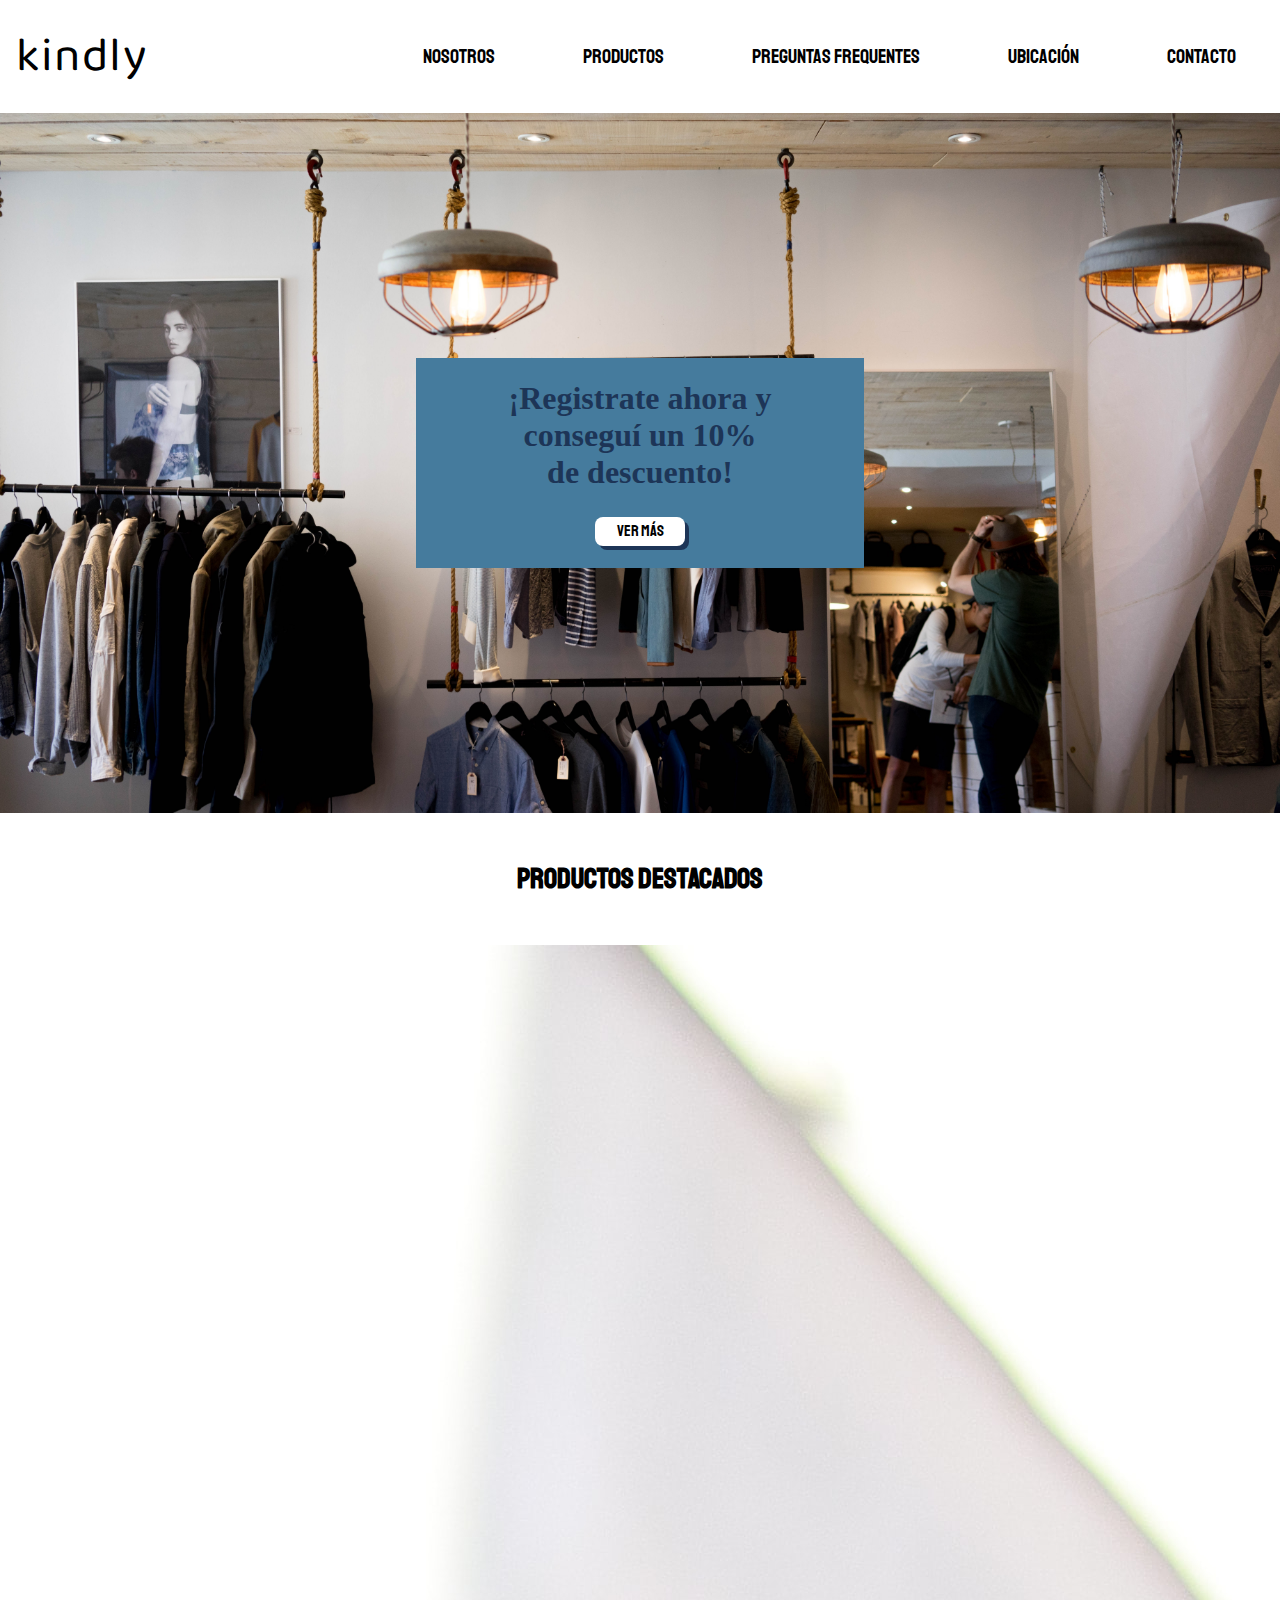
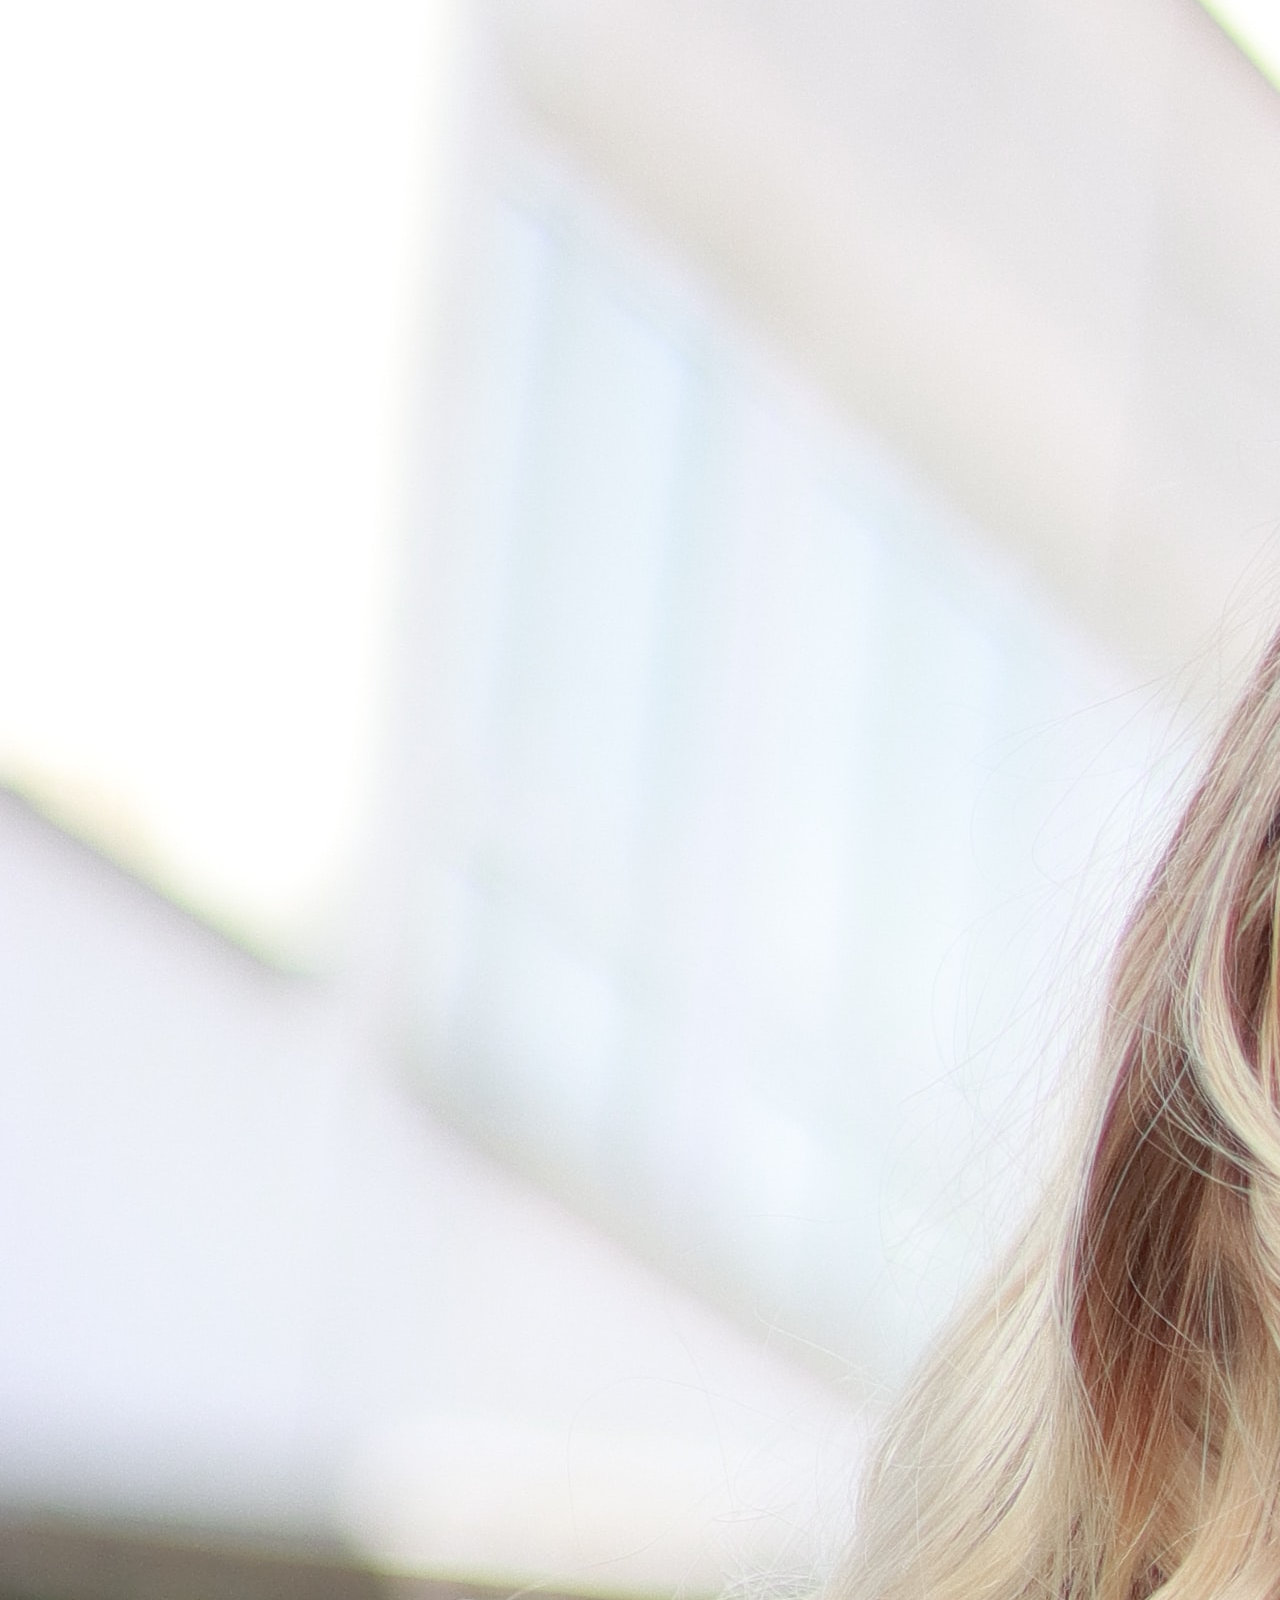
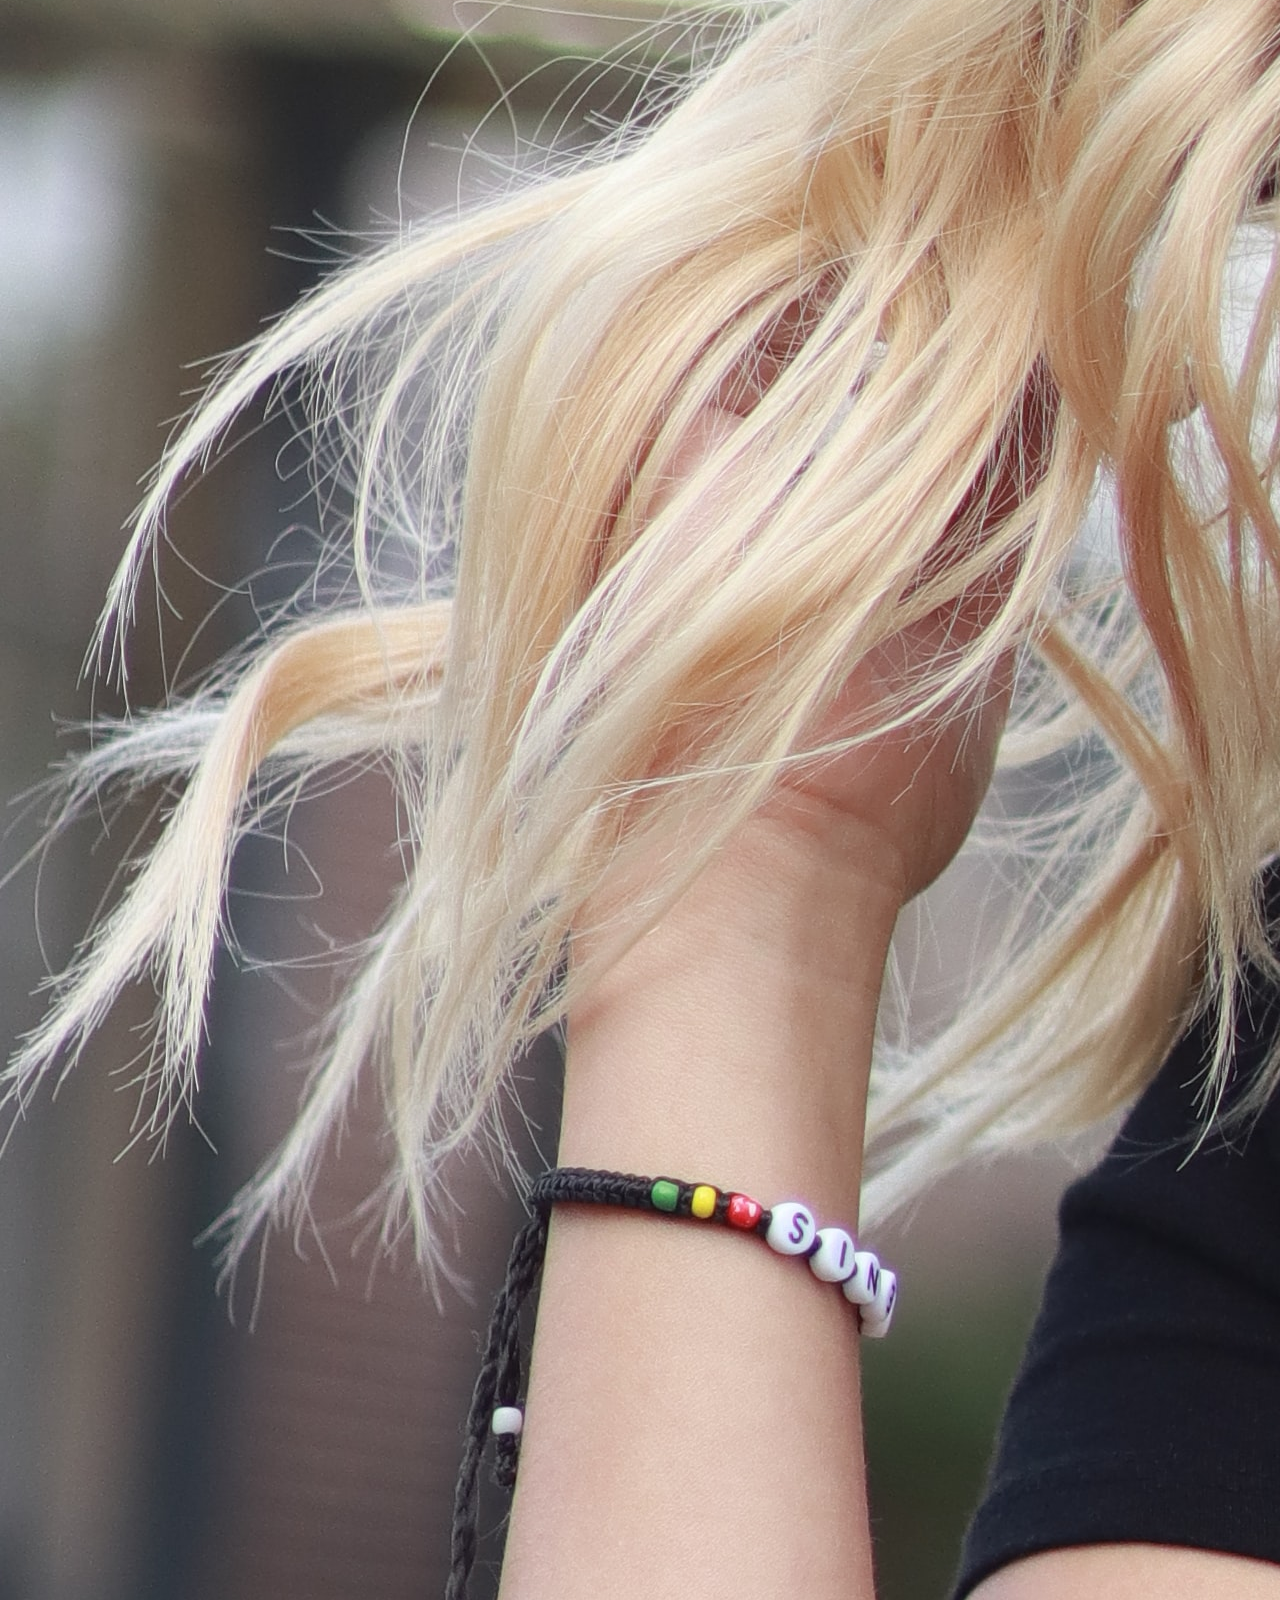
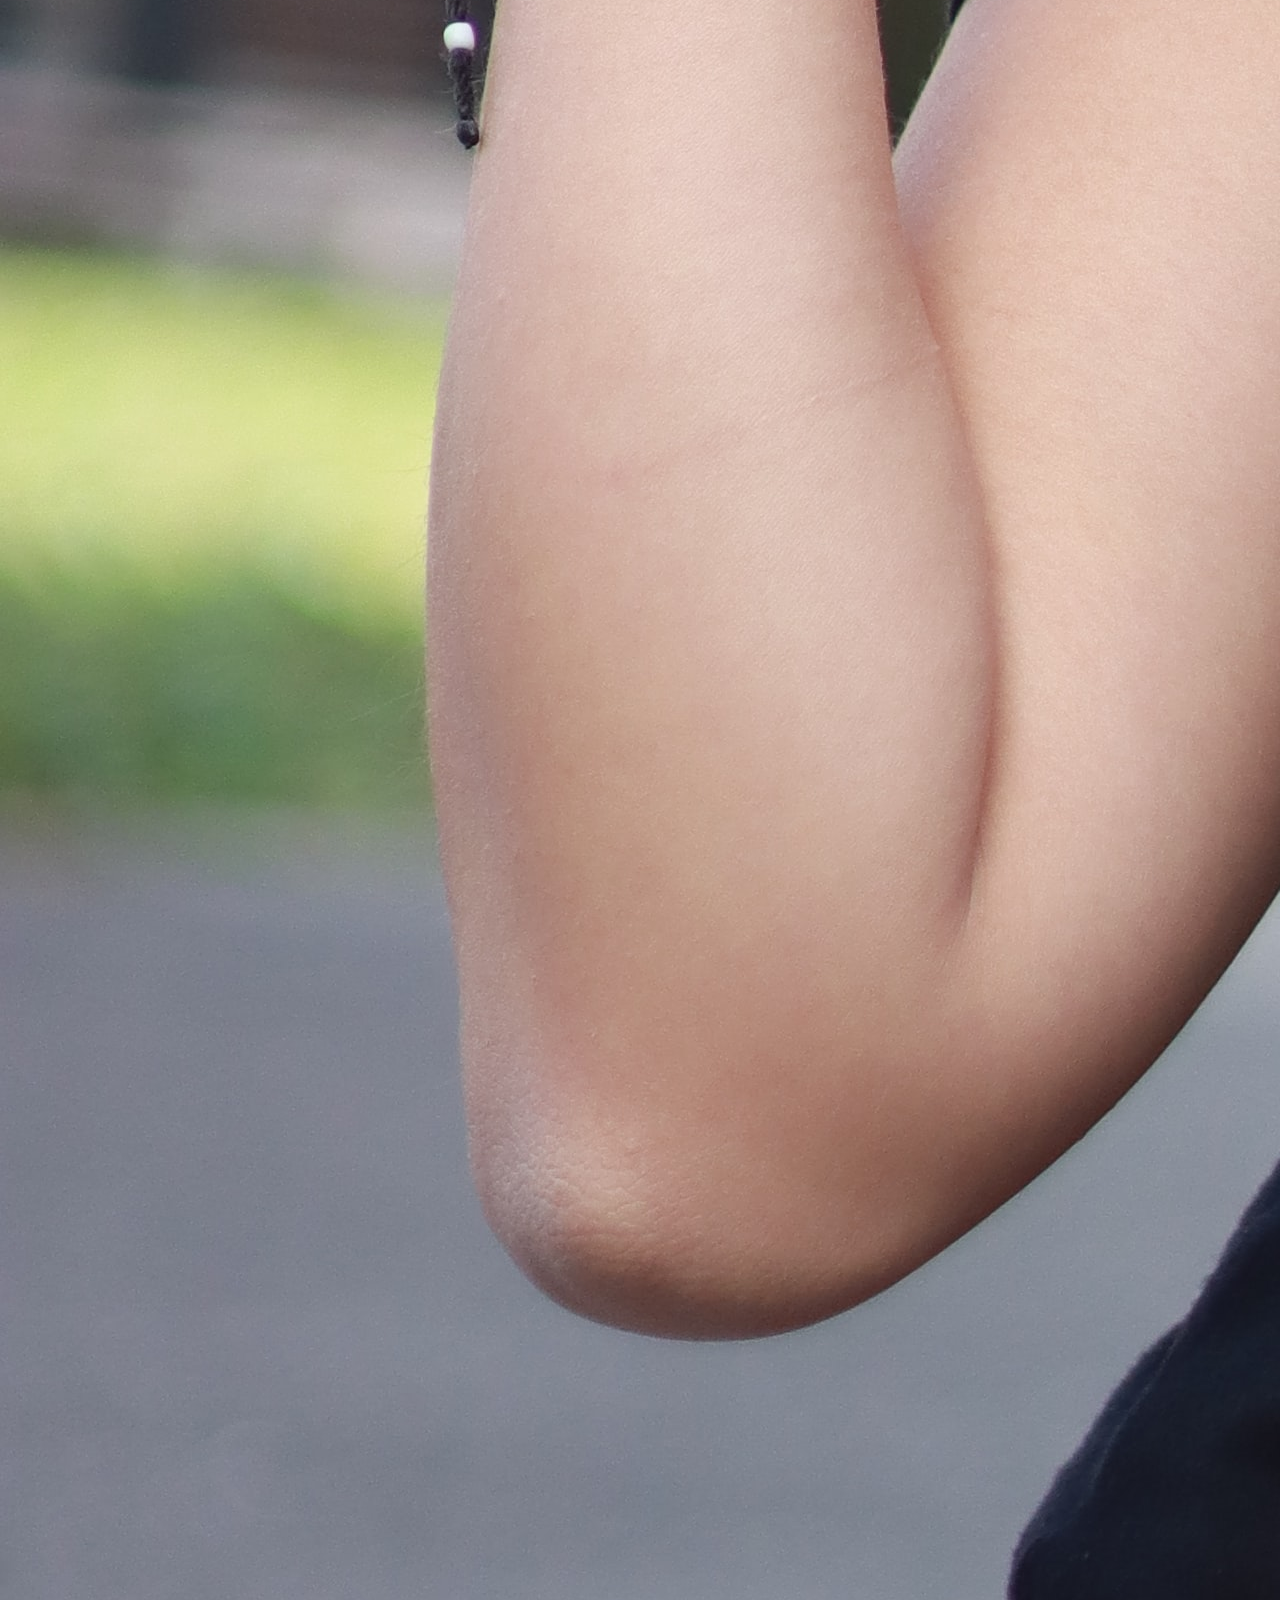
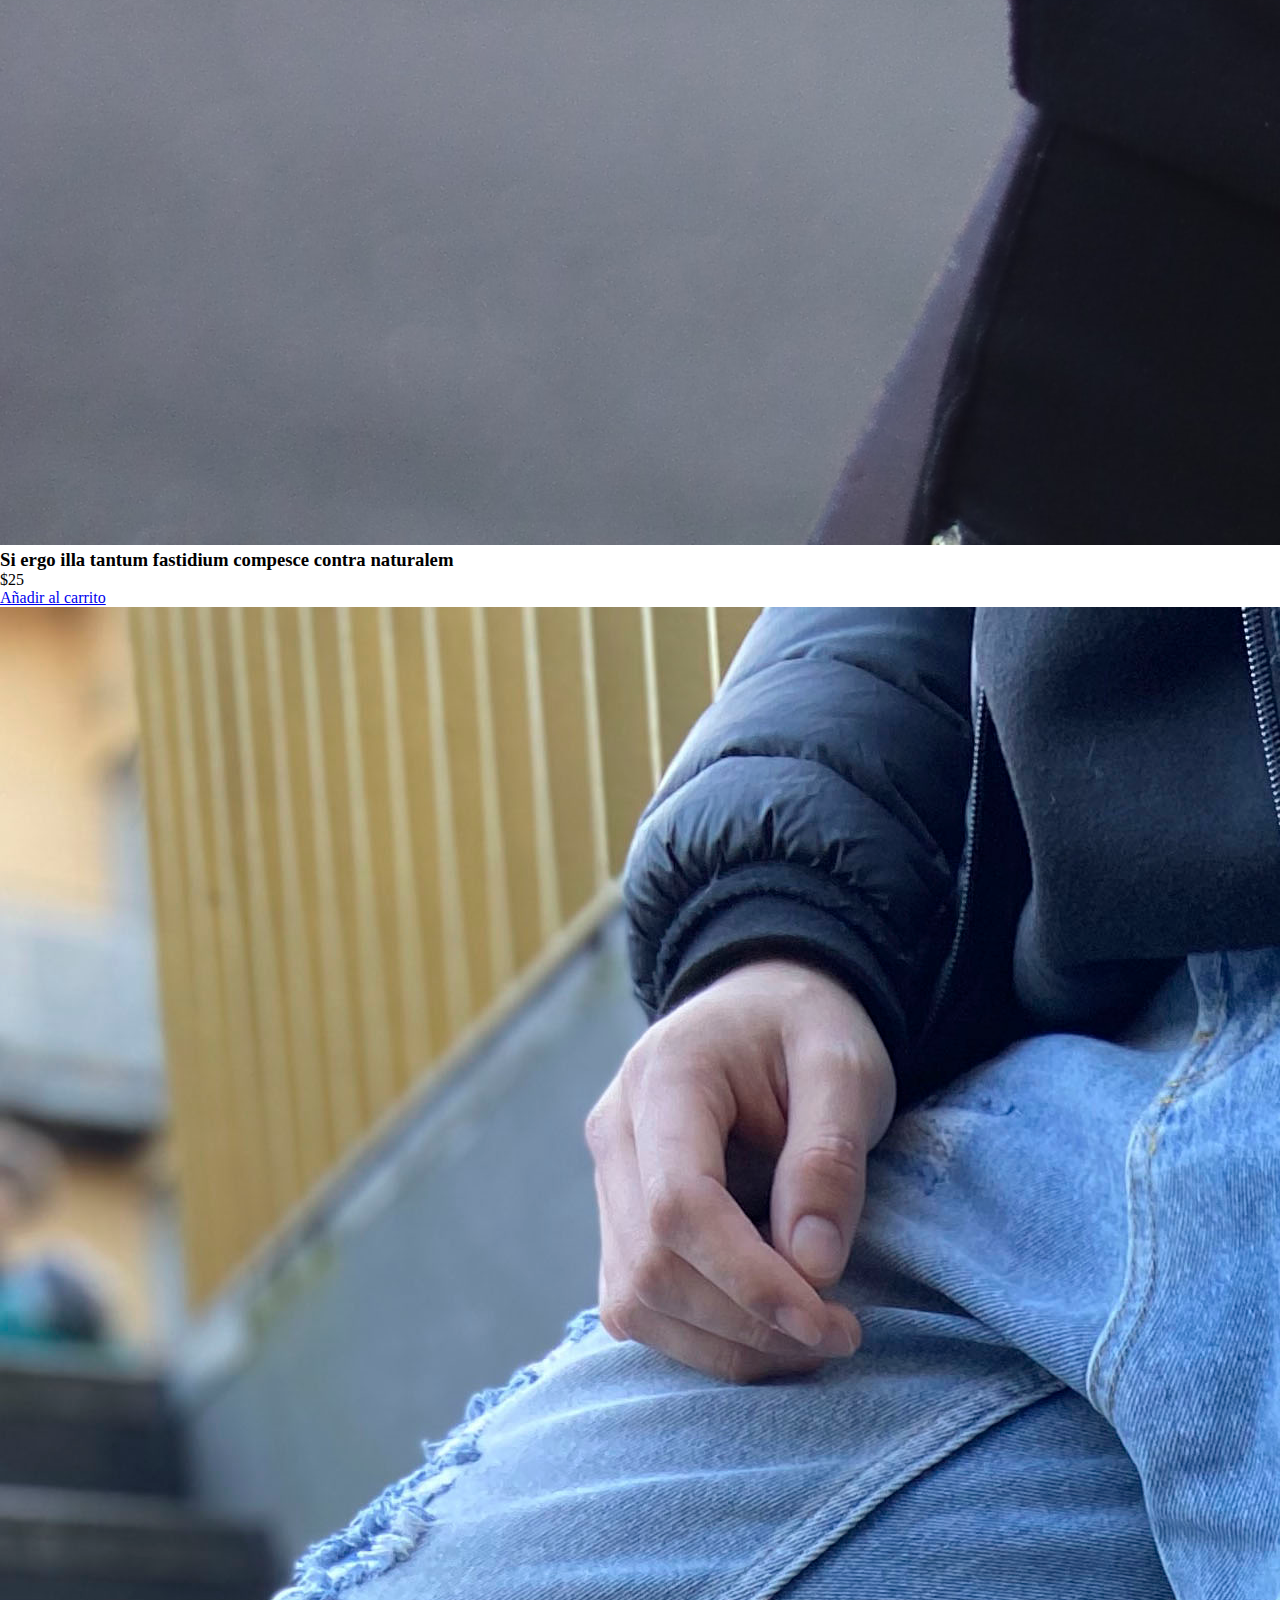
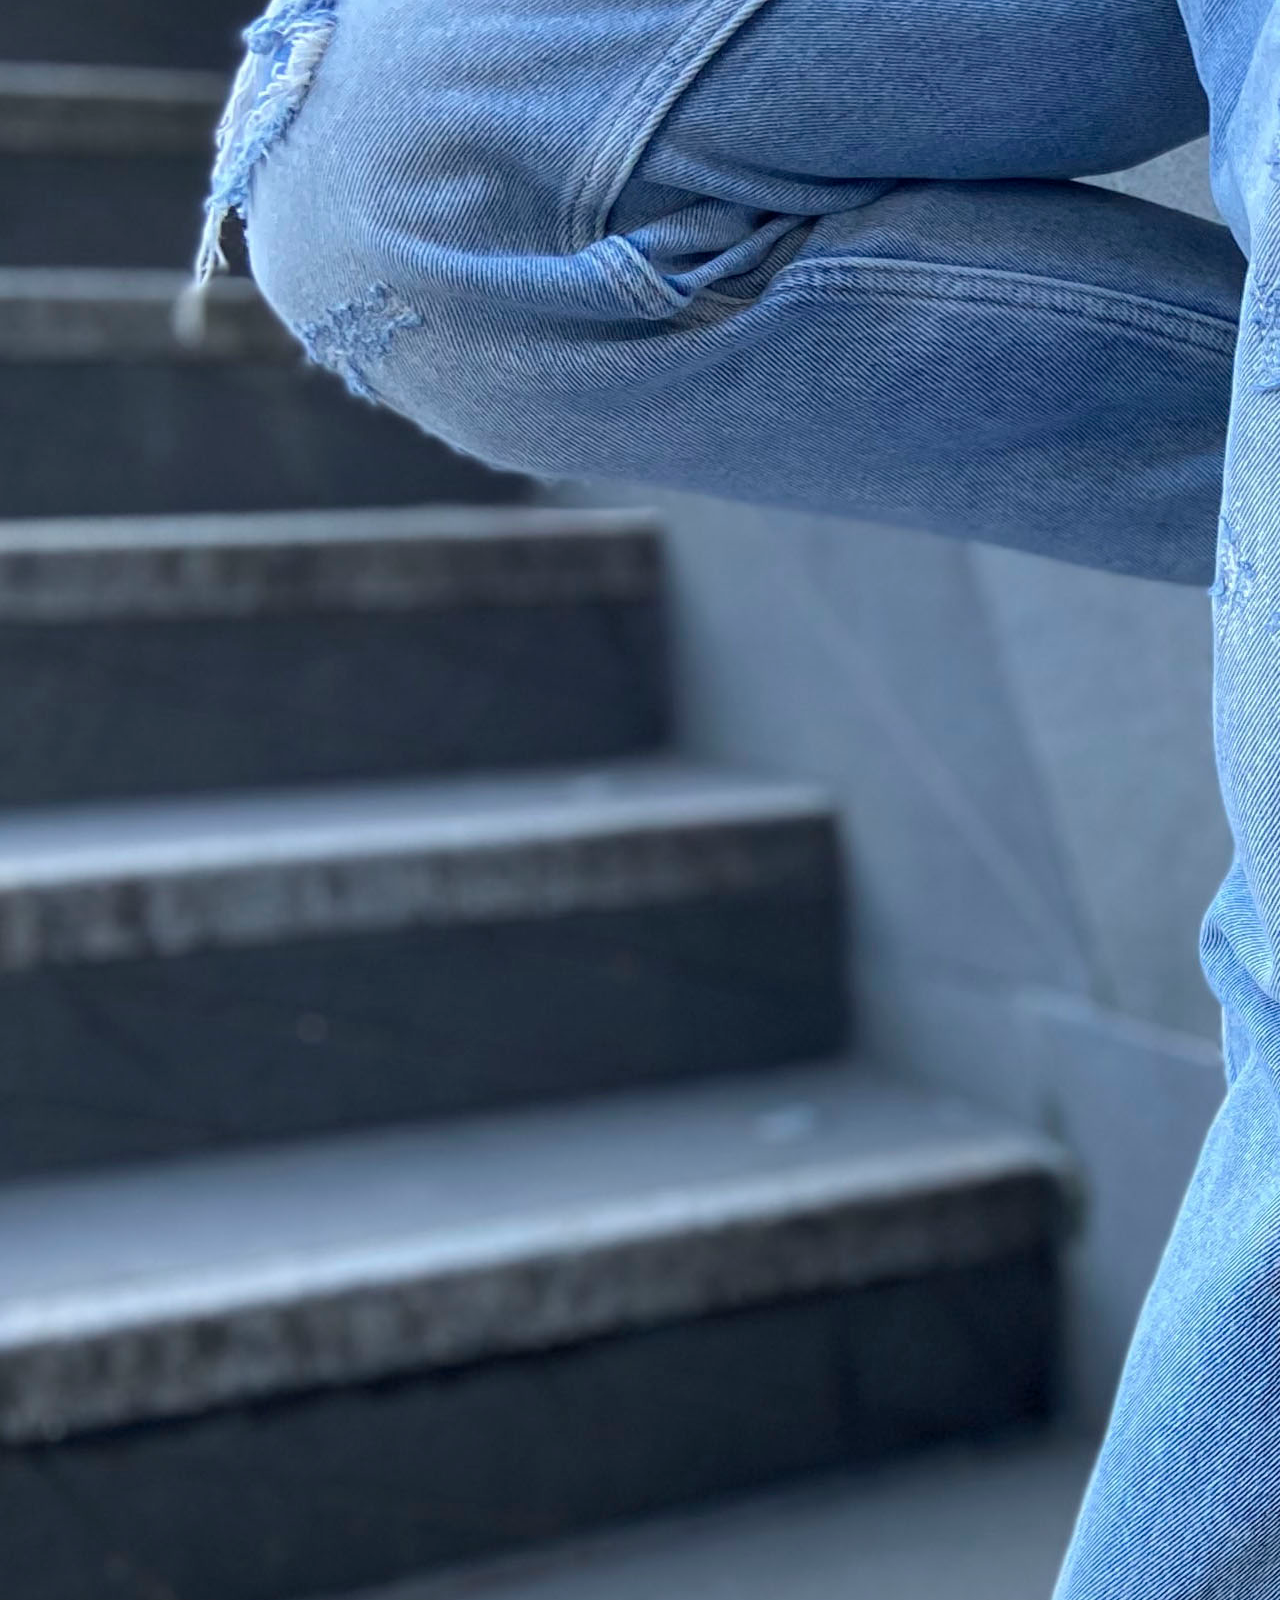
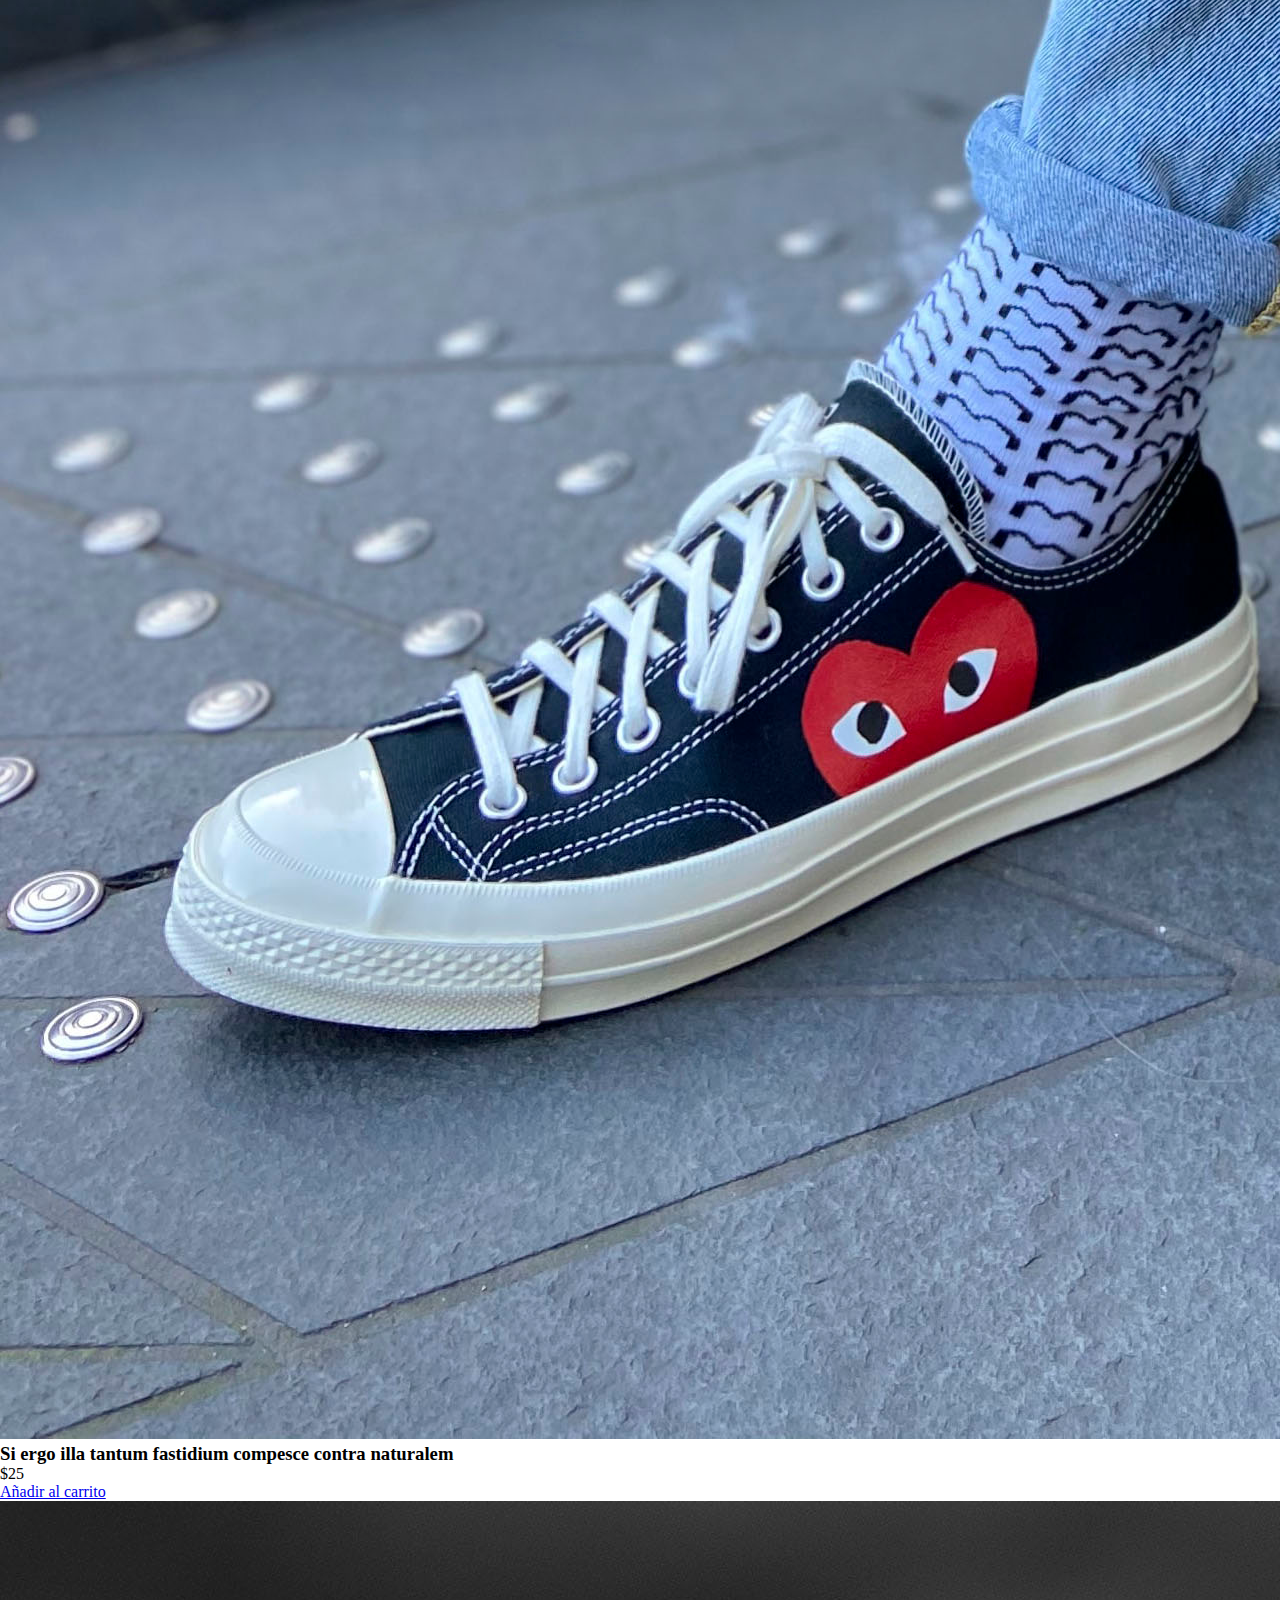
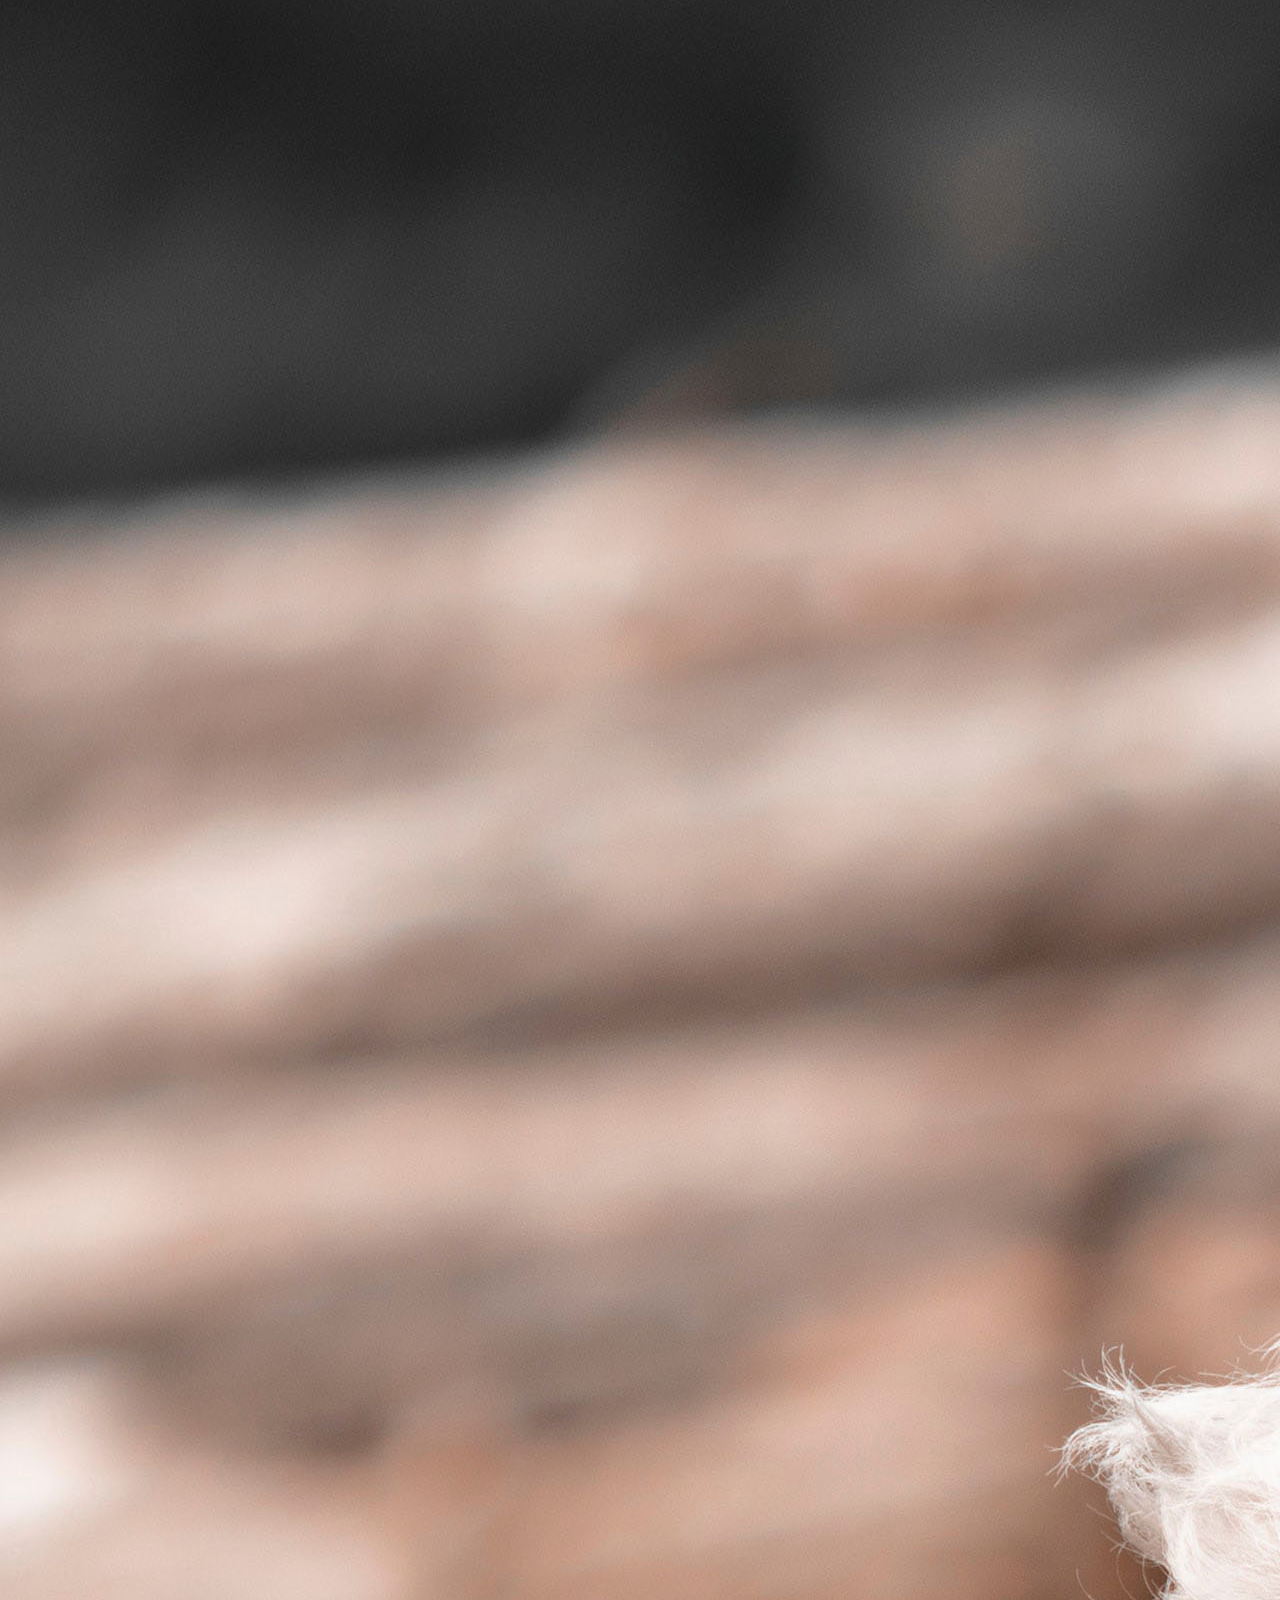
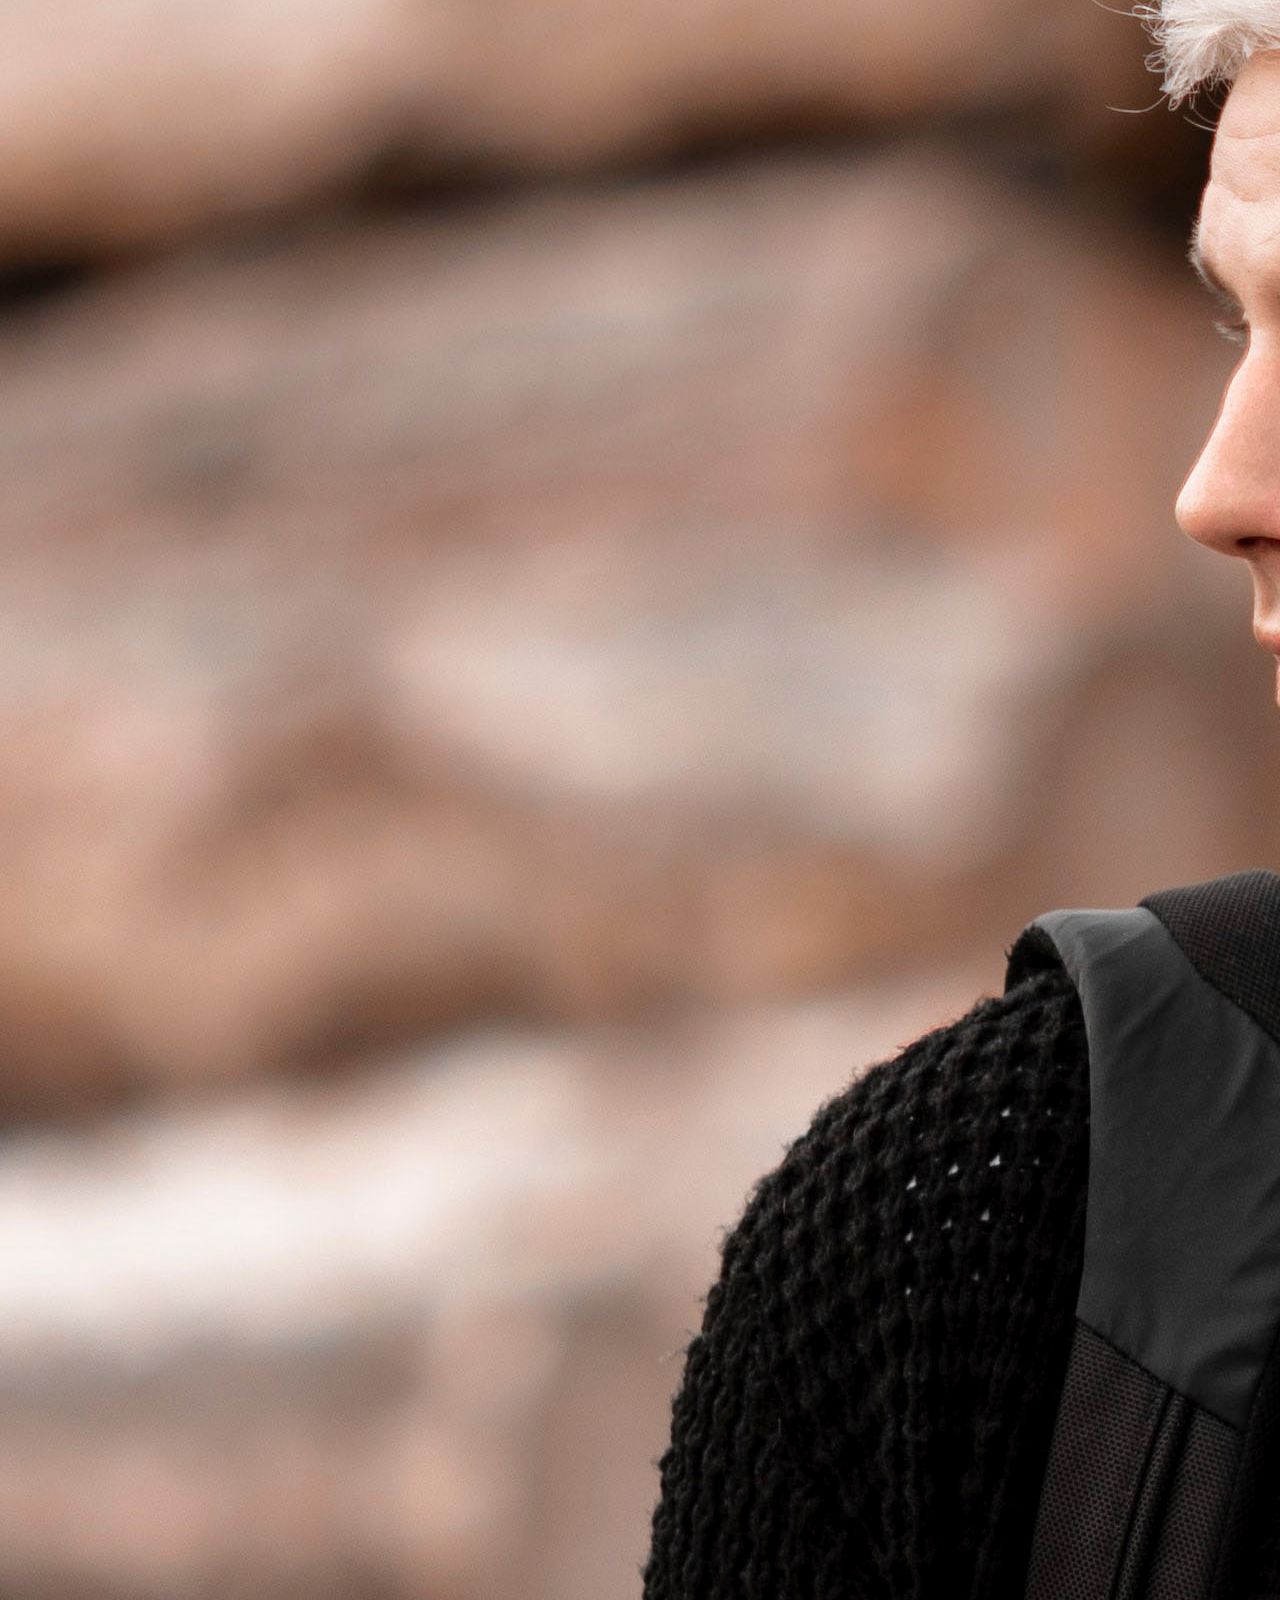
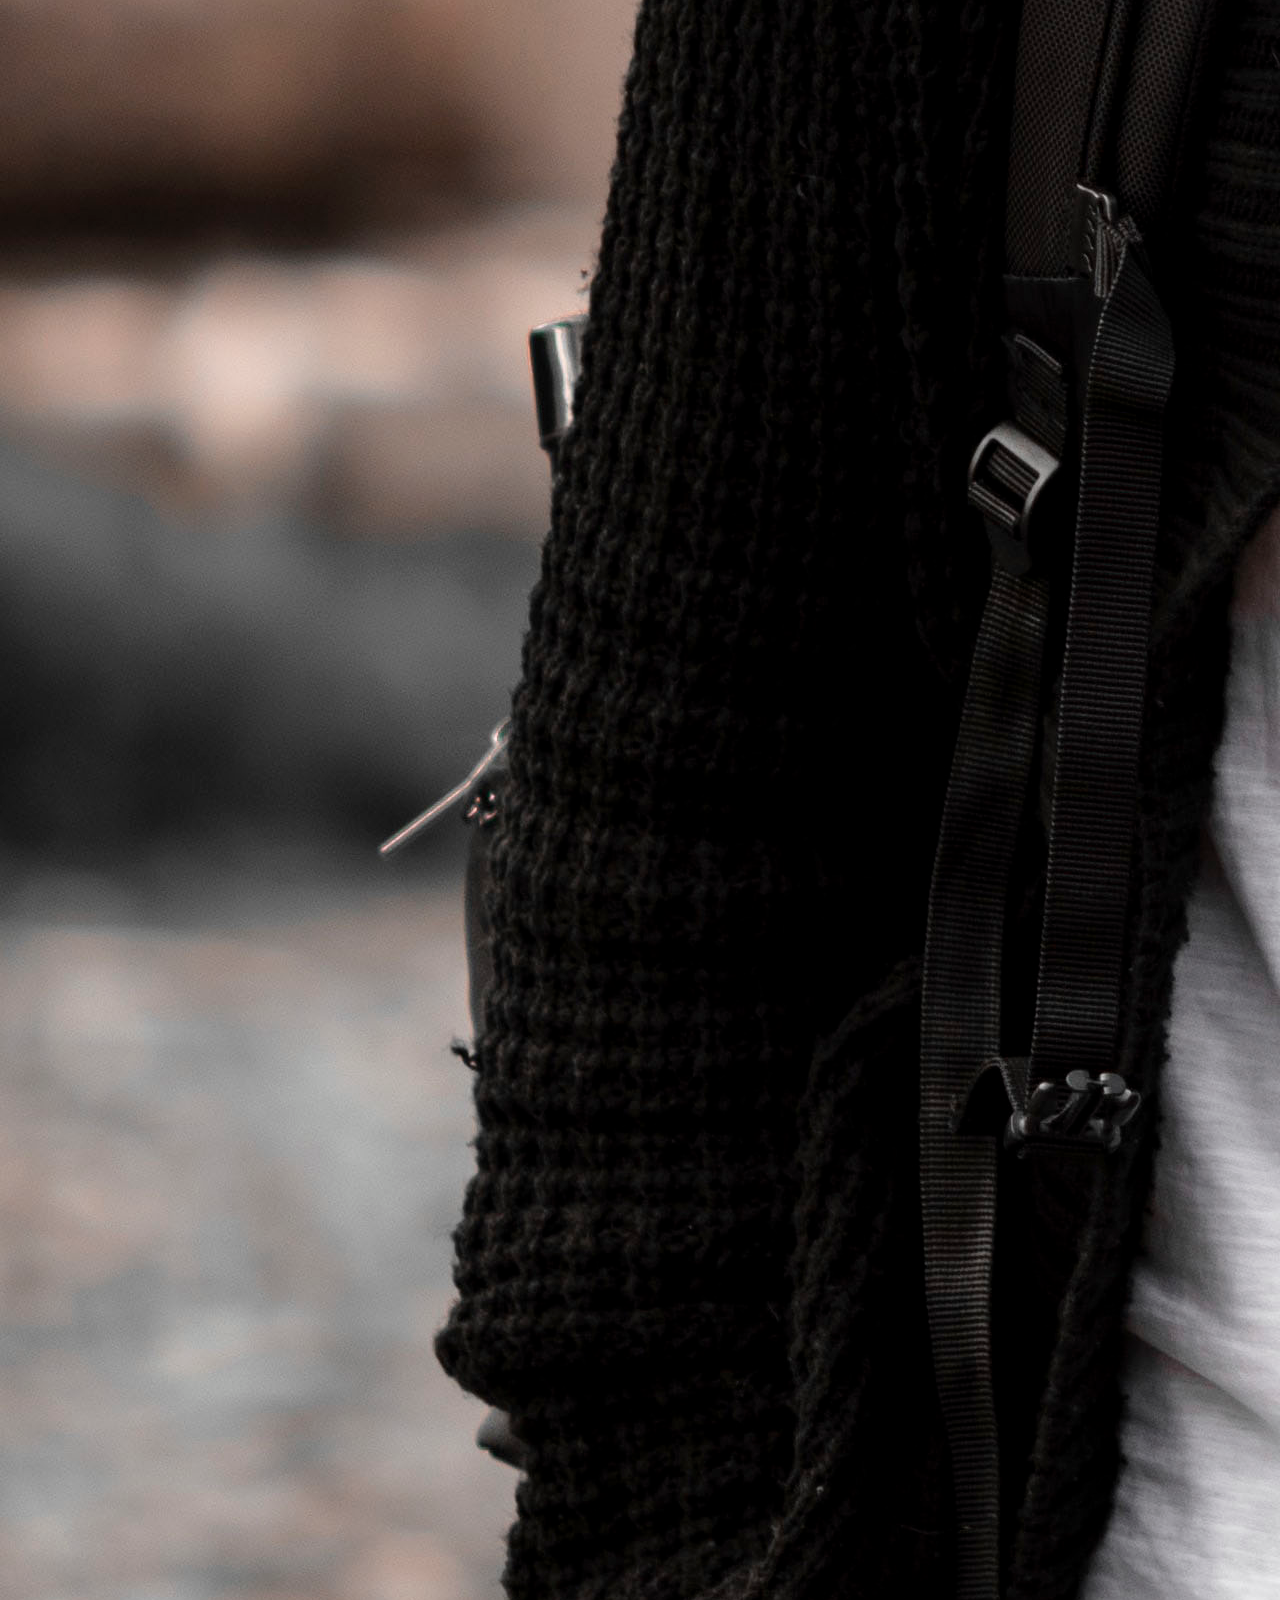
<file: index.html>
<!DOCTYPE html>
<html lang="en">

<head>
    <meta charset="UTF-8">
    <meta http-equiv="X-UA-Compatible" content="IE=edge">
    <meta name="viewport" content="width=device-width, initial-scale=1.0">

    <!-- Vínculo a CSS -->
    <link rel="stylesheet" href="style.css">

    <!-- Vínculo a Google Fonts -->
    <link rel="preconnect" href="https://fonts.googleapis.com">
    <link rel="preconnect" href="https://fonts.gstatic.com" crossorigin>
    <link
        href="https://fonts.googleapis.com/css2?family=Baloo+Bhai+2:wght@500&family=Pacifico&family=Staatliches&family=Nunito&display=swap"
        rel="stylesheet">

    <!-- Título -->
    <title>kindly</title>
</head>

<body>

    <!-- Comienzo de header -->
    <header class="nav-container">
        <nav class="nav-content">
            <div><a class="brand" href="index.html">kindly</a></div>
            <div>
                <ul class="nav-item-container">
                    <li><a class="nav-item" href="pages/nosotros.html">Nosotros</a></li>
                    <li><a class="nav-item" href="pages/productos.html">Productos</a></li>
                    <li><a class="nav-item" href="pages/preguntas-frecuentes.html">Preguntas Frequentes</a></li>
                    <li><a class="nav-item" href="pages/ubicación.html">Ubicación</a></li>
                    <li><a class="nav-item" href="pages/contacto.html">Contacto</a></li>
                </ul>
            </div>
        </nav>
    </header>
    <!-- Fin de header -->

    <!-- Comienzo de main -->
    <main>
        <section class="background-container">
            <div class="ad-container">
                <h1 class="ad-text">¡Registrate ahora y conseguí un 10% de descuento!</h1>
                <a class="see-more-button" href="#">Ver más</a>
            </div>
        </section>

        <!-- Comienzo de sección de productos destacados -->
        <section class="featured-container">
            <h2 class="featured-title">Productos destacados</h2>

            <div class="products-container">
                <!-- Primer producto destacado -->
                <div class="product-container">
                    <img class="product-image" src="resources/producto-1.jpg" alt="Foto del producto">
                    <h3 class="product-text">Si ergo illa tantum fastidium compesce contra naturalem</h3>
                    <p class="product-price">$25</p>
                    <a class="add-to-cart-button" href="#">Añadir al carrito</a>
                </div>

                <!-- Segundo producto destacado -->
                <div class="product-container">
                    <img class="product-image" src="resources/producto-2.jpg" alt="Foto del producto">
                    <h3 class="product-text">Si ergo illa tantum fastidium compesce contra naturalem</h3>
                    <p class="product-price">$25</p>
                    <a class="add-to-cart-button" href="#">Añadir al carrito</a>
                </div>

                <!-- Tercer producto destacado -->
                <div class="product-container">
                    <img class="product-image" src="resources/producto-3.jpg" alt="Foto del producto">
                    <h3 class="product-text">Si ergo illa tantum fastidium compesce contra naturalem</h3>
                    <p class="product-price">$25</p>
                    <a class="add-to-cart-button" href="#">Añadir al carrito</a>
                </div>
        </section>
        <!-- Fin de sección de productos destacados -->

        </div>
    </main>
    <!-- Fin de main -->

    <!-- Comienzo de footer -->
    <footer class="footer-container">

        <!-- Contenedor de texto de copyright -->
        <p class="footer-text">Copyright © 2022 | Todos los derechos reservados.</p>

        <!-- Sección de redes sociales -->
        <div class="follow-us-container">
            <h3 class="follow-us-text">Seguinos en</h3>
            <div class="follow-us-icon-container"><a class="follow-us-icon" href="https://www.facebook.com/"><img
                        src="resources/icono-facebook.png" alt="Ícono de Facebook" width="32" height="32"></a>
                <a class="follow-us-icon" href="https://www.instagram.com/"><img src="resources/icono-instagram.png"
                        alt="Ícono de Instagram" width="32" height="32"></a>
                <a class="follow-us-icon" href="https://www.tumblr.com/"><img src="resources/icono-tumblr.png"
                        alt="Ícono de Twitter" width="32" height="32"></a></div>
        </div>
    </footer>
    <!-- Fin de footer -->
    
</body>

</html>
</file>
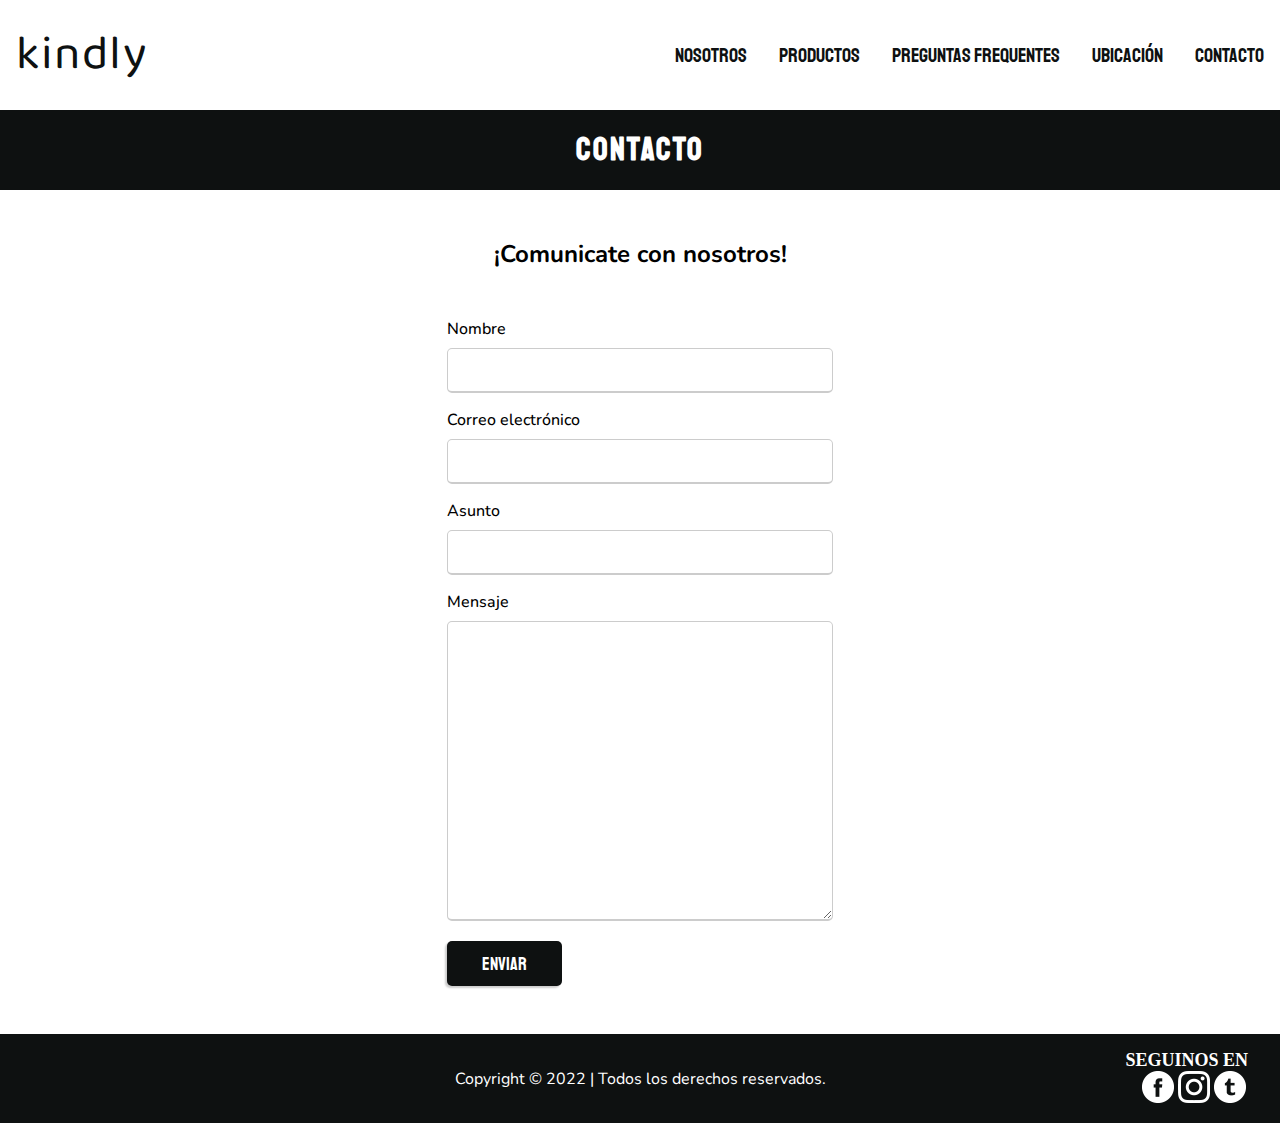
<file: pages/contacto.html>
<!DOCTYPE html>
<html lang="en">

<head>
    <meta charset="UTF-8">
    <meta http-equiv="X-UA-Compatible" content="IE=edge">
    <meta name="viewport" content="width=device-width, initial-scale=1.0">
    <!-- Vínculo a CSS -->

    <link rel="stylesheet" href="../css/style.css">

    <!-- Vínculo a Google Fonts -->
    <link rel="preconnect" href="https://fonts.googleapis.com">
    <link rel="preconnect" href="https://fonts.gstatic.com" crossorigin>
    <link
        href="https://fonts.googleapis.com/css2?family=Baloo+Bhai+2:wght@500&family=Pacifico&family=Staatliches&family=Nunito&display=swap"
        rel="stylesheet">

    <!-- Título -->
    <title>Contacto | kindly</title>
</head>

<body>

    <!-- Comienzo de header -->
    <header class="nav-container">
        <nav class="nav-content">
            <div><a class="brand" href="../index.html">kindly</a></div>
            <div>
                <ul class="nav-item-container">
                    <li><a class="nav-item" href="nosotros.html">Nosotros</a></li>
                    <li><a class="nav-item" href="productos.html">Productos</a></li>
                    <li><a class="nav-item" href="preguntas-frecuentes.html">Preguntas Frequentes</a></li>
                    <li><a class="nav-item" href="ubicacion.html">Ubicación</a></li>
                    <li><a class="nav-item" href="contacto.html">Contacto</a></li>
                </ul>
            </div>
        </nav>
    </header>
    <!-- Fin de header -->

    <!-- Comienzo de main -->
    <main>

        <!-- Barra <Contacto> -->
        <section class="bar-background">
            <div>
                <h1 class="bar-text">Contacto</h1>
            </div>
        </section>

        <section>
            <h2 class="section-title">¡Comunicate con nosotros!</h2>
        </section>

        <!-- Formulario -->
        <section class="contact-form-container">
            <form action="">
                <span class="details">Nombre</span>
                <input type="text">
                <span class="details">Correo electrónico</span>
                <input type="text">
                <span class="details">Asunto</span>
                <input type="text">
                <span class="details">Mensaje</span>
                <textarea></textarea>
                <input type="button" value="Enviar" class="send-button">
            </form>
        </section>

    </main>
    <!-- Fin de main -->

    <!-- Comienzo de footer -->
    <footer class="footer-container">

        <!-- Contenedor de texto de copyright -->
        <p class="footer-text">Copyright © 2022 | Todos los derechos reservados.</p>

        <!-- Sección de redes sociales -->
        <div class="follow-us-container">
            <h3 class="follow-us-text">Seguinos en</h3>
            <div class="follow-us-icon-container"><a class="follow-us-icon" href="https://www.facebook.com/"><img
                        src="../resources/icono-facebook.png" alt="Ícono de Facebook" width="32" height="32"></a>
                <a class="follow-us-icon" href="https://www.instagram.com/"><img src="../resources/icono-instagram.png"
                        alt="Ícono de Instagram" width="32" height="32"></a>
                <a class="follow-us-icon" href="https://www.tumblr.com/"><img src="../resources/icono-tumblr.png"
                        alt="Ícono de Twitter" width="32" height="32"></a></div>
        </div>
    </footer>
    <!-- Fin de footer -->

</body>

</html>
</file>
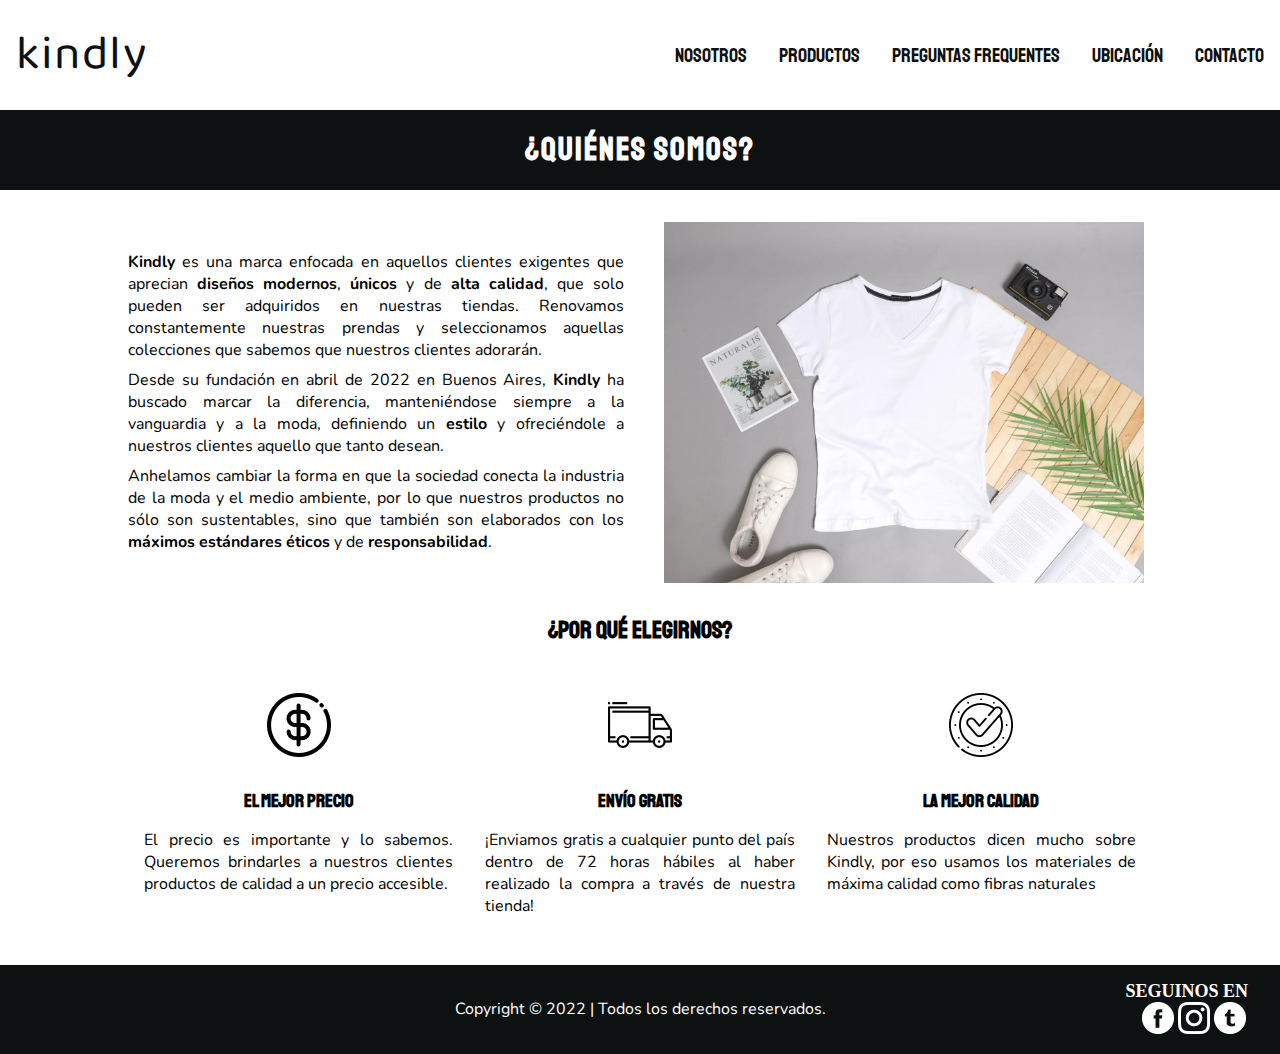
<file: pages/nosotros.html>
<!DOCTYPE html>
<html lang="en">

<head>
    <meta charset="UTF-8">
    <meta http-equiv="X-UA-Compatible" content="IE=edge">
    <meta name="viewport" content="width=device-width, initial-scale=1.0">

    <!-- Meta Description -->
    <meta name="description"
        content="¿No te encanta? ¡A nosotros nos apasiona! En kindly amamos ver la felicidad de las personas cuando encuentran eso que tanto estaban buscando.">

    <!-- Keywords -->
    <meta name="keywords"
        content="ecommerce, tienda de ropa, mejor precio, envío gratis, calidad, descuentos, ofertas, ropa masculina, ropa femenina, camperas, buzos, zapatillas, remeras, pantalones, jeans, joggings, deportivo, casual, trendy, indumentaria">

    <!-- Meta Tags -->
    <meta name="copy" content="kindly">
    <meta name="author" content="Pablo Nicolás Moffa">

    <!-- Open Graph -->
    <meta property="og:title" content="Tienda oficial de kindly">
    <meta property="og:description"
        content="¿No te encanta? ¡A nosotros nos apasiona! En kindly amamos ver la felicidad de las personas cuando encuentran eso que tanto estaban buscando.">
    <meta property="og:image"
        content="https://images.unsplash.com/photo-1620799140408-edc6dcb6d633?ixlib=rb-1.2.1&ixid=MnwxMjA3fDB8MHxwaG90by1wYWdlfHx8fGVufDB8fHx8&auto=format&fit=crop&w=1072&q=80">
    <meta property="og:locale" content="es_ES">

    <!-- Vínculo a CSS -->
    <link rel="stylesheet" href="../css/style.css">

    <!-- Vínculo a Google Fonts -->
    <link rel="preconnect" href="https://fonts.googleapis.com">
    <link rel="preconnect" href="https://fonts.gstatic.com" crossorigin>
    <link
        href="https://fonts.googleapis.com/css2?family=Baloo+Bhai+2:wght@500&family=Pacifico&family=Staatliches&family=Nunito&display=swap"
        rel="stylesheet">

    <!-- Favicon -->
    <link rel="shortcut icon" href="../resources/favicon.ico" type="image/x-icon">

    <!-- Título -->
    <title>Conocenos | Tienda oficial de kindly</title>
</head>

<body>

    <!-- Comienzo de header -->
    <header class="nav-container">
        <nav class="nav-content">
            <div><a class="brand" href="../index.html">kindly</a></div>
            <div>
                <ul class="nav-item-container">
                    <li><a class="nav-item" href="nosotros.html">Nosotros</a></li>
                    <li><a class="nav-item" href="productos.html">Productos</a></li>
                    <li><a class="nav-item" href="preguntas-frecuentes.html">Preguntas Frequentes</a></li>
                    <li><a class="nav-item" href="ubicacion.html">Ubicación</a></li>
                    <li><a class="nav-item" href="contacto.html">Contacto</a></li>
                </ul>
            </div>
        </nav>
    </header>
    <!-- Fin de header -->

    <!-- Comienzo de main -->
    <main>
        <!-- Barra <¿Quiénes somos?> -->
        <section class="bar-background">
            <div>
                <h1 class="bar-text">¿Quiénes somos?</h1>
            </div>
        </section>

        <!-- Artículo de presentación -->
        <article class="article-container">
            <div class="article-content">
                <div class="article-text-container">
                    <p class="article-text article-text-1">
                       <b>Kindly</b> es una marca enfocada en aquellos clientes exigentes que aprecian <b>diseños modernos</b>,
                       <b>únicos</b> y de <b>alta calidad</b>, que solo pueden ser adquiridos en nuestras tiendas. Renovamos
                        constantemente nuestras prendas y seleccionamos aquellas colecciones que sabemos que nuestros
                        clientes adorarán.</p>
                    <p class="article-text"> Desde su fundación en abril de 2022 en Buenos Aires, <b>Kindly</b> ha buscado
                        marcar la diferencia, manteniéndose siempre a la vanguardia y a la moda, definiendo un <b>estilo</b> y
                        ofreciéndole a nuestros clientes aquello que tanto desean.</p>
                    <p class="article-text"> Anhelamos cambiar la forma en que la sociedad conecta la industria de la
                        moda y el medio ambiente, por lo que nuestros productos no sólo son sustentables, sino que también son
                        elaborados con los <b>máximos estándares éticos</b> y de <b>responsabilidad</b>.</p>
                </div>
                <div class="article-image-container"><img src="../resources/nosotros-articulo.webp"
                        alt="Foto del artículo" width="480"></div>
            </div>
        </article>

        <!-- Sección <¿Por qué elegirnos?> -->
        <section class="choosing-us-container">

            <!-- Título -->
            <h2 class="choosing-us-text">¿Por qué elegirnos?</h2>

            <!-- Contenedor de motivos -->
            <div class="motives-container">
                <div><img src="../resources/icono-precio.png" alt="Ícono de precio" width="64" height="64">
                    <h3>El mejor precio</h3>
                    <p class="motives-text">El precio es importante y lo sabemos. Queremos brindarles a nuestros
                        clientes productos de calidad a un precio accesible.</p>
                </div>
                <div><img src="../resources/icono-envio.png" alt="Ícono de envío" width="64" height="64">
                    <h3>Envío gratis</h3>
                    <p class="motives-text">¡Enviamos gratis a cualquier punto del país dentro de 72 horas hábiles al
                        haber realizado la compra a través de nuestra tienda! </p>
                </div>
                <div><img src="../resources/icono-calidad.png" alt="Ícono de calidad" width="64" height="64">
                    <h3>La mejor calidad</h3>
                    <p class="motives-text">Nuestros productos dicen mucho sobre Kindly, por eso usamos los materiales
                        de máxima calidad como fibras naturales </p>
                </div>
            </div>
        </section>
    </main>
    <!-- Fin de main -->

    <!-- Comienzo de footer -->
    <footer class="footer-container">

        <!-- Contenedor de texto de copyright -->
        <p class="footer-text">Copyright © 2022 | Todos los derechos reservados.</p>

        <!-- Sección de redes sociales -->
        <div class="follow-us-container">
            <h3 class="follow-us-text">Seguinos en</h3>
            <div class="follow-us-icon-container"><a class="follow-us-icon" href="https://www.facebook.com/"><img
                        src="../resources/icono-facebook.png" alt="Ícono de Facebook" width="32" height="32"></a>
                <a class="follow-us-icon" href="https://www.instagram.com/"><img src="../resources/icono-instagram.png"
                        alt="Ícono de Instagram" width="32" height="32"></a>
                <a class="follow-us-icon" href="https://www.tumblr.com/"><img src="../resources/icono-tumblr.png"
                        alt="Ícono de Twitter" width="32" height="32"></a></div>
        </div>
    </footer>
    <!-- Fin de footer -->

</body>

</html>
</file>
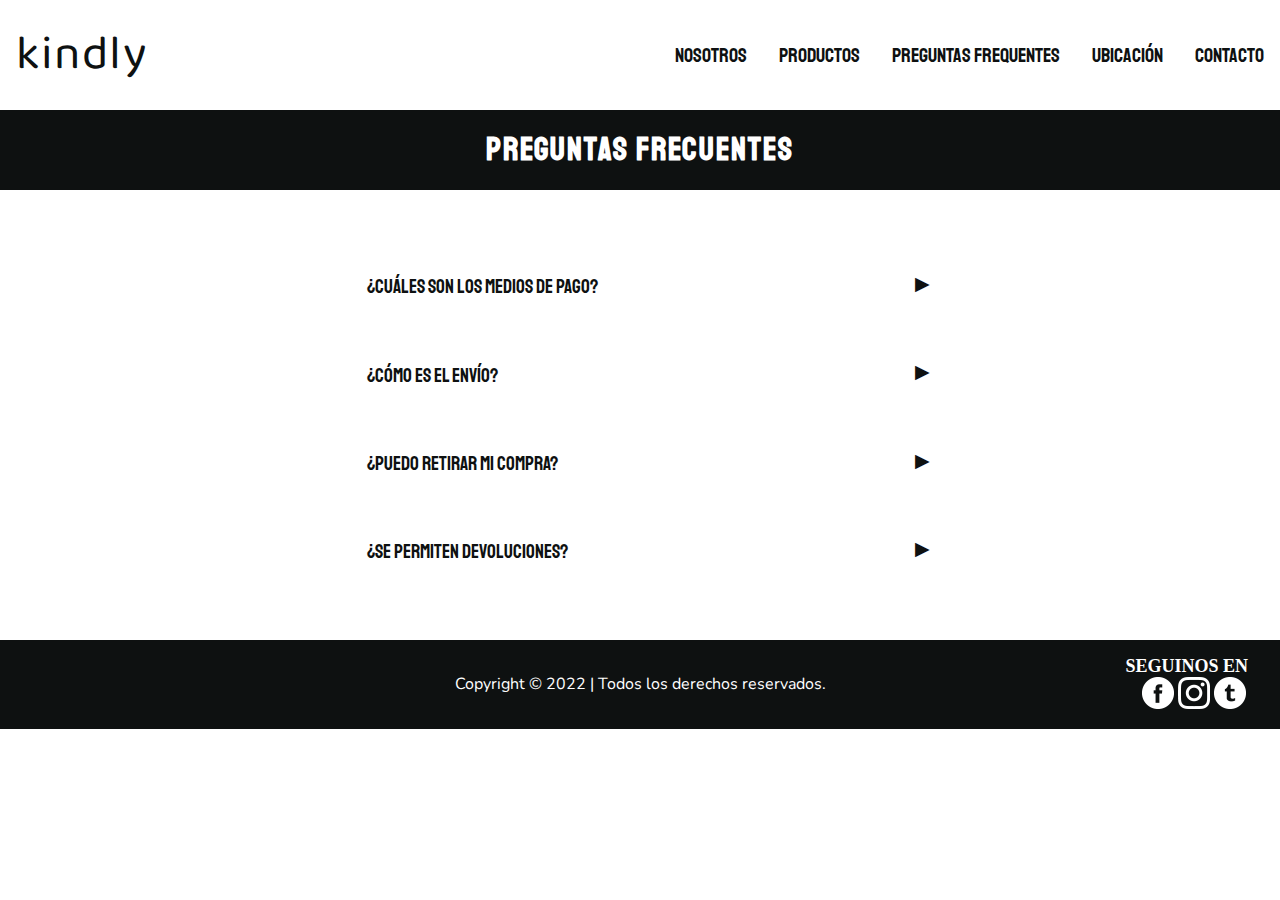
<file: pages/preguntas-frecuentes.html>
<!DOCTYPE html>
<html lang="en">

<head>
    <meta charset="UTF-8">
    <meta http-equiv="X-UA-Compatible" content="IE=edge">
    <meta name="viewport" content="width=device-width, initial-scale=1.0">

    <!-- Meta Description -->
    <meta name="description"
        content="Comprar en nuestra tienda es más que sencillo, pero si todavía no sabés hacerlo, revisá nuestras preguntas frecuentes.">

    <!-- Keywords -->
    <meta name="keywords"
        content="ecommerce, tienda de ropa, indumentaria, pago, envío, compra, devoluciones, tarjeta débito, tarjeta crédito, efectivo, preguntas frecuentes, faq, dudas, cuotas sin interés, ropa masculina, ropa femenina, ofertas, rebajas, promociones, descuentos">

    <!-- Meta Tags -->
    <meta name="copy" content="kindly">
    <meta name="author" content="Pablo Nicolás Moffa">

    <!-- Open Graph -->
    <meta property="og:title" content="Tienda oficial de kindly">
    <meta property="og:description"
        content="Comprar en nuestra tienda es más que sencillo, pero si todavía no sabés hacerlo, revisá nuestras preguntas frecuentes.">
    <meta property="og:image"
        content="https://images.unsplash.com/photo-1620799140408-edc6dcb6d633?ixlib=rb-1.2.1&ixid=MnwxMjA3fDB8MHxwaG90by1wYWdlfHx8fGVufDB8fHx8&auto=format&fit=crop&w=1072&q=80">
    <meta property="og:locale" content="es_ES">

    <!-- Vínculo a CSS -->
    <link rel="stylesheet" href="../css/style.css">

    <!-- Vínculo a Google Fonts -->
    <link rel="preconnect" href="https://fonts.googleapis.com">
    <link rel="preconnect" href="https://fonts.gstatic.com" crossorigin>
    <link
        href="https://fonts.googleapis.com/css2?family=Baloo+Bhai+2:wght@500&family=Pacifico&family=Staatliches&family=Nunito&display=swap"
        rel="stylesheet">

    <!-- Favicon -->
    <link rel="shortcut icon" href="../resources/favicon.ico" type="image/x-icon">

    <!-- Título -->
    <title>Preguntas Frecuentes | Tienda oficial de kindly</title>
</head>

<body>

    <!-- Comienzo de header -->
    <header class="nav-container">
        <nav class="nav-content">
            <div><a class="brand" href="../index.html">kindly</a></div>
            <div>
                <ul class="nav-item-container">
                    <li><a class="nav-item" href="nosotros.html">Nosotros</a></li>
                    <li><a class="nav-item" href="productos.html">Productos</a></li>
                    <li><a class="nav-item" href="preguntas-frecuentes.html">Preguntas Frequentes</a></li>
                    <li><a class="nav-item" href="ubicacion.html">Ubicación</a></li>
                    <li><a class="nav-item" href="contacto.html">Contacto</a></li>
                </ul>
            </div>
        </nav>
    </header>
    <!-- Fin de header -->

    <!-- Comienzo de main -->
    <main>

        <!-- Barra <Preguntas frecuentes> -->
        <section class="bar-background">
            <div>
                <h1 class="bar-text">Preguntas frecuentes</h1>
            </div>
        </section>

        <section class="faq-container">

            <div class="tab">
                <input id="tab-1" type="checkbox">
                <label for="tab-1">¿Cuáles son los medios de pago?</label>
                <div class="content">
                    <p>Aceptamos efectivo, tarjetas de crédito y débito de todos los bancos. Además, podrás usar dinero
                        en cuenta de Mercado Pago.</p>
                </div>
            </div>

            <div class="tab">
                <input id="tab-2" type="checkbox">
                <label for="tab-2">¿Cómo es el envío?</label>
                <div class="content">
                    <p>Los productos son despachados dentro de las 72hs hábiles posteriores desde la acreditación de tu
                        pago a través de nuestra tienda. Recibirás todas las novedades del envío a través del correo
                        electrónico que ingresaste al registrarte.</p>
                </div>
            </div>

            <div class="tab">
                <input id="tab-3" type="checkbox">
                <label for="tab-3">¿Puedo retirar mi compra?</label>
                <div class="content">
                    <p>¡Claro que sí! Una vez recibida la confirmación de pago, si seleccionaste la opción para retirar
                        en el local al momento de realizar la compra, se te avisará por correo electrónico cuando los
                        productos estén listos para ser retirados en la tienda que seleccionaste.</p>
                </div>

                <div class="tab">
                    <input id="tab-4" type="checkbox">
                    <label for="tab-4">¿Se permiten devoluciones?</label>
                    <div class="content">
                        <p>¡Así es! Todos nuestros productos tienen devolución. Una vez entregados el/los producto(s),
                            tendrás 72hs hábiles para controlar que todo esté bien, y en caso de disconformidad podrás
                            devolverlo o reemplazarlo por otro(s) producto(s). Recordá que el costo por devolución a
                            través de correo postal será a cargo del cliente.
                            <br>Al momento de la devolución el/los producto(s) deberá(n) encontrarse en perfectas
                            condiciones y en su empaque original. Kindly no se responsabiliza por daños en las prendas
                            producto del mal uso o el uso irresponsable.</p>
                    </div>
                </div>
        </section>
    </main>
    <!-- Fin de main -->

    <!-- Comienzo de footer -->
    <footer class="footer-container">

        <!-- Contenedor de texto de copyright -->
        <p class="footer-text">Copyright © 2022 | Todos los derechos reservados.</p>

        <!-- Sección de redes sociales -->
        <div class="follow-us-container">
            <h3 class="follow-us-text">Seguinos en</h3>
            <div class="follow-us-icon-container"><a class="follow-us-icon" href="https://www.facebook.com/"><img
                        src="../resources/icono-facebook.png" alt="Ícono de Facebook" width="32" height="32"></a>
                <a class="follow-us-icon" href="https://www.instagram.com/"><img src="../resources/icono-instagram.png"
                        alt="Ícono de Instagram" width="32" height="32"></a>
                <a class="follow-us-icon" href="https://www.tumblr.com/"><img src="../resources/icono-tumblr.png"
                        alt="Ícono de Twitter" width="32" height="32"></a></div>
        </div>
    </footer>
    <!-- Fin de footer -->

</body>

</html>
</file>
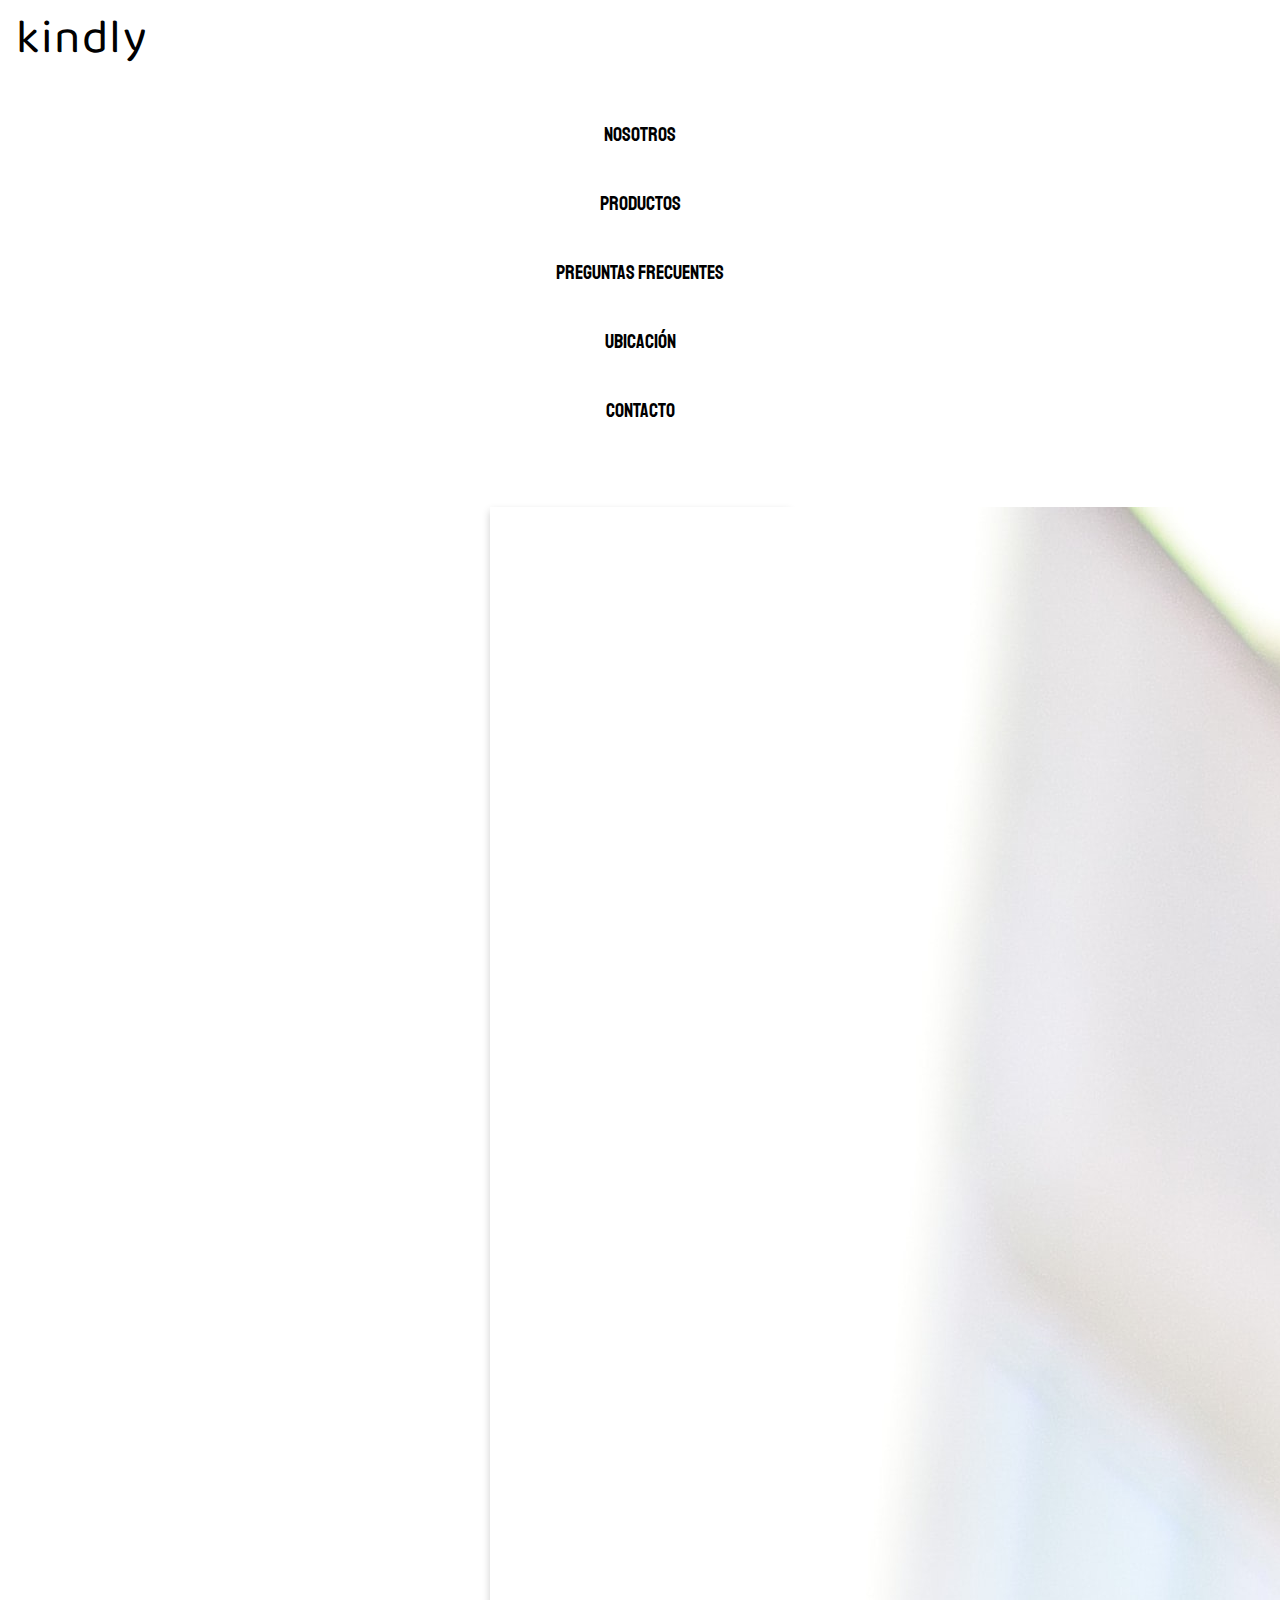
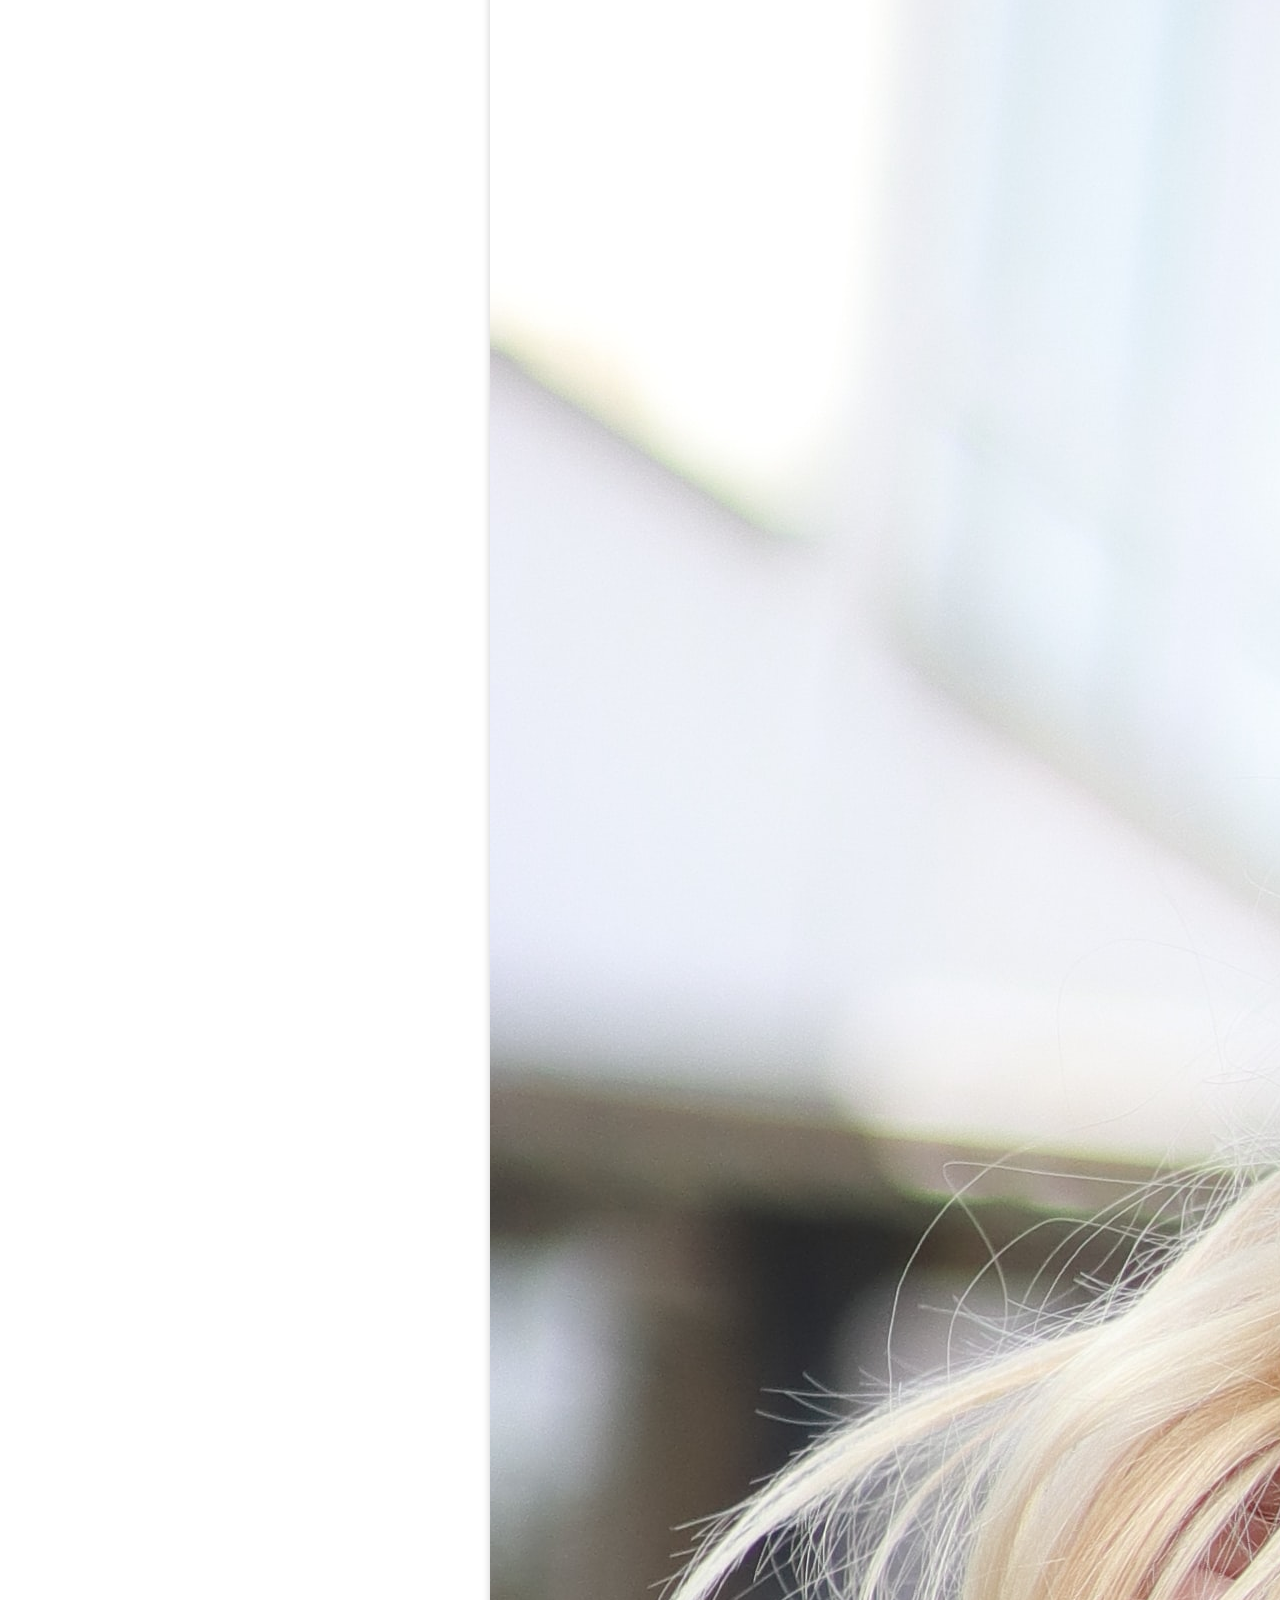
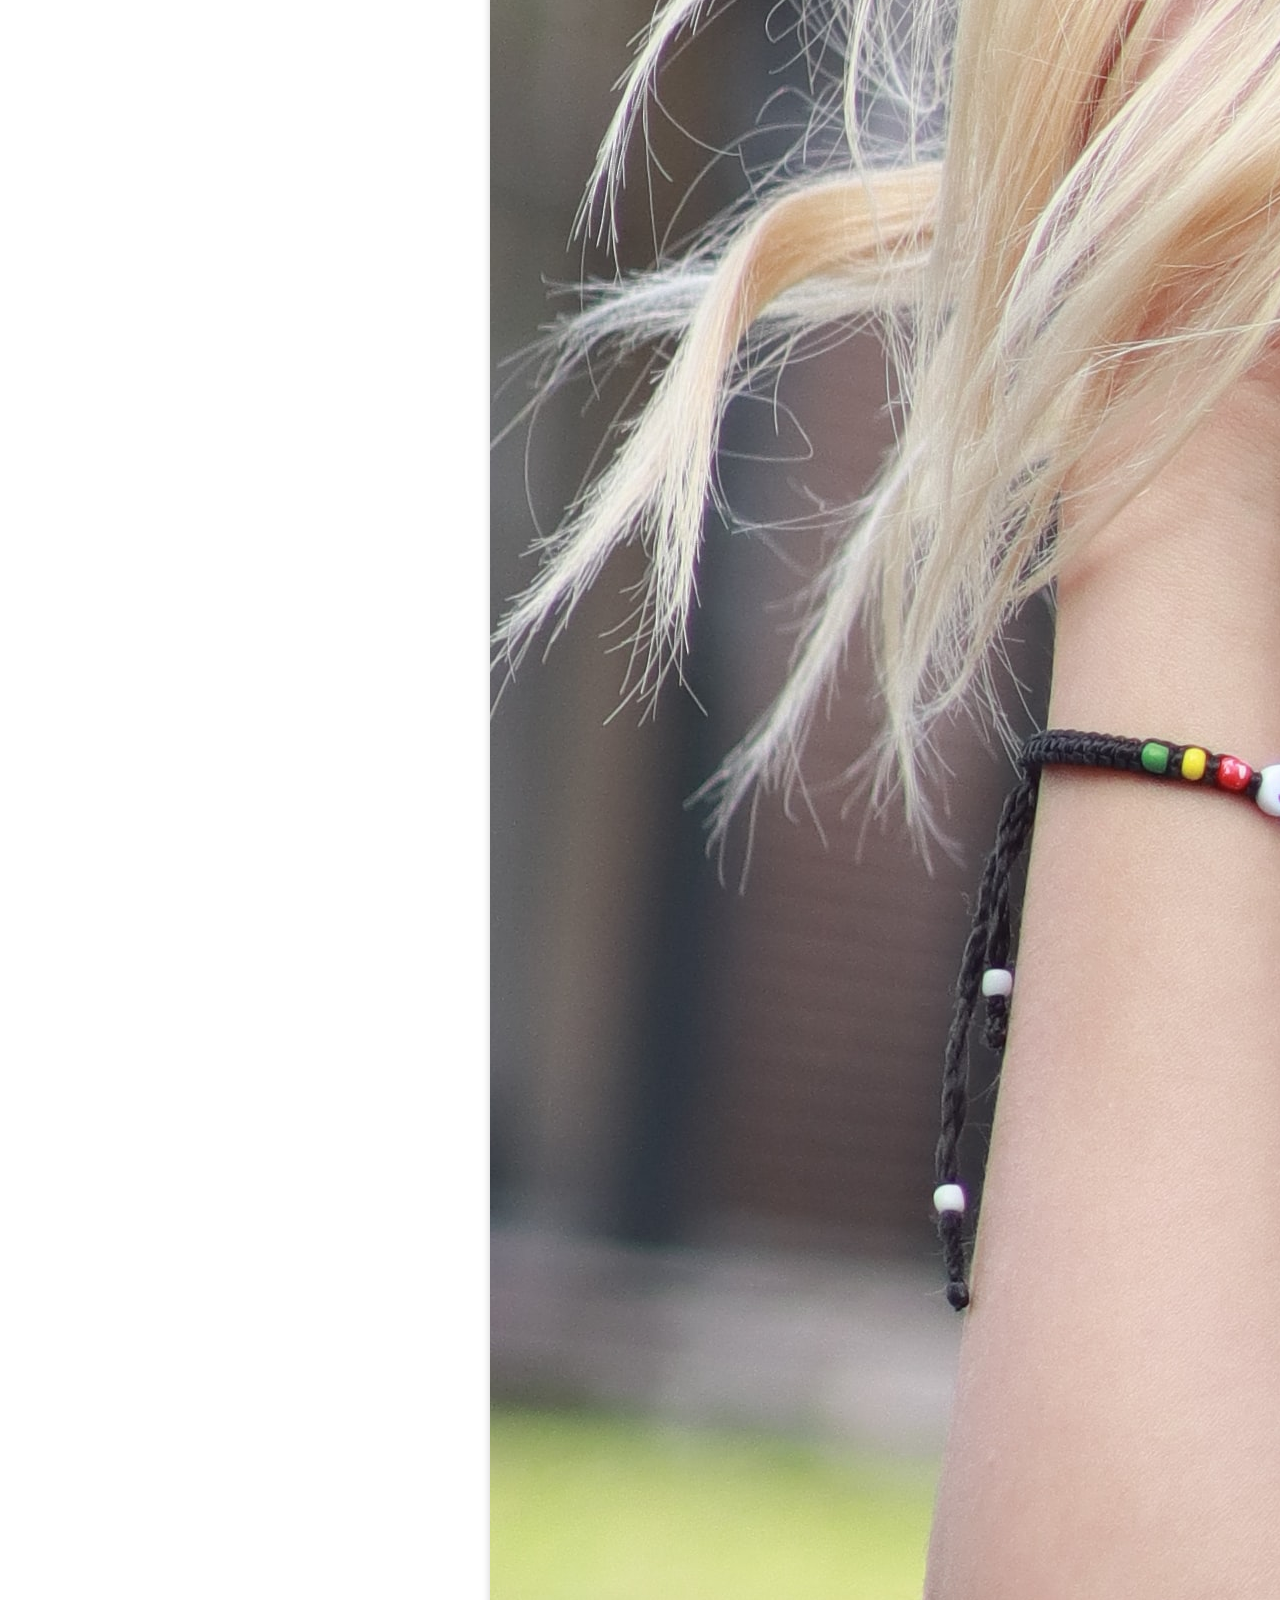
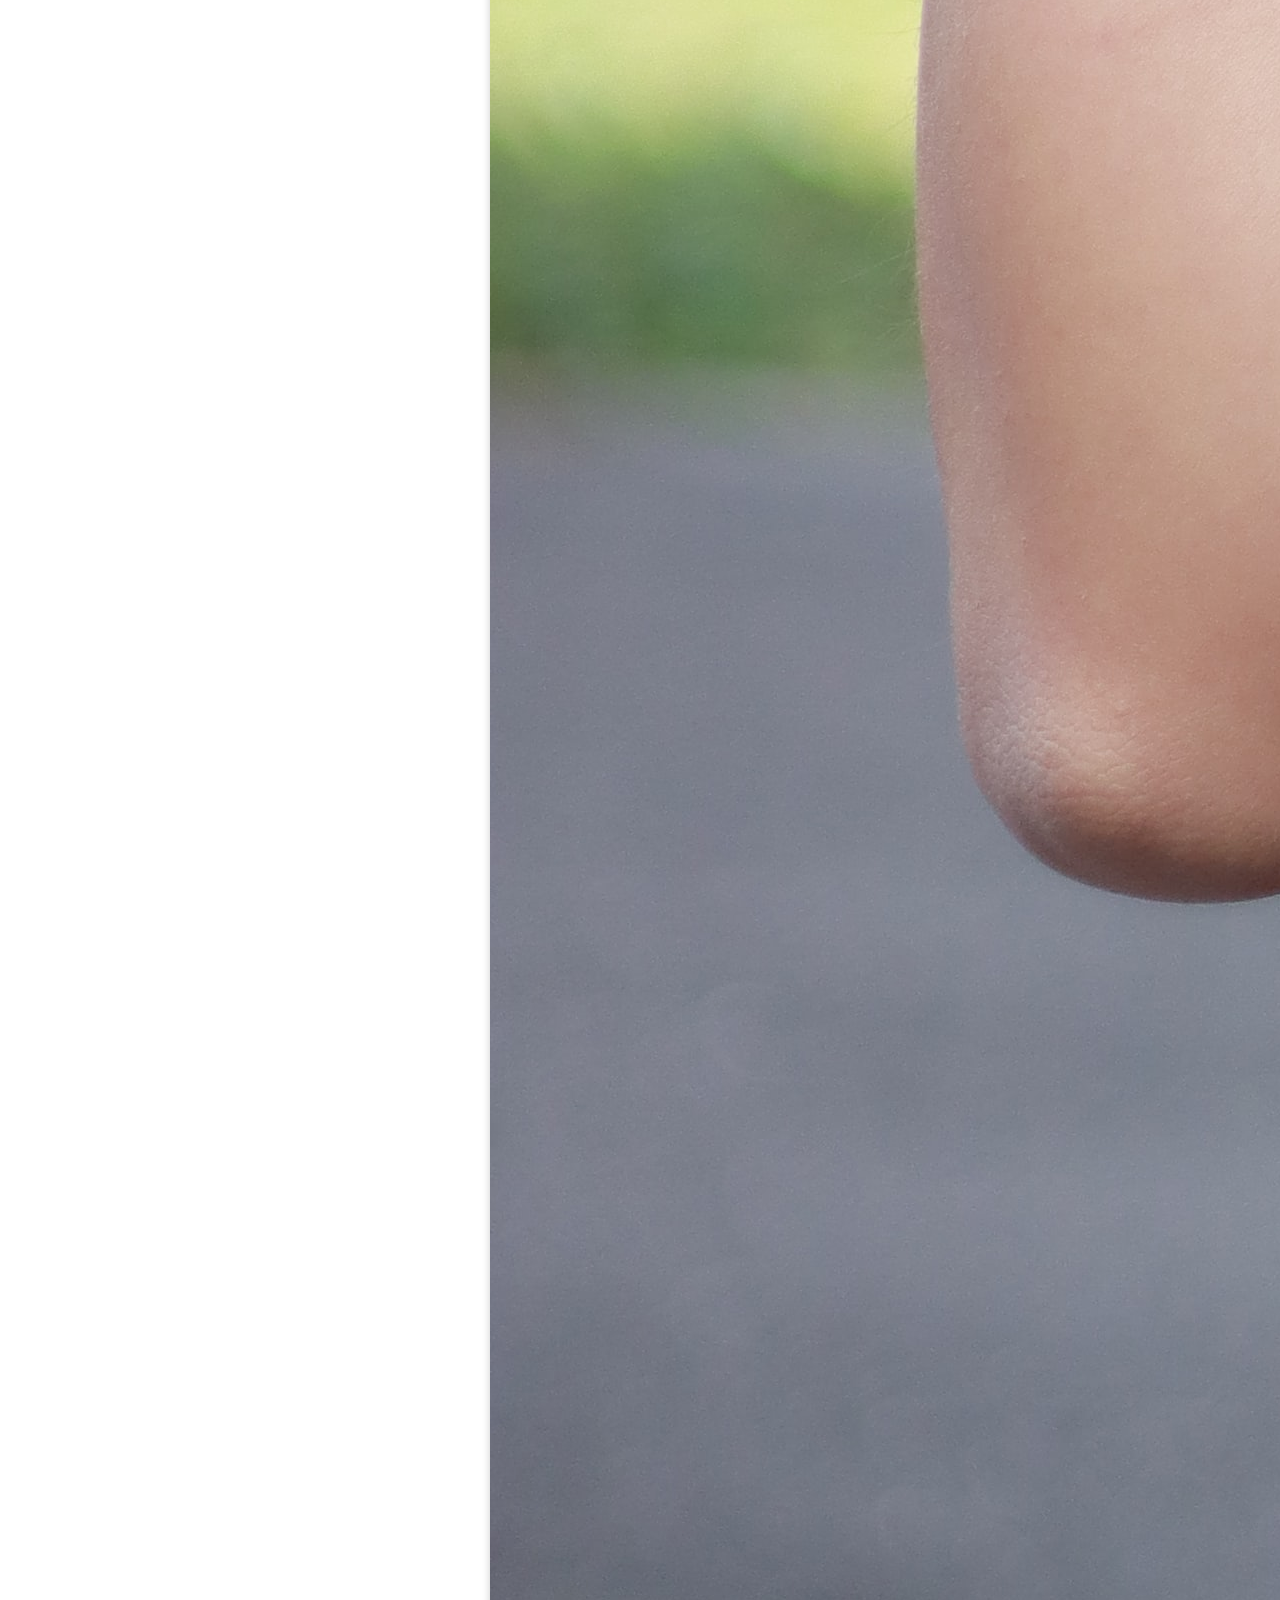
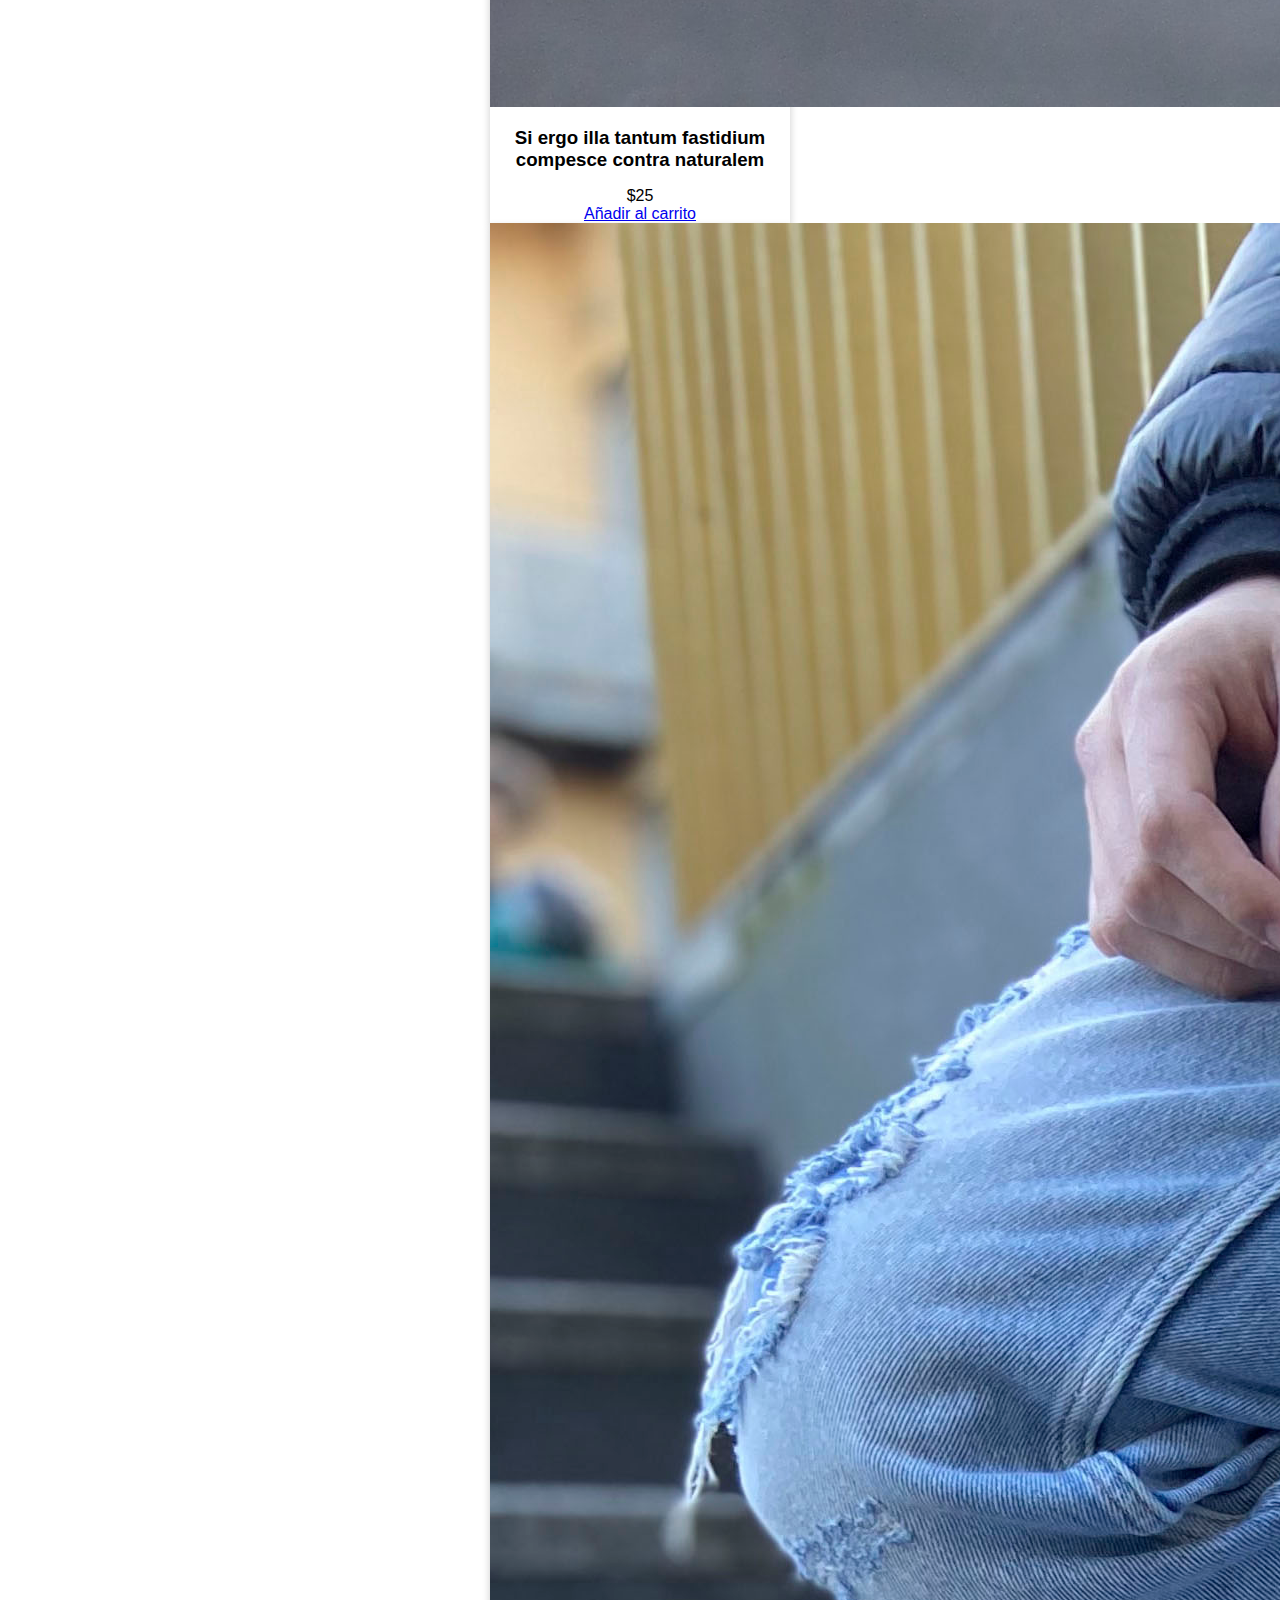
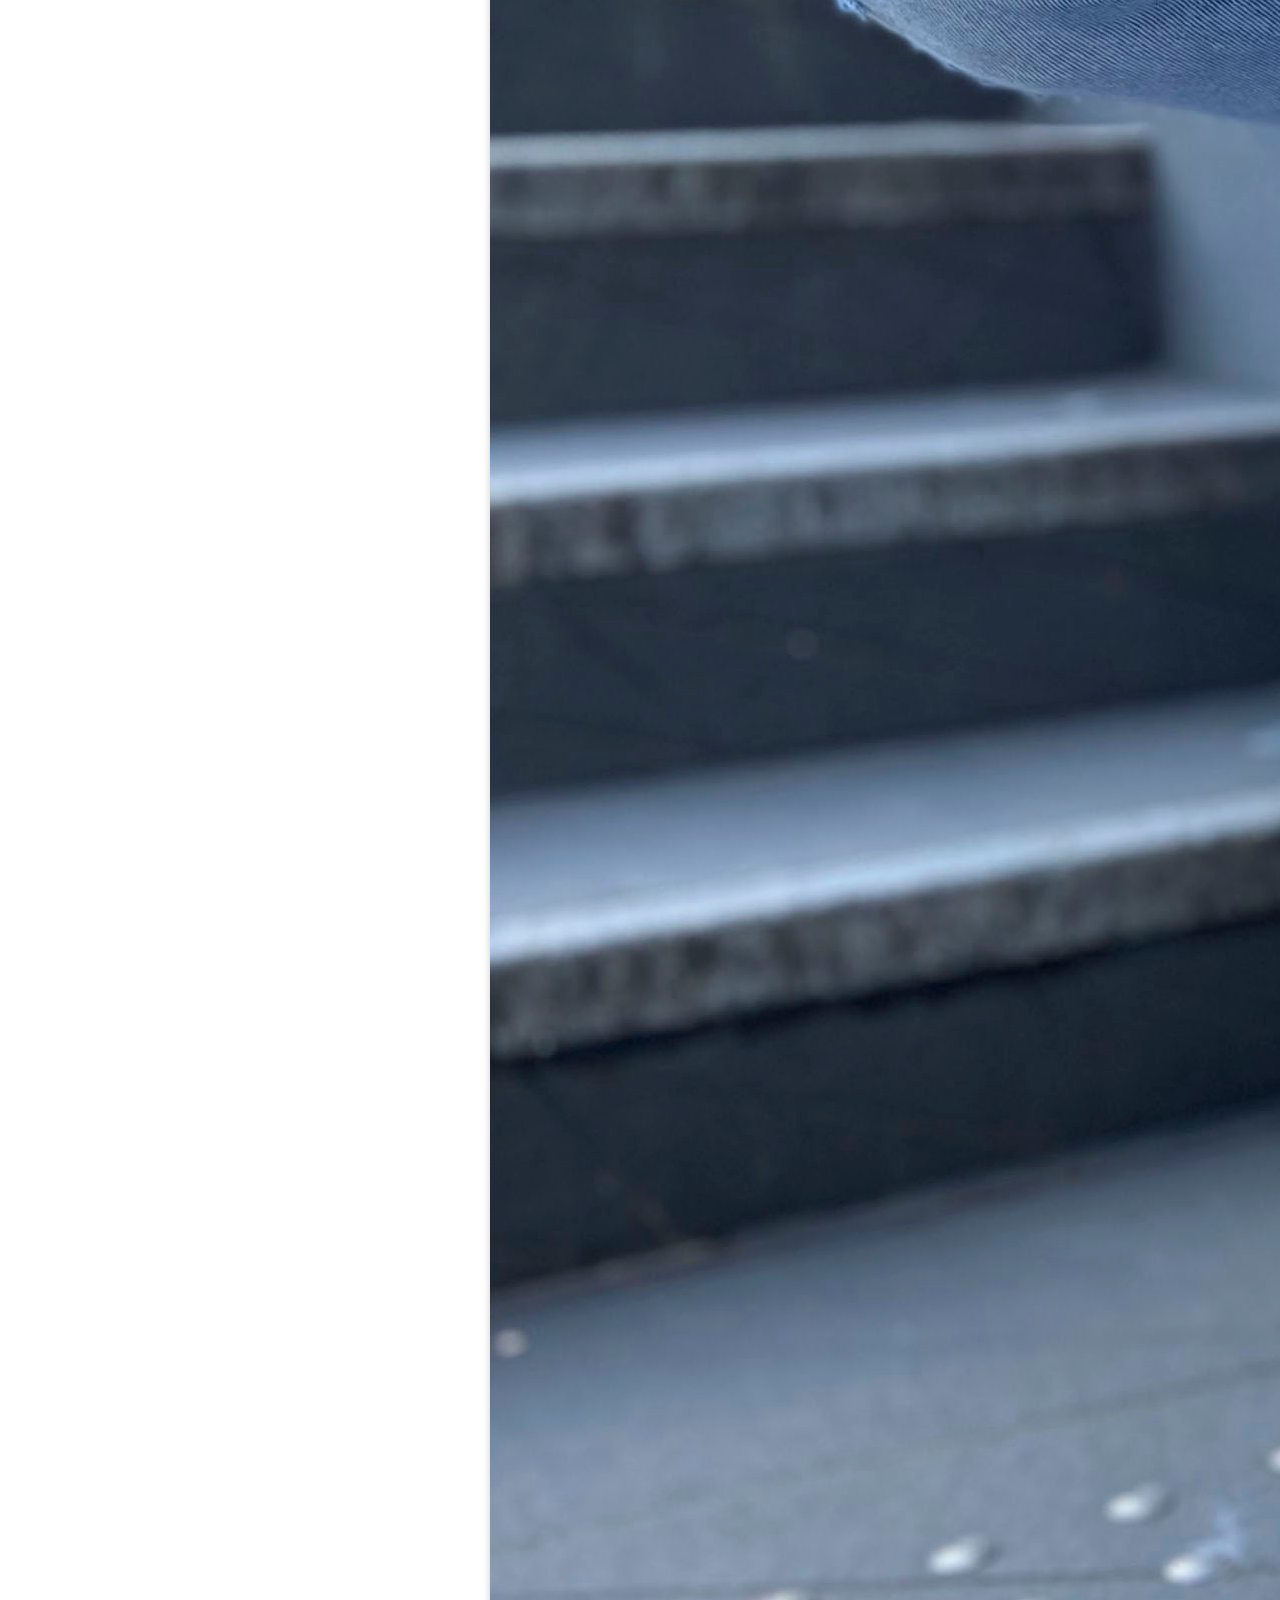
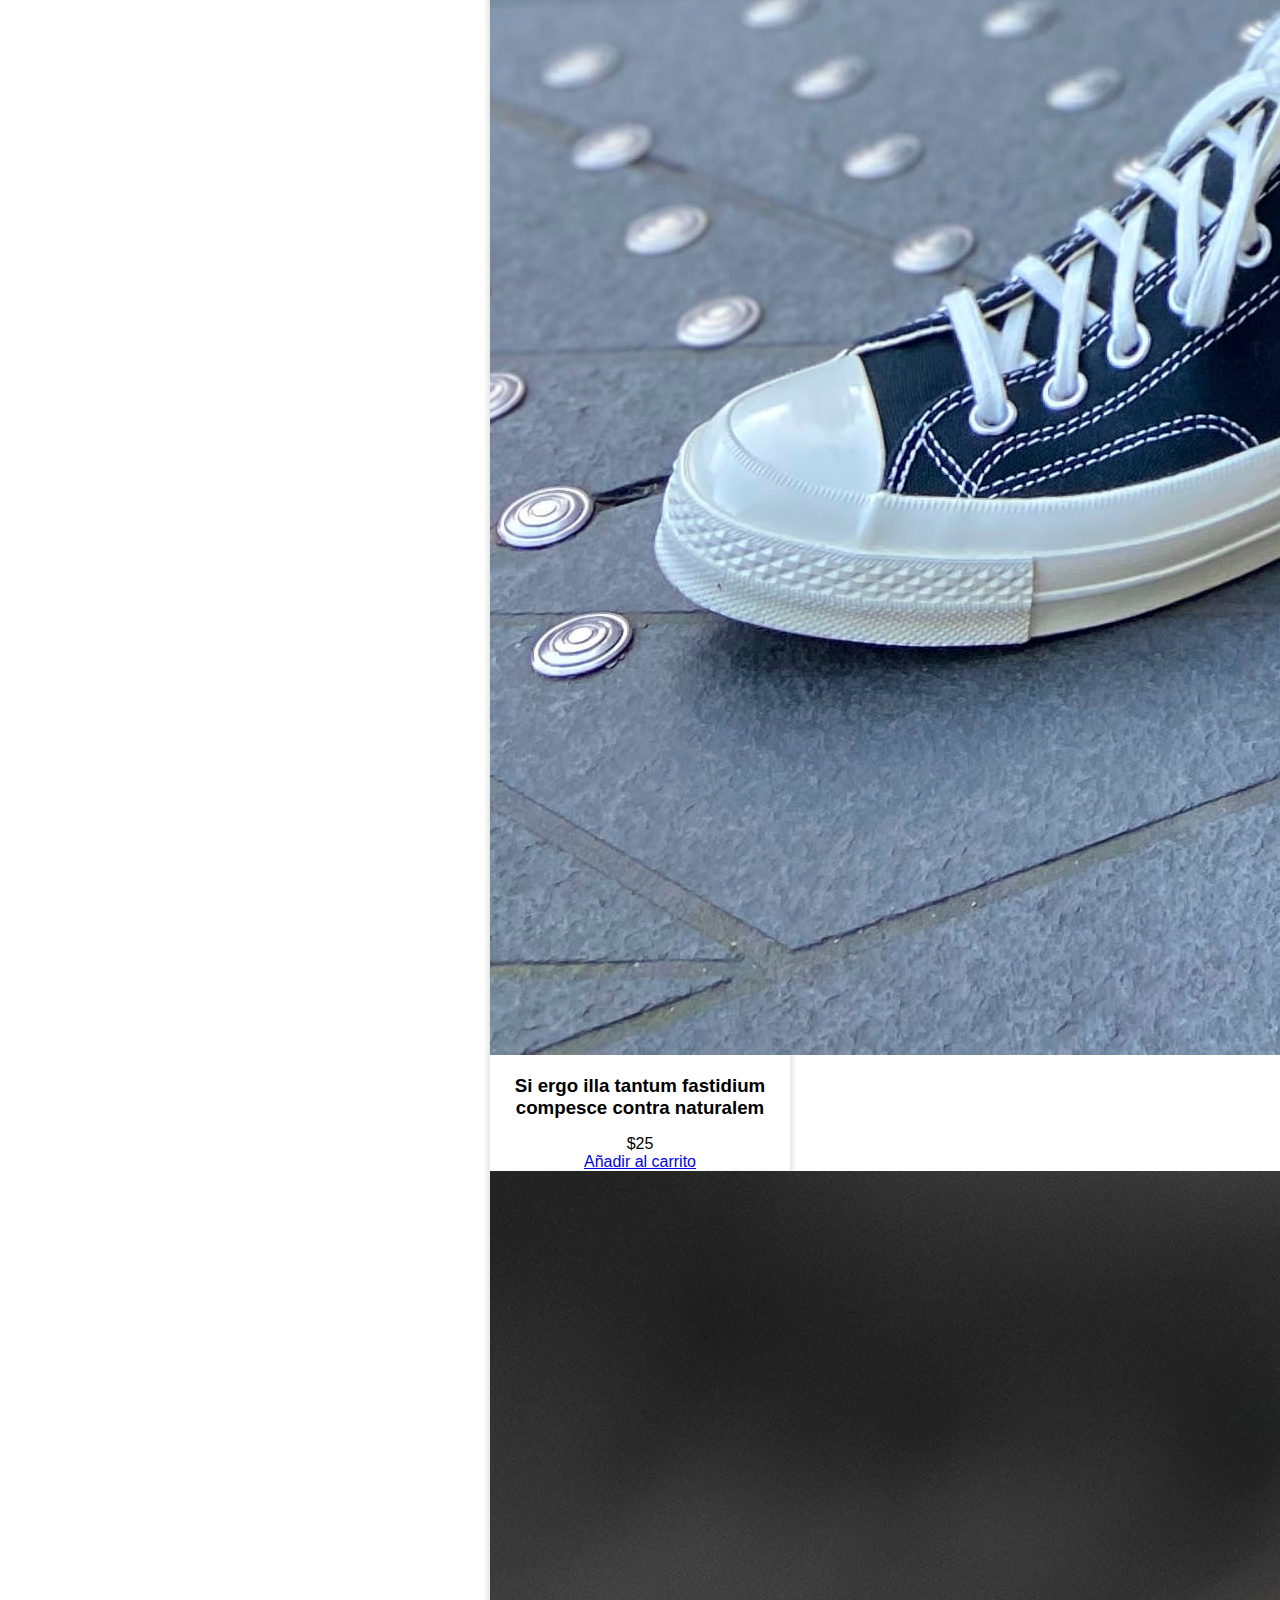
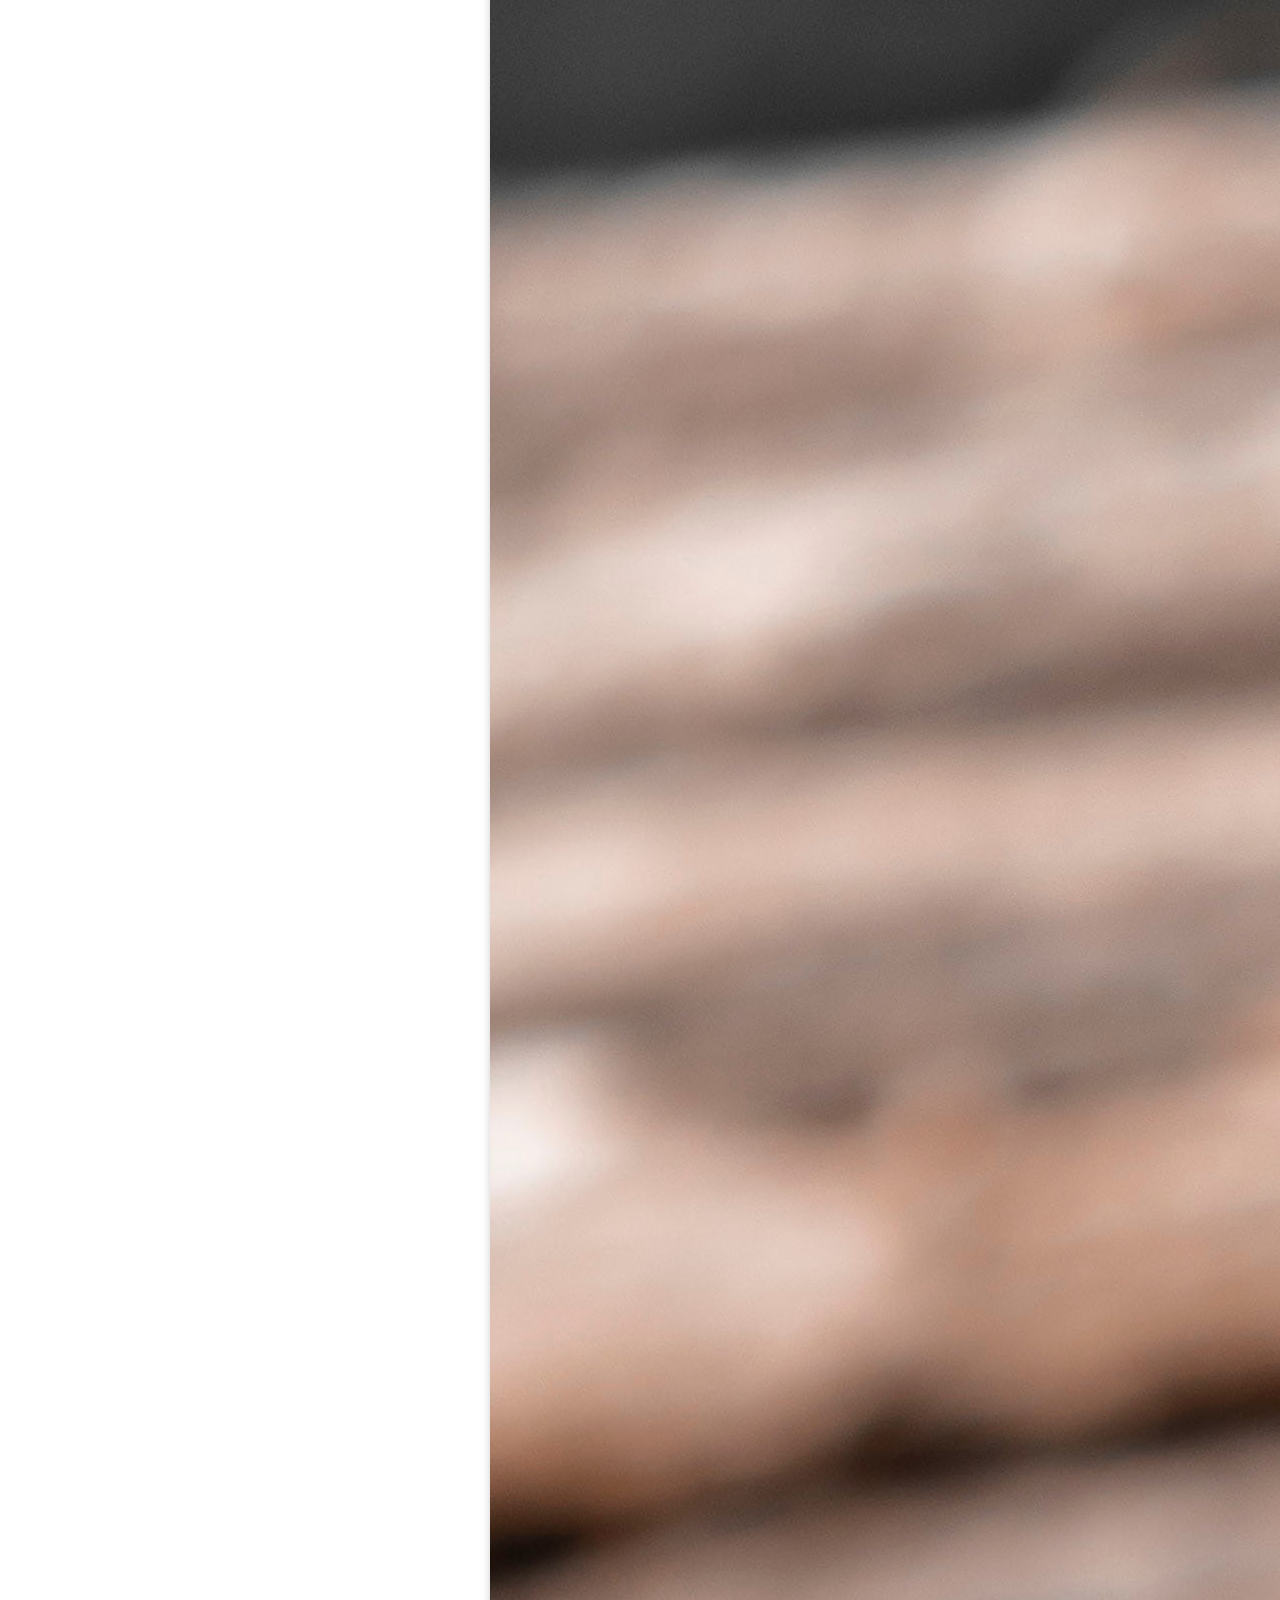
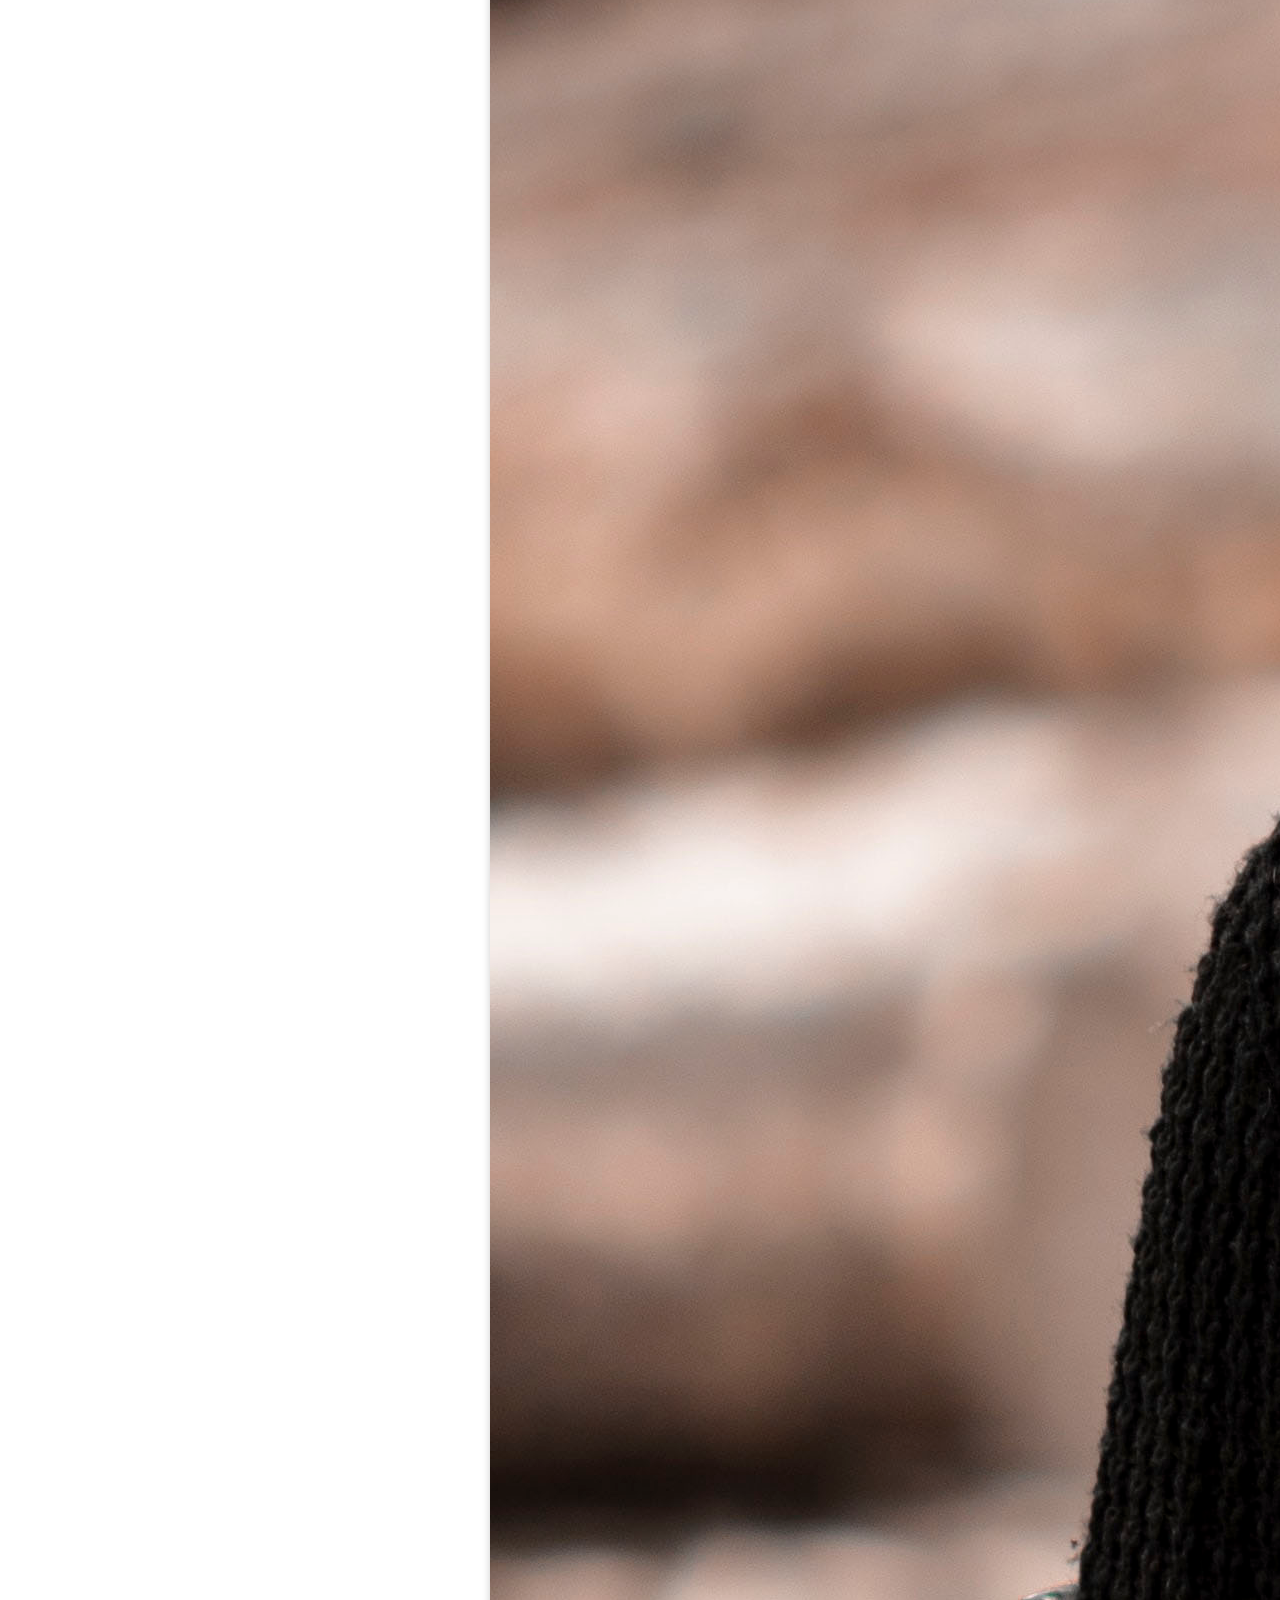
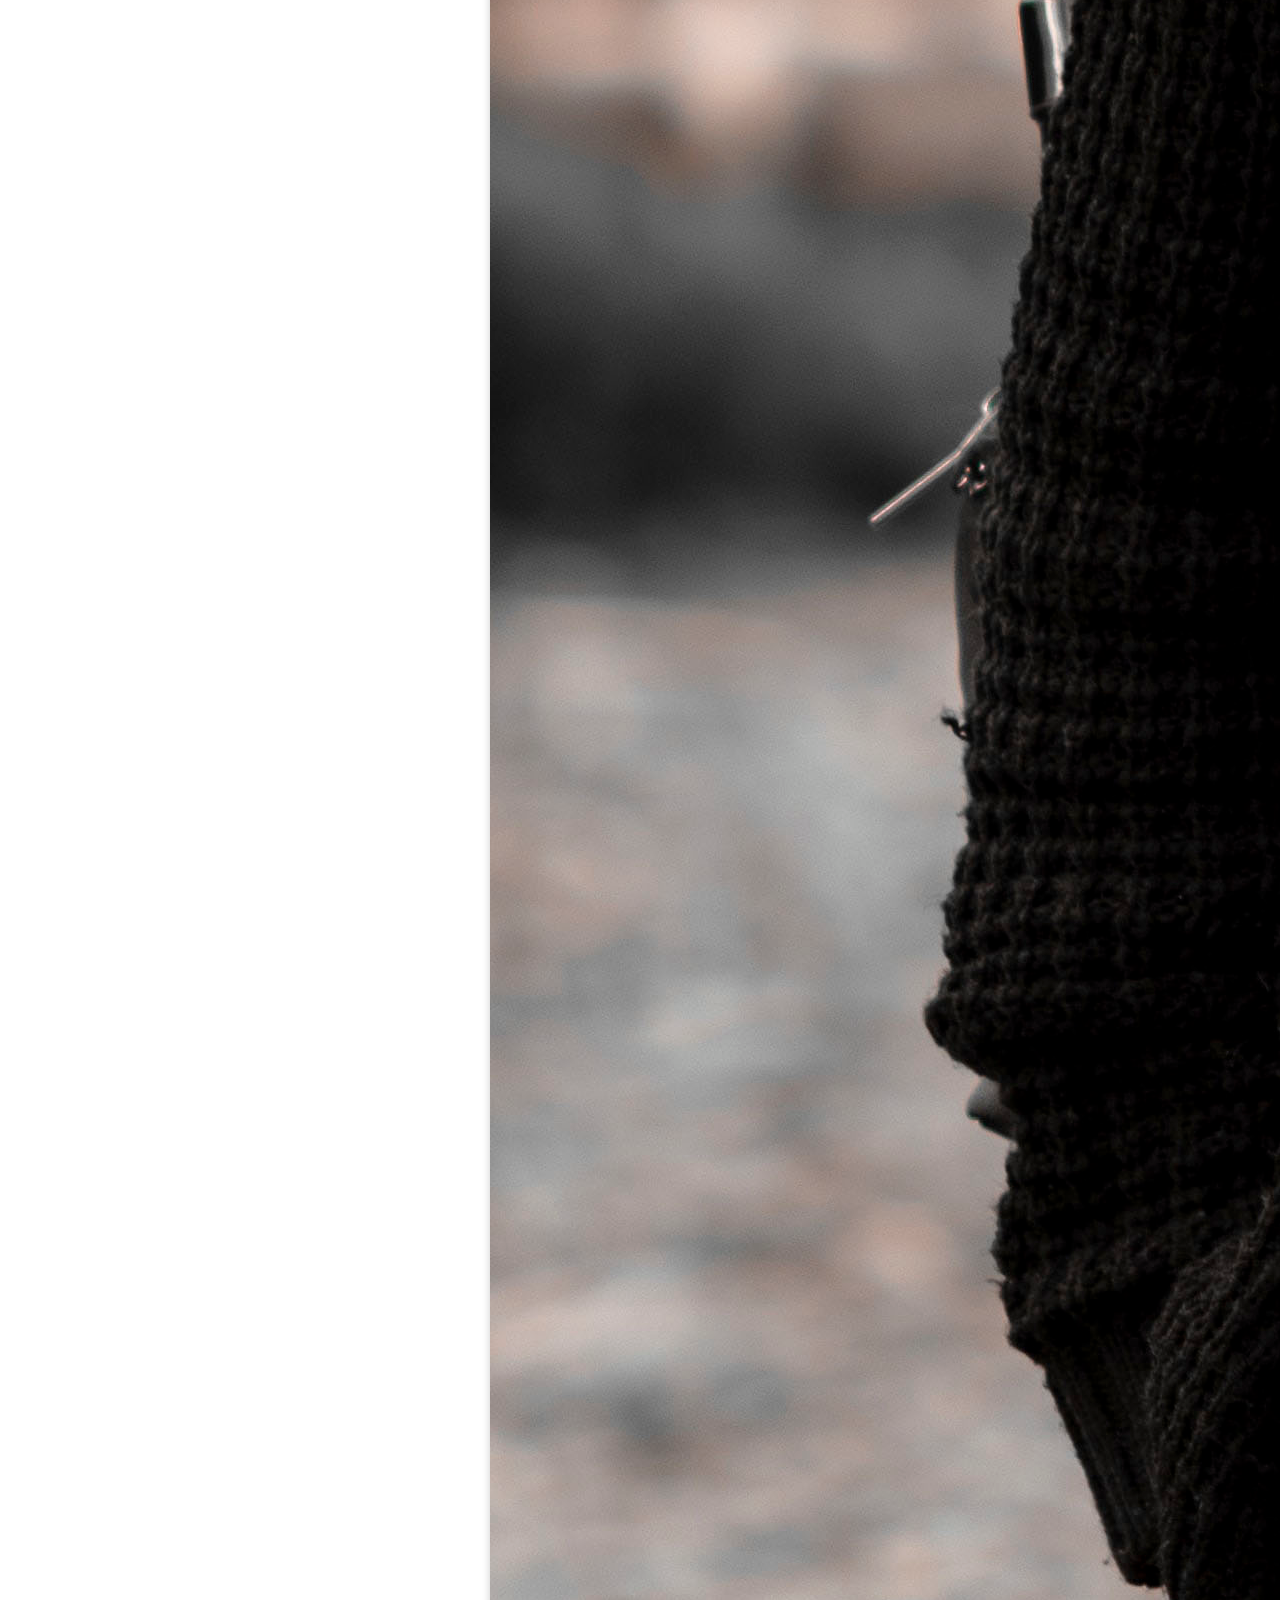
<file: pages/productos.html>
<!DOCTYPE html>
<html lang="en">

<head>
    <meta charset="UTF-8">
    <meta http-equiv="X-UA-Compatible" content="IE=edge">
    <meta name="viewport" content="width=device-width, initial-scale=1.0">

    <!-- CSS Bootstrap -->
    <link href="https://cdn.jsdelivr.net/npm/bootstrap@5.2.0-beta1/dist/css/bootstrap.min.css" rel="stylesheet"
        integrity="sha384-0evHe/X+R7YkIZDRvuzKMRqM+OrBnVFBL6DOitfPri4tjfHxaWutUpFmBp4vmVor" crossorigin="anonymous">

    <!-- Vínculo a CSS -->
    <link rel="stylesheet" href="../style.css">

    <!-- Vínculo a Google Fonts -->
    <link rel="preconnect" href="https://fonts.googleapis.com">
    <link rel="preconnect" href="https://fonts.gstatic.com" crossorigin>
    <link
        href="https://fonts.googleapis.com/css2?family=Baloo+Bhai+2:wght@500&family=Pacifico&family=Staatliches&family=Nunito&display=swap"
        rel="stylesheet">

    <!-- Título -->
    <title>Productos | kindly</title>
</head>

<body>

    <!-- Comienzo de header -->
    <header>
        <nav class="navbar navbar-expand-lg navbar-background">
            <div class="container-fluid">
                <a class="navbar-brand brand ms-3" href="index.html">kindly</a>
                <div class="collapse navbar-collapse d-flex flex-row justify-content-end justify-content-md-start justify-content-sm-start justify-content-lg-end"
                    id="navbarNavAltMarkup">
                    <div class="navbar-nav d-flex justify-content-evenly">
                        <a class="nav-link nav-item fs-5 text-dark" href="pages/nosotros.html">Nosotros</a>
                        <a class="nav-link nav-item fs-5 text-dark" href="pages/productos.html">Productos</a>
                        <a class="nav-link nav-item fs-5 text-dark" href="pages/preguntas-frecuentes.html">Preguntas
                            Frecuentes</a>
                        <a class="nav-link nav-item fs-5 text-dark" href="pages/ubicacion.html">Ubicación</a>
                        <a class="nav-link nav-item fs-5 text-dark" href="pages/contacto.html">Contacto</a>
                    </div>
                </div>
            </div>
        </nav>
    </header>
    <!-- Fin de header -->

    <!-- Comienzo de main -->
    <main>

        <!-- Barra <Nuestros productos> -->
        <section class="m-auto d-flex justify-content-center align-middle bg-dark">
            <div>
                <h1 class="products-text my-3">Nuestros productos</h1>
            </div>
        </section>

        <!-- Productos -->
        <section class="container mt-5 mb-5">
            <div class="row">

                <!-- Primer producto -->
                <div class="col-4 d-flex justify-content-center mb-3">
                    <div class="card" style="width: 20rem;">
                        <img src="../resources/producto-1.jpg" class="card-img-top" alt="Foto del producto">
                        <div class="card-body">
                            <h3 class="card-title fs-6 text-center card-font">Si ergo illa tantum fastidium compesce
                                contra naturalem
                            </h3>
                            <p class="card-text fs-7 text-center card-font">$25</p>
                            <a href="#"
                                class="m-auto d-flex justify-content-center align-middle btn add-to-cart-button">Añadir
                                al
                                carrito</a>
                        </div>
                    </div>
                </div>

                <!-- Segundo producto -->
                <div class="col-4 d-flex justify-content-center mb-3">
                    <div class="card" style="width: 20rem;">
                        <img src="../resources/producto-2.jpg" class="card-img-top" alt="Foto del producto">
                        <div class="card-body">
                            <h3 class="card-title fs-6 text-center card-font">Si ergo illa tantum fastidium compesce
                                contra naturalem
                            </h3>
                            <p class="card-text fs-7 text-center card-font">$25</p>
                            <a href="#"
                                class="m-auto d-flex justify-content-center align-middle btn add-to-cart-button">Añadir
                                al
                                carrito</a>
                        </div>
                    </div>
                </div>

                <!-- Tercer producto -->
                <div class="col-4 d-flex justify-content-center mb-3">
                    <div class="card" style="width: 20rem;">
                        <img src="../resources/producto-3.jpg" class="card-img-top" alt="Foto del producto">
                        <div class="card-body">
                            <h3 class="card-title fs-6 text-center card-font">Si ergo illa tantum fastidium compesce
                                contra naturalem
                            </h3>
                            <p class="card-text fs-7 text-center card-font">$25</p>
                            <a href="#"
                                class="m-auto d-flex justify-content-center align-middle btn add-to-cart-button">Añadir
                                al
                                carrito</a>
                        </div>
                    </div>
                </div>

                <!-- Cuarto producto destacado -->
                <div class="col-4 d-flex justify-content-center">
                    <div class="card" style="width: 20rem;">
                        <img src="../resources/producto-4.jpg" class="card-img-top" alt="Foto del producto">
                        <div class="card-body">
                            <h3 class="card-title fs-6 text-center card-font">Si ergo illa tantum fastidium compesce
                                contra naturalem
                            </h3>
                            <p class="card-text fs-7 text-center card-font">$25</p>
                            <a href="#"
                                class="m-auto d-flex justify-content-center align-middle btn add-to-cart-button">Añadir
                                al
                                carrito</a>
                        </div>
                    </div>
                </div>

                <!-- Quinto producto destacado -->
                <div class="col-4 d-flex justify-content-center">
                    <div class="card" style="width: 20rem;">
                        <img src="../resources/producto-5.jpg" class="card-img-top" alt="Foto del producto">
                        <div class="card-body">
                            <h3 class="card-title fs-6 text-center card-font">Si ergo illa tantum fastidium compesce
                                contra naturalem
                            </h3>
                            <p class="card-text fs-7 text-center card-font">$25</p>
                            <a href="#"
                                class="m-auto d-flex justify-content-center align-middle btn add-to-cart-button">Añadir
                                al
                                carrito</a>
                        </div>
                    </div>
                </div>

                <!-- Sexto producto destacado -->
                <div class="col-4 d-flex justify-content-center">
                    <div class="card" style="width: 20rem;">
                        <img src="../resources/producto-6.jpg" class="card-img-top" alt="Foto del producto">
                        <div class="card-body">
                            <h3 class="card-title fs-6 text-center card-font">Si ergo illa tantum fastidium compesce
                                contra naturalem
                            </h3>
                            <p class="card-text fs-7 text-center card-font">$25</p>
                            <a href="#"
                                class="m-auto d-flex justify-content-center align-middle btn add-to-cart-button">Añadir
                                al
                                carrito</a>
                        </div>
                    </div>
                </div>
        </section>
        <!-- Fin de sección de productos destacados -->

        </section>
    </main>
    <!-- Fin de main -->

        <!-- Comienzo de footer -->
        <footer class="bg-dark footer-color">
            <div class="container-fluid">
                <div class="row">
                    <div class="col-lg-4 col-md-12 col-sm-12 gx-2 gy-3"></div>
                    <div class="col-lg-4 col-md-12 col-sm-12 gx-2 gy-3 d-flex justify-content-center m-auto">
    
                        <!-- Contenedor de texto de copyright -->
                        <p class="footer-text d-flex my-auto text-center">Copyright © 2022 | Todos los derechos reservados.
                        </p>
                    </div>
    
    
                    <div class="col-lg-4 col-md-12 col-sm-12">
                        <!-- Sección de redes sociales -->
                        <div class="container-fluid my-4 d-flex flex-column justify-content-end align-middle">
                            <h3 class="follow-us-text d-flex m-auto flex-nowrap align-middle fs-5">Seguinos en</h3>
                            <div class="container-fluid d-flex flex-row justify-content-center">
                                <a class="mx-1" href="https://www.facebook.com/"><img src="../resources/icono-facebook.png"
                                        alt="Ícono de Facebook" width="32" height="32"></a>
                                <a class="mx-1" href="https://www.instagram.com/"><img
                                        src="../resources/icono-instagram.png" alt="Ícono de Instagram" width="32"
                                        height="32"></a>
                                <a class="mx-1" href="https://www.tumblr.com/"><img src="../resources/icono-tumblr.png"
                                        alt="Ícono de Twitter" width="32" height="32"></a>
                            </div>
                        </div>
                    </div>
    
                </div>
            </div>
        </footer>
        <!-- Fin de footer -->

    <!-- JavaScript Bundle with Popper -->
    <script src="https://cdn.jsdelivr.net/npm/bootstrap@5.2.0-beta1/dist/js/bootstrap.bundle.min.js"
        integrity="sha384-pprn3073KE6tl6bjs2QrFaJGz5/SUsLqktiwsUTF55Jfv3qYSDhgCecCxMW52nD2" crossorigin="anonymous">
    </script>
</body>

</html>
</file>
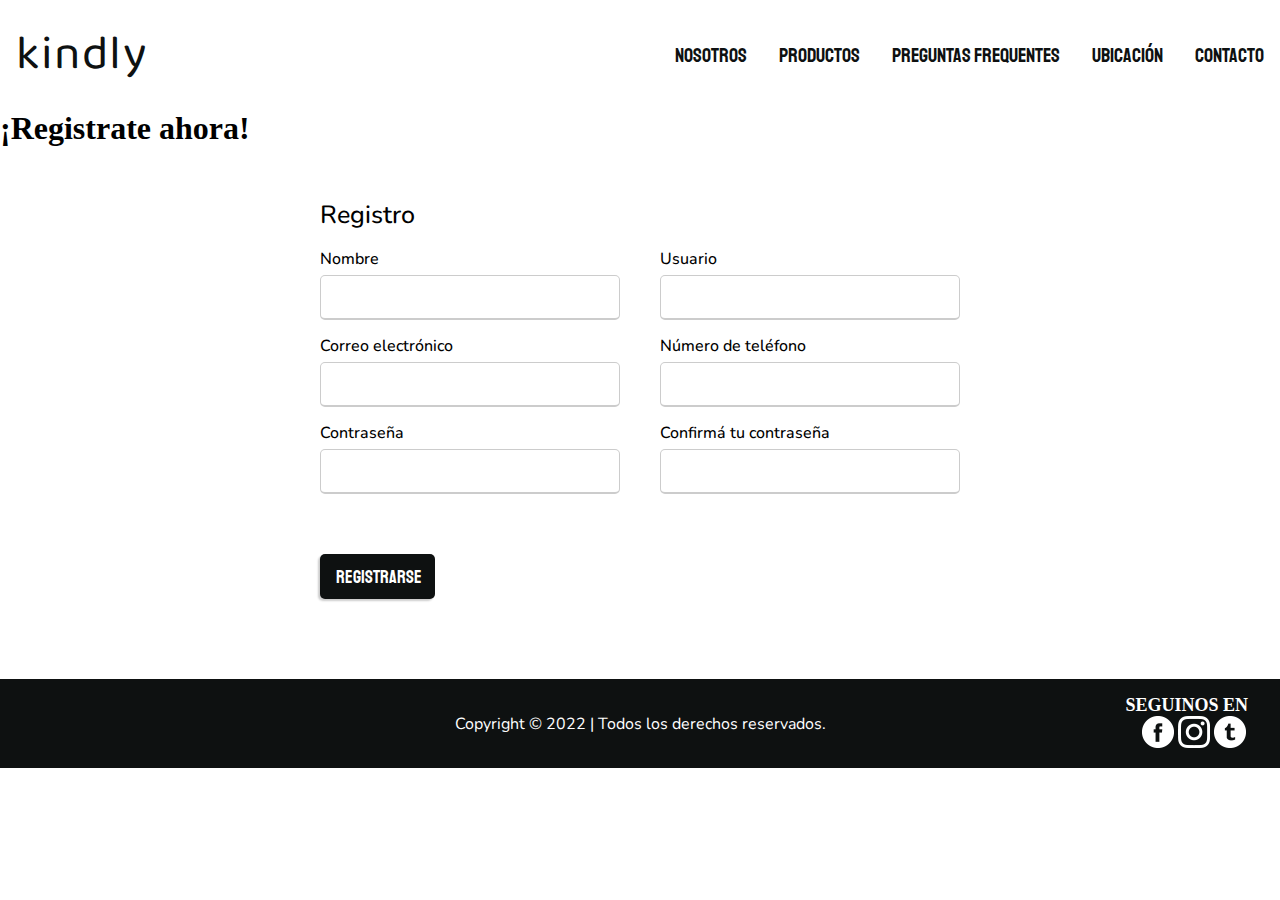
<file: pages/registro.html>
<!DOCTYPE html>
<html lang="en">

<head>
    <meta charset="UTF-8">
    <meta http-equiv="X-UA-Compatible" content="IE=edge">
    <meta name="viewport" content="width=device-width, initial-scale=1.0">

    <!-- Vínculo a CSS -->

    <link rel="stylesheet" href="../css/style.css">

    <!-- Vínculo a Google Fonts -->
    <link rel="preconnect" href="https://fonts.googleapis.com">
    <link rel="preconnect" href="https://fonts.gstatic.com" crossorigin>
    <link
        href="https://fonts.googleapis.com/css2?family=Baloo+Bhai+2:wght@500&family=Pacifico&family=Staatliches&family=Nunito&display=swap"
        rel="stylesheet">

    <!-- Título -->
    <title>Creá una cuenta | kindly</title>
</head>

<body>
<!-- Comienzo de header -->
<header class="nav-container">
    <nav class="nav-content">
        <div><a class="brand" href="../index.html">kindly</a></div>
        <div>
            <ul class="nav-item-container">
                <li><a class="nav-item" href="nosotros.html">Nosotros</a></li>
                <li><a class="nav-item" href="productos.html">Productos</a></li>
                <li><a class="nav-item" href="preguntas-frecuentes.html">Preguntas Frequentes</a></li>
                <li><a class="nav-item" href="ubicacion.html">Ubicación</a></li>
                <li><a class="nav-item" href="contacto.html">Contacto</a></li>
            </ul>
        </div>
    </nav>
</header>
<!-- Fin de header -->

    <!-- Comienzo de main -->
    <main>

<!-- Barra <Registro> -->
    <section class="register-background">
        <div>
            <h1 class="register-text">¡Registrate ahora!</h1>
        </div>
    </section>

        <!-- Formulario -->
        <section class="register-section">
            <div class="form-container">
                <div class="form-title">
                    Registro
                </div>
    
                <form action="#">
                    <div class="user-details">
                        <div class="input-box">
                            <span class="details">Nombre</span>
                            <input type="text">
                        </div>
    
                        <div class="input-box">
                            <span class="details">Usuario</span>
                            <input type="text">
                        </div>
    
                        <div class="input-box">
                            <span class="details">Correo electrónico</span>
                            <input type="text">
                        </div>
    
                        <div class="input-box">
                            <span class="details">Número de teléfono</span>
                            <input type="text">
                        </div>
    
                        <div class="input-box">
                            <span class="details">Contraseña</span>
                            <input type="text">
                        </div>
    
                        <div class="input-box">
                            <span class="details">Confirmá tu contraseña</span>
                            <input type="text">
                        </div>
    
                        <div class="register-button">
                            <input type="submit" value="Registrarse">
                        </div>
                    </div>
                </form>
            </div>
            
        </section>
    
        <!-- Comienzo de footer -->
        <footer class="footer-container">
    
            <!-- Contenedor de texto de copyright -->
            <p class="footer-text">Copyright © 2022 | Todos los derechos reservados.</p>
    
            <!-- Sección de redes sociales -->
            <div class="follow-us-container">
                <h3 class="follow-us-text">Seguinos en</h3>
                <div class="follow-us-icon-container"><a class="follow-us-icon" href="https://www.facebook.com/"><img
                            src="../resources/icono-facebook.png" alt="Ícono de Facebook" width="32" height="32"></a>
                    <a class="follow-us-icon" href="https://www.instagram.com/"><img src="../resources/icono-instagram.png"
                            alt="Ícono de Instagram" width="32" height="32"></a>
                    <a class="follow-us-icon" href="https://www.tumblr.com/"><img src="../resources/icono-tumblr.png"
                            alt="Ícono de Twitter" width="32" height="32"></a></div>
            </div>
        </footer>
        <!-- Fin de footer -->

    </main>
    <!-- Fin de main -->

</body>

</html>
</file>
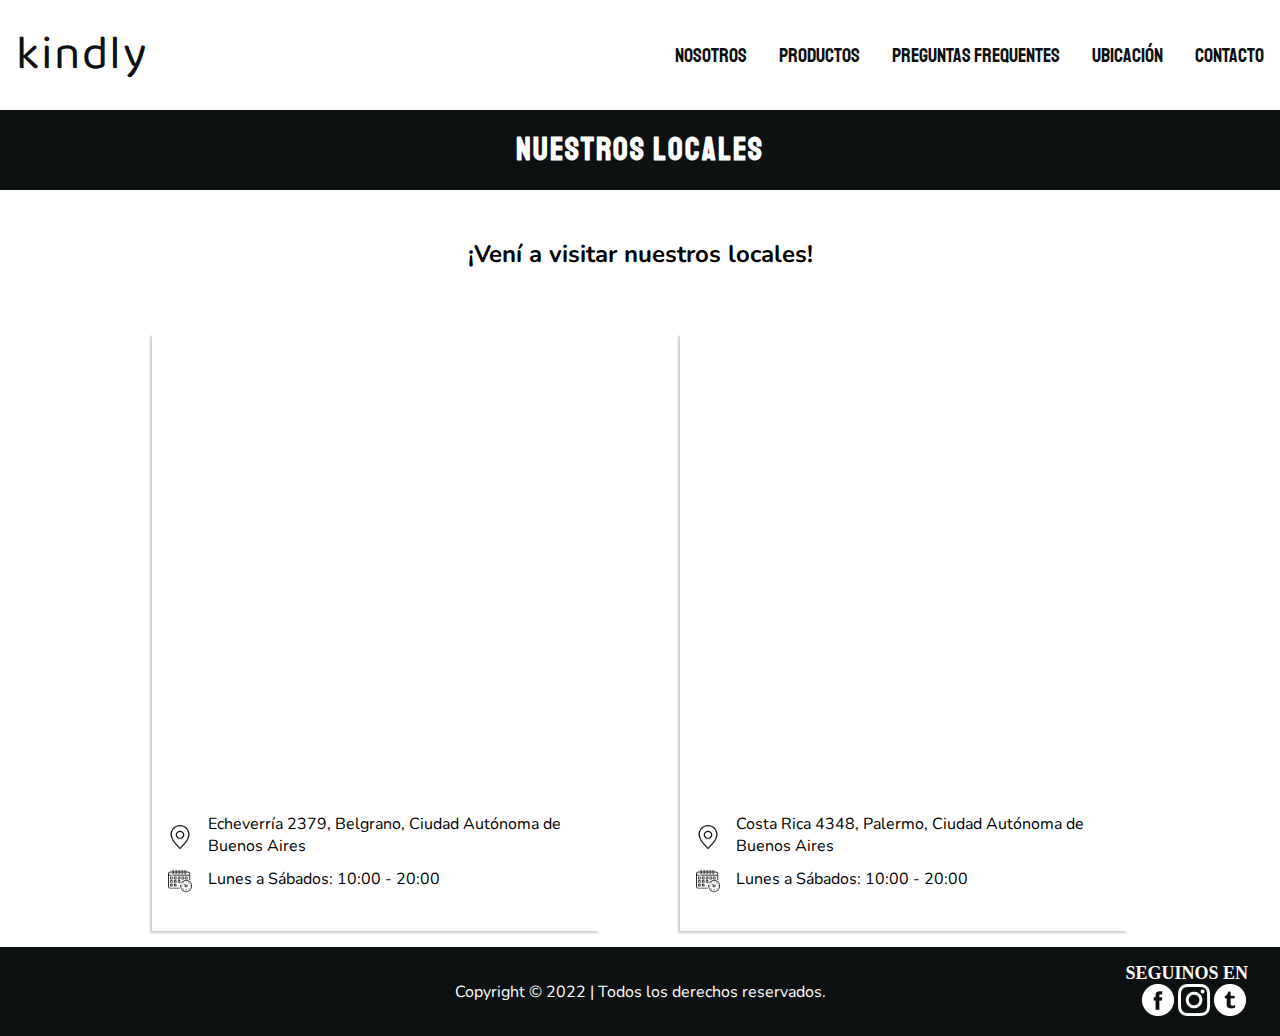
<file: pages/ubicacion.html>
<!DOCTYPE html>
<html lang="en">

<head>
    <meta charset="UTF-8">
    <meta http-equiv="X-UA-Compatible" content="IE=edge">
    <meta name="viewport" content="width=device-width, initial-scale=1.0">

    <!-- Meta Description -->
    <meta name="description"
        content="¡Las vas a amar! Vení a visitarnos en nuestras sucursales en Belgrano y Palermo.">

    <!-- Keywords -->
    <meta name="keywords"
        content="ecommerce, tienda de ropa, indumentaria, caba, belgrano, palermo, capital federal, buenos aires, locales, sucursales, ubicación, horarios de atención, cómo llegar, compra, descuentos, ofertas, promociones, ropa masculina, ropa femenina, trendy">

    <!-- Meta Tags -->
    <meta name="copy" content="kindly">
    <meta name="author" content="Pablo Nicolás Moffa">

    <!-- Open Graph -->
    <meta property="og:title" content="Tienda oficial de kindly">
    <meta property="og:description"
        content="¡Las vas a amar! Vení a visitarnos en nuestras sucursales en Belgrano y Palermo.">
    <meta property="og:image"
        content="https://images.unsplash.com/photo-1620799140408-edc6dcb6d633?ixlib=rb-1.2.1&ixid=MnwxMjA3fDB8MHxwaG90by1wYWdlfHx8fGVufDB8fHx8&auto=format&fit=crop&w=1072&q=80">
    <meta property="og:locale" content="es_ES">

    <!-- Vínculo a CSS -->
    <link rel="stylesheet" href="../css/style.css">

    <!-- Vínculo a Google Fonts -->
    <link rel="preconnect" href="https://fonts.googleapis.com">
    <link rel="preconnect" href="https://fonts.gstatic.com" crossorigin>
    <link
        href="https://fonts.googleapis.com/css2?family=Baloo+Bhai+2:wght@500&family=Pacifico&family=Staatliches&family=Nunito&display=swap"
        rel="stylesheet">

    <!-- Favicon -->
    <link rel="shortcut icon" href="../resources/favicon.ico" type="image/x-icon">

    <!-- Título -->
    <title>Nuestros locales | Tienda oficial de kindly</title>
</head>

<body>

    <!-- Comienzo de header -->
    <header class="nav-container">
        <nav class="nav-content">
            <div><a class="brand" href="../index.html">kindly</a></div>
            <div>
                <ul class="nav-item-container">
                    <li><a class="nav-item" href="nosotros.html">Nosotros</a></li>
                    <li><a class="nav-item" href="productos.html">Productos</a></li>
                    <li><a class="nav-item" href="preguntas-frecuentes.html">Preguntas Frequentes</a></li>
                    <li><a class="nav-item" href="ubicacion.html">Ubicación</a></li>
                    <li><a class="nav-item" href="contacto.html">Contacto</a></li>
                </ul>
            </div>
        </nav>
    </header>
    <!-- Fin de header -->

    <!-- Comienzo de main -->
    <main>

        <!-- Barra <Nuestros locales> -->
        <section class="bar-background">
            <div>
                <h1 class="bar-text">Nuestros locales</h1>
            </div>
        </section>

        <section>
            <h2 class="section-title">¡Vení a visitar nuestros locales!</h2>
        </section>

        <!-- Locales -->
        <section class="location">
            <div class="stores-container">

                <!-- Primer local -->
                <div class="store-container">
                    <div class="map-container"><iframe class="responsive-iframe"
                            src="https://www.google.com/maps/embed?pb=!1m18!1m12!1m3!1d821.4101716666804!2d-58.45605617077762!3d-34.56265189437102!2m3!1f0!2f0!3f0!3m2!1i1024!2i768!4f13.1!3m3!1m2!1s0x95bcb5d3c0ad370f%3A0x3913f075bf7874eb!2sEcheverr%C3%ADa%202379%2C%20C1428%20DRO%2C%20Buenos%20Aires!5e0!3m2!1ses-419!2sar!4v1652307100297!5m2!1ses-419!2sar"
                            style="border:0;" allowfullscreen="" loading="lazy"
                            referrerpolicy="no-referrer-when-downgrade"></iframe></div>
                    <div class="store-information-container">
                        <div class="store-information"><img src="../resources/icono-ubicacion.png"
                                alt="Ícono de la ubicación" width="24" height="24">
                            <p class="store-location">Echeverría 2379, Belgrano, Ciudad Autónoma de Buenos Aires</p>
                            <img src="../resources/icono-horario.png" alt="Ícono del horario" width="24" height="24">
                            <p>Lunes a Sábados: 10:00 - 20:00</p>
                        </div>
                    </div>
                </div>

                <!-- Segundo local -->
                <div class="store-container">
                    <div class="map-container">
                        <iframe class="responsive-iframe"
                            src="https://www.google.com/maps/embed?pb=!1m18!1m12!1m3!1d335.4160569457244!2d-58.42364329764608!3d-34.590576628218976!2m3!1f0!2f0!3f0!3m2!1i1024!2i768!4f13.1!3m3!1m2!1s0x95bcca78b73a3681%3A0x8ec383cf62354442!2sCosta%20Rica%204348%2C%20C1414BSD%20CABA!5e0!3m2!1ses-419!2sar!4v1652306890598!5m2!1ses-419!2sar"
                            style="border:0;" allowfullscreen="" loading="lazy"
                            referrerpolicy="no-referrer-when-downgrade"></iframe>
                    </div>
                    <div class="store-information-container">
                        <div class="store-information"><img src="../resources/icono-ubicacion.png"
                                alt="Ícono de la ubicación" width="24" height="24">
                            <p class="store-location">Costa Rica 4348, Palermo, Ciudad Autónoma de Buenos Aires</p>
                            <img src="../resources/icono-horario.png" alt="Ícono del horario" width="24" height="24">
                            <p>Lunes a Sábados: 10:00 - 20:00</p>
                        </div>
                    </div>
                </div>

    </main>
    <!-- Fin de main -->

    <!-- Comienzo de footer -->
    <footer class="footer-container">

        <!-- Contenedor de texto de copyright -->
        <p class="footer-text">Copyright © 2022 | Todos los derechos reservados.</p>

        <!-- Sección de redes sociales -->
        <div class="follow-us-container">
            <h2 class="follow-us-text">Seguinos en</h2>
            <div class="follow-us-icon-container"><a class="follow-us-icon" href="https://www.facebook.com/"><img
                        src="../resources/icono-facebook.png" alt="Ícono de Facebook" width="32" height="32"></a>
                <a class="follow-us-icon" href="https://www.instagram.com/"><img src="../resources/icono-instagram.png"
                        alt="Ícono de Instagram" width="32" height="32"></a>
                <a class="follow-us-icon" href="https://www.tumblr.com/"><img src="../resources/icono-tumblr.png"
                        alt="Ícono de Twitter" width="32" height="32"></a></div>
        </div>
    </footer>
    <!-- Fin de footer -->

</body>

</html>
</file>
<file: style.css>
/* Paleta de colores: https://coolors.co/palette/e63946-f1faee-a8dadc-457b9d-1d3557 */

* {
    margin: 0;
    padding: 0;
    box-sizing: border-box;
}

/* Formato de header */
.nav-container {
    background-color: white;
    width: 100%;
    position: sticky;
    top: 0;
    left: 0;
}

/* Barra de navegación */
.nav-content {
    display: flex;
    flex-wrap: wrap;
    overflow-x: hidden;
    justify-content: space-between;
    align-items: center;
}

/* Formato del nombre de la marca */
.brand {
    font-family: 'Baloo Bhai 2', cursive;
    font-size: 3rem;
    letter-spacing: 0.1rem;
    color: black;
    text-decoration: none;
    text-transform: lowercase;
    margin: 1rem;
    animation: brand 1s cubic-bezier(0.550, 0.085, 0.680, 0.530) both;
}

@keyframes brand {
    0% {
        filter: blur(0.75rem);
        opacity: 0;
    }

    100% {
        filter: blur(0rem);
        opacity: 1;
    }
}

/* Menú de navegación */
.nav-item-container {
    display: flex;
    flex-wrap: wrap;
    text-decoration: none;
    list-style: none;
}

/* Enlaces de navegación */
.nav-item {
    display: flex;
    justify-content: space-around;
    margin: 2.2em;
    vertical-align: middle;
    text-decoration: none;
    color: black;
    font-size: 1.25em;
    font-family: 'Staatliches', cursive;
    text-transform: uppercase;
    background-image: linear-gradient(transparent 0%, transparent 90%, black 90%, black 100%);
    background-repeat: no-repeat;
    background-size: 0% 100%;
    background-position-x: right;
    transition: background-size 300ms;
}

.nav-item:hover {
    background-size: 100% 100%;
    background-position-x: left;
}

main {
    background-color: white;
}

/* Fondo debajo de header */
.background-container {
    display: flex;
    justify-content: center;
    vertical-align: middle;
    width: 100%;
    height: 43.75em;
    background-image: url('resources/foto-portada.jpg');
    background-repeat: no-repeat;
    background-size: cover;
    background-position: center;
}

/* Caja dentro de la primera sección */
.ad-container {
    display: flex;
    flex-direction: column;
    justify-content: space-evenly;
    flex-wrap: wrap;
    margin: auto;
    width: 35%;
    height: 30%;
    background-color: #457B9D;
    color: #1D3557;
    text-align: center;
    overflow: hidden;
    padding: 0.6em 0;
}

h1 {
    font-family: 'Candara';
    font-size: xx-large;
    margin: auto 20%;
}

/* Botón <ver más> */
.see-more-button {
    display: flex;
    justify-content: center;
    align-items: center;
    margin: auto;
    width: 20%;
    height: 15%;
    color: black;
    font-family: 'Staatliches', cursive;
    font-size: 1em;
    text-decoration: none;
    background-color: white;
    box-shadow: #1D3557 0.25em 0.25em 0;
    border-radius: 0.5em;
    transition: transform 200ms, box-shadow 200ms;
}

.see-more-button:hover {
    transform: translateY(0.25em) translateX(0.25em);
    box-shadow: #1D3557 0 0 0;
}

/* Productos destacados */
.featured-container {
    background-color: white;
}

/* Productos destacados. Título. */
.featured-title {
    margin: 3rem 0;
    font-family: 'Staatliches', cursive;
    font-size: 1.8rem;
    color: black;
    text-transform: uppercase;
    text-align: center;
}

/* Contenedor de los productos */
.cards-container {
    display: grid;
    grid-template-columns: repeat(3, 1fr);
    justify-items: center;
    margin: 0 7rem 7rem 7rem;
}

/* Card */
.card {
    box-shadow: 0 0.25rem 0.5rem 0 rgba(0, 0, 0, 0.2);
    max-width: 18.75rem;
    margin: auto;
    text-align: center;
    font-family: arial;
}

/* Título de Card */
.card h3 {
    margin: 1rem;
}

/* Precio */
.price {
    margin: 1rem;
    color: grey;
    text-align: center;
    font-family: 'Nunito', cursive;
    font-size: medium;
    font-weight: 500;
}

/* Botón de Card */
.card button {
    border: none;
    outline: 0;
    padding: 0.75rem;
    color: white;
    background-color: #0E1111;
    text-align: center;
    cursor: pointer;
    width: 100%;
    font-size: 1.125rem;
    font-family: 'Staatliches', cursive;
}

.card button:hover {
    opacity: 0.7;
}

/* Botón <Enviar> */
.send-button {
    color: white;
    font-family: 'Staatliches', cursive;
    font-size: 1em;
    text-decoration: none;
    text-align: center;
    background-color: #457B9D;
    padding: 0.3em 0.6em;
    border-radius: 0.6em;
    box-shadow: #1D3557 0.25em 0.25em 0;
    border-radius: 0.5em;
    transition: transform 200ms, box-shadow 200ms;
}

.send-button:hover {
    transform: translateY(0.25em) translateX(0.25em);
    box-shadow: #1D3557 0 0 0;
}

/* Formato de footer */
.footer-container {
    display: flex;
    justify-content: space-between;
    flex-wrap: wrap;
    background-color: #0E1111;
}

/* Texto de copyright */
.footer-text {
    margin: auto;
    padding-left: 12%;
    display: flex;
    justify-content: center;
    align-items: center;
    font-family: 'Nunito', cursive;
    color: white;
    text-align: center;
}

/* Sección de redes sociales */
.follow-us-container {
    display: flex;
    flex-direction: column;
    justify-content: flex-end;
    align-content: center;
    flex-wrap: wrap;
    padding: 1.25em;
}

/* Seguinos */
.follow-us-text {
    text-align: center;
    text-transform: uppercase;
    font-size: large;
    font-family: 'Candara';
    color: white;
    padding-right: 2em;
}

/* Contenedor de íconos de redes sociales */
.follow-us-icon-container {
    display: flex;
    flex-direction: row;
    justify-content: center;
    flex-wrap: wrap;
    padding-right: 2em;
}

/* Íconos de redes sociales */
.follow-us-icon {
    max-width: 100%;
    height: auto;
    padding: 0.125em;
}

/* Barra de los html */
.us-background,
.products-background,
.faq-background,
.location-background,
.contact-background {
    margin: auto;
    display: flex;
    justify-content: center;
    vertical-align: middle;
    width: 100%;
    height: 5em;
    background-color: #0E1111;
}

.us-background div,
.products-background div,
.faq-background div,
.location-background div,
.contact-background div {
    display: flex;
    vertical-align: middle;
    width: 100%;
    padding: 0 2em;
}

/* Formato del texto en la barra */
.us-text,
.products-text,
.faq-text,
.location-text,
.contact-text {
    margin: auto;
    font-family: 'Staatliches', cursive;
    text-transform: uppercase;
    letter-spacing: 0.125em;
    font-size: 2em;
    color: white;
}

/* Bloque que contiene al artículo completo */
.article-container {
    display: grid;
    grid-template-columns: repeat(auto-fit, minmax(28em, 1fr));
    justify-items: center;
    gap: 2em;
    padding: 3em 9em;
}

/* Contiene el texto y la imagen del artículo */
.article-content {
    display: grid;
    grid-template-columns: repeat(auto-fit, minmax(28em, 1fr));
    gap: 2em;
    margin: 2em;
}

/* Contenedor del texto del artículo */
.article-text-container {
    display: flex;
    justify-content: center;
    vertical-align: middle;
}

/* Formato del texto del artículo */
.article-text {
    display: flex;
    vertical-align: middle;
    margin: auto;
    font-family: 'Nunito', cursive;
    text-align: justify;
}

/* Contenedor de la imagen del artículo */
.article-image-container {
    display: flex;
    justify-content: center;
    vertical-align: middle;
    flex-wrap: wrap;
}

/* Sección. <¿Por qué elegirnos?> */
.choosing-us-container {
    margin: auto;
    display: grid;
    grid-template-columns: 1fr;
    grid-template-rows: 1fr 7fr;
    grid-column-gap: 0;
    grid-row-gap: 1em;
    justify-items: center;
    padding: 1.5em 3em 4.5em 3em;
}

/* Formato. <¿Por qué elegirnos?> */
.choosing-us-text {
    display: grid;
    align-items: center;
    font-family: 'Staatliches', cursive;
    text-transform: uppercase;
    letter-spacing: 0.063em;
    font-size: 2em;
    text-align: center;
}

/* Contenedor de motivos */
.motives-container {
    display: grid;
    grid-template-columns: repeat(auto-fit, minmax(25em, 1fr));
    grid-column: 1em;
    gap: 1em;
    justify-items: center;
    width: 95%;
    margin: 1em auto;
    padding: 1em;
}

/* Contenedor del motivo */
.motives-container div {
    display: grid;
    grid-template-columns: 1fr;
    grid-template-rows: repeat(3, 5em);
    justify-items: center;
    align-items: center;
    padding: 0 1em;
}

/* Íconos del motivo */
.motives-container div img {
    display: grid;
    justify-items: center;
    margin: auto;
}

/* Título del motivo */
.motives-container div h3 {
    display: grid;
    font-family: 'Staatliches', cursive;
    text-transform: uppercase;
    letter-spacing: 0.063em;
    font-size: 1.5em;
    text-align: center;
    padding: 1em 0;
}

/* Descripción del motivo */
.motives-text {
    display: grid;
    align-items: center;
    margin: auto;
    font-family: 'Nunito', cursive;
    text-align: justify;
}

/* Contenedor de preguntas frecuentes */
.faq-container {
    margin: auto;
    display: flex;
    flex-direction: column;
    justify-content: center;
    width: 50%;
}

/* Formato de las preguntas */
.faq-question {
    margin: auto;
    display: flex;
    justify-content: center;
    text-align: justify;
    padding: 2em 0 1.25em 0;
    font-family: 'Staatliches', cursive;
}

/* Formato de las respuestas */
.faq-answer {
    margin: auto;
    display: flex;
    justify-content: center;
    text-align: justify;
    padding: 0.5em 0;
    font-family: 'Nunito', cursive;
}

/* Separación entre la última pregunta y footer */
.faq-answer-padding-bottom {
    padding-bottom: 2em;
}

/* Contenedor de los locales */
.stores-container {
    display: grid;
    grid-template-columns: repeat(auto-fit, minmax(37.5em, 1fr));
    grid-column-gap: 2em;
    justify-items: center;
    align-items: center;
    padding: 4em 6em;
}

/* Contenedor del local indvidual */
.store-container {
    display: grid;
    grid-template-columns: 1fr;
    grid-template-rows: 3fr 1fr;
    justify-items: center;
    align-items: center;
    width: 37.5em;
    height: 34em;
    border-style: dashed;
    border-width: 0.063em;
    overflow: hidden;
    margin: 1.5em 0;
}

/* Contenedor del mapa */
.map-container {
    position: relative;
    overflow: hidden;
    width: 100%;
    padding-top: 75%;
    z-index: 0;
}

/* Responsive iframe */
.responsive-iframe {
    position: absolute;
    top: 0;
    left: 0;
    bottom: 0;
    right: 0;
    width: 100%;
    height: 100%;
}

/* Formato de la dirección */
.store-location {
    font-family: 'Nunito', cursive;
}

/* Formulario */
.form-container {
    margin: 1.25em 0;
}

/* Ubicación del formulario */
.form-content {
    display: flex;
    flex-direction: column;
    justify-content: center;
    margin: auto;
    width: 70%;
}

/* Título del formulario */
.form-content h2 {
    text-align: center;
    font-family: 'Nunito', cursive;
    padding-bottom: 1.25em;
}

/* Cajas del formulario */
.name-box,
.email-box,
.subject-box {
    display: flex;
    padding: 0.5em;
    margin: 0.5em auto;
    max-width: 23em;
    min-width: 31em;
    border-style: solid;
    border-width: 0.063em;
    color: #6F6F6F;
}

/* Caja de mensaje */
.message-box {
    display: flex;
    padding: 0.5em;
    margin: 0.5em auto;
    max-width: 23em;
    min-width: 31em;
    height: 19em;
    border-style: solid;
    border-width: 0.063em;
    color: #6F6F6F;
}

/* Botón para enviar */
.send-button-container {
    display: flex;
    justify-content: center;
    padding: 1.5em 0;
}
</file>
<file: css/style.css>
@charset "UTF-8";

* {
  margin: 0;
  padding: 0;
  box-sizing: border-box;
}

.nav-container .nav-content .brand {
  animation: brand 1s cubic-bezier(0.55, 0.085, 0.68, 0.53) both;
}

@media screen and (min-width: 768px) {
  .nav-container .nav-content div .nav-item-container .nav-item {
    background-image: linear-gradient(transparent 0%, transparent 90%, black 90%, black 100%);
    background-repeat: no-repeat;
    background-size: 0% 100%;
    background-position-x: right;
    transition: background-size 300ms;
  }

  .nav-container .nav-content div .nav-item-container .nav-item:hover {
    background-size: 100% 100%;
    background-position-x: left;
  }
}

.bar-background {
  margin: auto;
  display: flex;
  justify-content: center;
  vertical-align: middle;
  width: 100%;
  height: 5em;
  background-color: #0E1111;
}

.bar-background div {
  display: flex;
  vertical-align: middle;
  width: 100%;
  padding: 0 2em;
}

.bar-background div .bar-text {
  margin: auto;
  font-family: 'Staatliches', cursive;
  text-transform: uppercase;
  letter-spacing: 0.125rem;
  font-size: 2rem;
  color: white;
}

.section-title {
  display: flex;
  justify-content: center;
  margin: 3rem auto;
  font-family: "Nunito", cursive;
  font-size: x-large;
  font-weight: bolder;
}

@media screen and (max-width: 320px) {
  .section-title {
    display: flex;
    justify-content: center;
    text-align: center;
  }
}

main .background-container .ad-container .see-more-button,
.contact-form-container form .send-button,
.register-section .form-container form .register-button input {
  border: none;
  outline: 0;
  width: 7.1875rem;
  height: 2.8125rem;
  border-radius: 0.3125rem;
  font-family: "Staatliches", cursive;
  font-size: 1.125rem;
  font-weight: 500;
  text-align: center;
  text-decoration: none;
  box-shadow: -0.125rem 0.125rem 0.125rem rgba(0, 0, 0, 0.2);
  cursor: pointer;
}

main .background-container .ad-container .see-more-button:hover,
.contact-form-container form .send-button:hover,
.register-section .form-container form .register-button input:hover {
  opacity: 0.7;
}

main .featured-container .cards-container .card p button,
.cards-container .card p button {
  border: none;
  outline: 0;
  padding: 0.75rem;
  color: white;
  background-color: #0E1111;
  text-align: center;
  cursor: pointer;
  width: 100%;
  font-size: 1.125rem;
  font-family: "Staatliches", cursive;
}

main .featured-container .cards-container .card p button:hover,
.cards-container .card p button:hover {
  opacity: 0.7;
}

.section-title {
  display: flex;
  justify-content: center;
  margin: 3rem auto;
  font-family: "Nunito", cursive;
  font-size: x-large;
  font-weight: bolder;
}

@media screen and (max-width: 320px) {
  .section-title {
    display: flex;
    justify-content: center;
    text-align: center;
  }
}

main .featured-container .cards-container,
.cards-container {
  display: flex;
  flex-direction: column;
  justify-content: center;
  align-items: center;
  margin: 1rem;
}

@media screen and (min-width: 1024px) {

  main .featured-container .cards-container,
  .cards-container {
    display: grid;
    grid-template-columns: repeat(3, 1fr);
    grid-template-rows: 1fr;
    grid-column-gap: 2rem;
    grid-row-gap: 2rem;
    max-width: 62.5rem;
    margin: 1rem auto;
  }
}

main .featured-container .cards-container .card,
.cards-container .card {
  box-shadow: 0 0.25rem 0.5rem 0 rgba(0, 0, 0, 0.2);
  max-width: 18.75rem;
  margin-bottom: 1rem;
}

main .featured-container .cards-container .card .card-title,
.cards-container .card .card-title {
  margin: 1rem;
  font-size: large;
  font-family: "Nunito", cursive;
  text-align: center;
}

main .featured-container .cards-container .card .price,
.cards-container .card .price {
  margin: 1rem;
  color: gray;
  text-align: center;
  font-family: "Nunito", cursive;
  font-size: medium;
  font-weight: 500;
}

.contact-form-container form input,
.contact-form-container form textarea,
.register-section .form-container form .user-details .input-box input {
  height: 2.8125rem;
  width: 100%;
  outline: none;
  border-radius: 0.3125rem;
  border: 0.0625rem solid #CCCCCC;
  font-size: 1rem;
  border-bottom-width: 0.125rem;
}

/* Header */
/* Contenedor | Navbar */
.nav-container {
  background-color: white;
  width: 100%;
  top: 0;
  left: 0;
  z-index: 1;
  /* Contenido | Navbar */
}

@media screen and (min-width: 768px) {
  .nav-container {
    position: sticky;
  }
}

.nav-container .nav-content {
  display: flex;
  flex-direction: column;
  /* Estilo | Marca */
}

@media screen and (min-width: 768px) {
  .nav-container .nav-content {
    display: grid;
    grid-template-columns: 1fr 3fr;
    grid-template-rows: 1fr;
    grid-column-gap: 1rem;
    align-items: center;
  }
}

.nav-container .nav-content .brand {
  display: flex;
  justify-content: center;
  vertical-align: center;
  font-family: "Baloo Bhai 2", cursive;
  font-size: 3rem;
  letter-spacing: 0.1rem;
  color: #0E1111;
  text-decoration: none;
  text-transform: lowercase;
  margin: 1rem;
}

@keyframes brand {
  0% {
    filter: blur(0.75rem);
    opacity: 0;
  }

  100% {
    filter: blur(0rem);
    opacity: 1;
  }
}

@media screen and (min-width: 768px) {
  .nav-container .nav-content .brand {
    justify-content: flex-start;
  }
}

.nav-container .nav-content div .nav-item-container {
  display: flex;
  flex-direction: column;
  justify-content: center;
  align-items: center;
  text-decoration: none;
  list-style: none;
}

@media screen and (min-width: 768px) {
  .nav-container .nav-content div .nav-item-container {
    flex-direction: row;
    justify-content: end;
  }
}

.nav-container .nav-content div .nav-item-container li {
  margin: 0.5rem;
}

@media screen and (min-width: 1024px) {
  .nav-container .nav-content div .nav-item-container li {
    margin: 1rem;
  }
}

.nav-container .nav-content div .nav-item-container .nav-item {
  text-decoration: none;
  color: #0E1111;
  font-size: 1.25rem;
  font-family: "Staatliches", cursive;
  text-transform: uppercase;
}
/* Fin | Header */

/* Index | Main*/
main {
  background-color: white;
}

main .background-container {
  display: grid;
  grid-template-columns: 1fr;
  grid-template-rows: repeat(3, 1fr);
  justify-items: center;
  width: 100%;
  height: 31.25rem;
  background-image: url("../resources/foto-portada.webp");
  background-repeat: no-repeat;
  background-size: cover;
  background-position: center;
}

@media screen and (min-width: 768px) {
  main .background-container {
    display: grid;
    grid-template-columns: 1fr 2fr 1fr;
    height: 43.75rem;
  }
}

main .background-container .ad-container {
  display: grid;
  grid-area: 2 / 1 / 3 / 2;
  grid-template-columns: 1fr;
  grid-template-rows: 3fr 1fr;
  grid-column-gap: 16px;
  justify-items: center;
  align-items: center;
  max-width: 320px;
  width: 100%;
  height: 13.125rem;
  background-color: white;
  color: #0E1111;
  text-shadow: 0 0.25rem 0.5rem 0 rgba(0, 0, 0, 0.2);
  box-shadow: -0.125rem 0.125rem 0.125rem rgba(0, 0, 0, 0.2);
}

@media screen and (min-width: 768px) {
  main .background-container .ad-container {
    grid-area: 2 / 2 / 3 / 3;
    max-width: 24rem;
    height: 15.25rem;
  }
}

@media screen and (min-width: 1024px) {
  main .background-container .ad-container {
    max-width: 32rem;
  }
}

main .background-container .ad-container .ad-text {
  text-align: center;
  font-family: "Candara";
  font-size: 1.7rem;
  text-shadow: 0 0.25rem 0.5rem 0 rgba(0, 0, 0, 0.2);
  margin: 1rem;
}

main .background-container .ad-container .see-more-button {
  display: flex;
  justify-content: center;
  align-items: center;
  color: white;
  background-color: #0E1111;
  margin: 0.5rem;
}

main .featured-container {
  display: flex;
  flex-direction: column;
  align-items: center;
  background-color: white;
}

main .featured-container .featured-title {
  margin-top: 3rem;
  font-family: "Staatliches", cursive;
  font-size: 1.8rem;
  color: #0E1111;
  text-transform: uppercase;
  text-align: center;
}

.article-container {
  margin: 1.5rem;
}

.article-container .article-content {
  gap: 2rem;
}

@media screen and (min-width: 1024px) {
  .article-container .article-content {
    display: grid;
    grid-template-columns: repeat(2, 1fr);
    margin: 2rem auto;
    max-width: 64rem;
  }
}

.article-container .article-content .article-text-container {
  display: flex;
  flex-direction: column;
  justify-content: center;
  align-items: center;
}

.article-container .article-content .article-text-container .article-text {
  font-family: "Nunito", cursive;
  text-align: justify;
  margin-bottom: 0.5rem;
}

.article-container .article-content .article-text-container .article-text-1 {
  margin-top: 0.5rem;
}

.article-container .article-content .article-image-container {
  max-width: 100%;
}

@media screen and (min-width: 480px) {
  .article-container .article-content .article-image-container {
    display: flex;
    justify-content: center;
    align-items: center;
  }
}

.article-container .article-content .article-image-container img {
  max-width: 100%;
}

.choosing-us-container {
  margin: 1.5rem;
  padding-bottom: 1rem;
}

@media screen and (min-width: 768px) {
  .choosing-us-container {
    display: flex;
    flex-direction: column;
    justify-content: center;
    width: 31.25rem;
    margin: auto;
  }
}

@media screen and (min-width: 1024px) {
  .choosing-us-container {
    width: 64rem;
  }
}

.choosing-us-container .choosing-us-text {
  text-align: center;
  font-family: "Staatliches", cursive;
  padding-bottom: 1.5rem;
}

@media screen and (min-width: 1024px) {
  .choosing-us-container .choosing-us-text {
    padding-bottom: 0;
  }
}

@media screen and (min-width: 1024px) {
  .choosing-us-container .motives-container {
    display: grid;
    grid-template-columns: repeat(3, 1fr);
    column-gap: 2rem;
    margin: 2rem 1rem;
    justify-content: center;
    align-items: start;
  }
}

.choosing-us-container .motives-container div {
  display: flex;
  flex-direction: column;
  justify-content: center;
  align-items: center;
}

.choosing-us-container .motives-container div img {
  max-width: 2rem;
  max-height: 2rem;
  margin: 1rem;
}

@media screen and (min-width: 480px) {
  .choosing-us-container .motives-container div img {
    max-width: 4rem;
    max-height: 4rem;
  }
}

.choosing-us-container .motives-container div h3 {
  font-family: "Staatliches", cursive;
  margin: 1rem;
}

.choosing-us-container .motives-container div p {
  font-family: "Nunito", cursive;
  text-align: justify;
}
/* Fin de Nosotros | Main*/

/* Preguntas Frecuentes | Main */
.faq-container {
  margin: 3rem auto;
  display: flex;
  flex-direction: column;
  align-items: center;
  justify-content: center;
}

.faq-container .tab {
  font-family: "Staatliches", cursive;
  box-sizing: border-box;
  max-width: 37.5rem;
}

.faq-container .tab input {
  display: none;
}

.faq-container .tab input:checked~.content {
  max-height: 100vh;
}

.faq-container .tab inputchecked~label::after {
  transform: rotate(90deg);
}

.faq-container .tab label {
  position: relative;
  display: block;
  width: 100%;
  margin-top: 0.625rem;
  padding: 1.7rem;
  font-size: larger;
  font-weight: 500;
  color: #0E1111;
  cursor: pointer;
}

.faq-container .tab label::after {
  display: block;
  content: "\25B6 \FE0E";
  position: absolute;
  right: 0.625rem;
  top: 1.5rem;
  transition: all 0.4s;
}

.faq-container .tab .content {
  overflow: hidden;
  transition: max-height 0.3s;
  max-height: 0;
}

.faq-container .tab .content p {
  font-family: "Nunito", cursive;
  font-size: medium;
  text-align: justify;
  padding: 0.625rem;
}
/* Fin de Preguntas Frecuentes | Main */

/* Ubicación | Main*/
@media screen and (min-width: 1200px) {
  .location {
    display: flex;
    justify-content: center;
    align-content: center;
  }
}

.location .stores-container {
  display: grid;
  grid-template-columns: 1fr;
  grid-template-rows: repeat(2, 1fr);
  grid-row-gap: 16px;
  margin: 1rem;
  justify-items: center;
  align-items: center;
}

@media screen and (min-width: 1200px) {
  .location .stores-container {
    display: grid;
    grid-template-columns: repeat(2, 1fr);
    grid-template-rows: 1fr;
    grid-column-gap: 5rem;
  }
}

.location .stores-container .store-container {
  display: grid;
  grid-template-columns: 1fr;
  grid-template-rows: 3fr 1fr;
  box-shadow: -0.125rem 0.125rem 0.125rem rgba(0, 0, 0, 0.2);
}

@media screen and (min-width: 480px) {
  .location .stores-container .store-container {
    width: 28rem;
  }
}

.location .stores-container .store-container .map-container {
  position: relative;
  overflow: hidden;
  width: 100%;
  padding-top: 100%;
}

.location .stores-container .store-container .map-container .responsive-iframe {
  position: absolute;
  top: 0;
  left: 0;
  bottom: 0;
  right: 0;
  width: 100%;
  height: 100%;
}

.location .stores-container .store-container .store-information-container {
  display: grid;
  align-items: center;
}

.location .stores-container .store-container .store-information-container .store-information {
  display: grid;
  grid-template-columns: 1fr 8fr;
  grid-template-rows: repeat(2, 1fr);
  font-family: "Nunito", cursive;
  align-items: center;
  margin: 0.5rem;
}

.location .stores-container .store-container .store-information-container .store-information img {
  display: grid;
  align-self: end;
  margin: 0.5rem;
}

.location .stores-container .store-container .store-information-container .store-information p {
  display: flex;
  justify-content: flex-start;
  font-size: small;
}

@media screen and (min-width: 480px) {
  .location .stores-container .store-container .store-information-container .store-information p {
    font-size: medium;
  }
}
/* Fin de Ubicación | Main */

/* Contacto | Main */
@media screen and (max-width: 480px) {
  .contact-form-container {
    max-width: 100%;
  }
}

.contact-form-container form {
  width: 28.125rem;
  margin: auto;
  padding: 0 2rem 2rem 2rem;
  box-sizing: border-box;
  /* Botón | Enviar */
}

@media screen and (max-width: 480px) {
  .contact-form-container form {
    max-width: 100%;
    padding: auto;
  }
}

.contact-form-container form input+textarea {
  width: 100%;
  margin-bottom: 1rem;
  padding: 0.4375rem;
  box-sizing: border-box;
  font-size: 1rem;
  outline: none;
  border-radius: 0.3125rem;
  border: 0.0625rem solid gray;
  border-bottom-width: 0.125rem;
}

.contact-form-container form textarea {
  max-width: 100%;
  min-width: 100%;
  max-height: 18.75rem;
  min-height: 12.5rem;
  height: 18.75rem;
}

.contact-form-container form span {
  display: block;
  font-weight: 500;
  margin-bottom: 0.3125rem;
  font-family: "Nunito", cursive;
}

.contact-form-container form .details {
  margin: 1rem auto 0.5rem auto;
}

.contact-form-container form .send-button {
  color: white;
  background-color: #0E1111;
  margin: 1rem auto;
}
/* Fin de Contacto | Main */

/* Registro | Main */
.register-section {
  display: flex;
  justify-content: center;
  align-items: center;
  padding: 0.625rem;
}

.register-section .form-container {
  max-width: 43.75rem;
  width: 100%;
  padding: 1.5625rem 1.875rem;
  border-radius: 0.3125rem;
  font-family: "Nunito", cursive;
}

@media screen and (max-width: 576px) {
  .register-section .form-container {
    display: flex;
    flex-direction: column;
    max-width: 100%;
  }
}

.register-section .form-container .form-title {
  font-size: 1.5625rem;
  font-weight: 500;
  margin: 1rem 0;
}

.register-section .form-container .form-title::before {
  content: '';
  position: relative;
  left: 0;
  bottom: 0;
  width: 1.875rem;
  height: 0.1875rem;
  background: #0E1111;
}

.register-section .form-container form .user-details {
  display: flex;
  flex-wrap: wrap;
  justify-content: space-between;
}

@media screen and (max-width: 576px) {
  .register-section .form-container form .user-details {
    max-height: 18.75rem;
    overflow-y: scroll;
  }
}

.register-section .form-container form .user-details .input-box {
  margin-bottom: 0.9375rem;
  width: calc(100% / 2 - 1.25rem);
}

@media screen and (max-width: 576px) {
  .register-section .form-container form .user-details .input-box {
    margin-bottom: 0.9375rem;
    width: 100%;
  }
}

.register-section .form-container form .user-details .input-box .details {
  display: block;
  font-weight: 500;
  margin-bottom: 0.3125rem;
}

.register-section .form-container form .user-details .input-box input {
  text-indent: 0.5rem;
}

.register-section .form-container form .register-button {
  height: 2.8125rem;
  margin: 2.8125rem 0;
}

.register-section .form-container form .register-button input {
  color: white;
  background-color: #0E1111;
  padding: 0 1rem;
}
/* Fin de Registro | Main */

/* Footer */
.footer-container {
  display: flex;
  flex-direction: column;
  justify-content: center;
  align-items: center;
  background-color: #0E1111;
}

@media screen and (min-width: 768px) {
  .footer-container {
    display: grid;
    grid-template-columns: repeat(3, 1fr);
    grid-template-rows: 1fr;
    grid-column-gap: 1rem;
  }
}

.footer-container .footer-text {
  margin: 1rem;
  font-family: "Nunito", cursive;
  color: white;
  text-align: center;
}

@media screen and (min-width: 768px) {
  .footer-container .footer-text {
    grid-area: 1 / 2 / 2 / 3;
  }
}

.footer-container .follow-us-container {
  display: flex;
  flex-direction: column;
  justify-content: center;
  margin: 1rem;
}

@media screen and (min-width: 768px) {
  .footer-container .follow-us-container {
    grid-area: 1 / 3 / 2 / 4;
    align-items: end;
    padding-right: 1rem;
  }
}

.footer-container .follow-us-container .follow-us-text {
  text-align: center;
  text-transform: uppercase;
  font-size: large;
  font-family: "Candara";
  color: white;
}

.footer-container .follow-us-container .follow-us-icon-container {
  display: flex;
  flex-direction: row;
  justify-content: center;
}

.footer-container .follow-us-container .follow-us-icon-container .follow-us-icon {
  padding: 0 0.125rem;
}
/* Fin | Footer */

.disclaimer {
  display: none !important;
}
</file>
